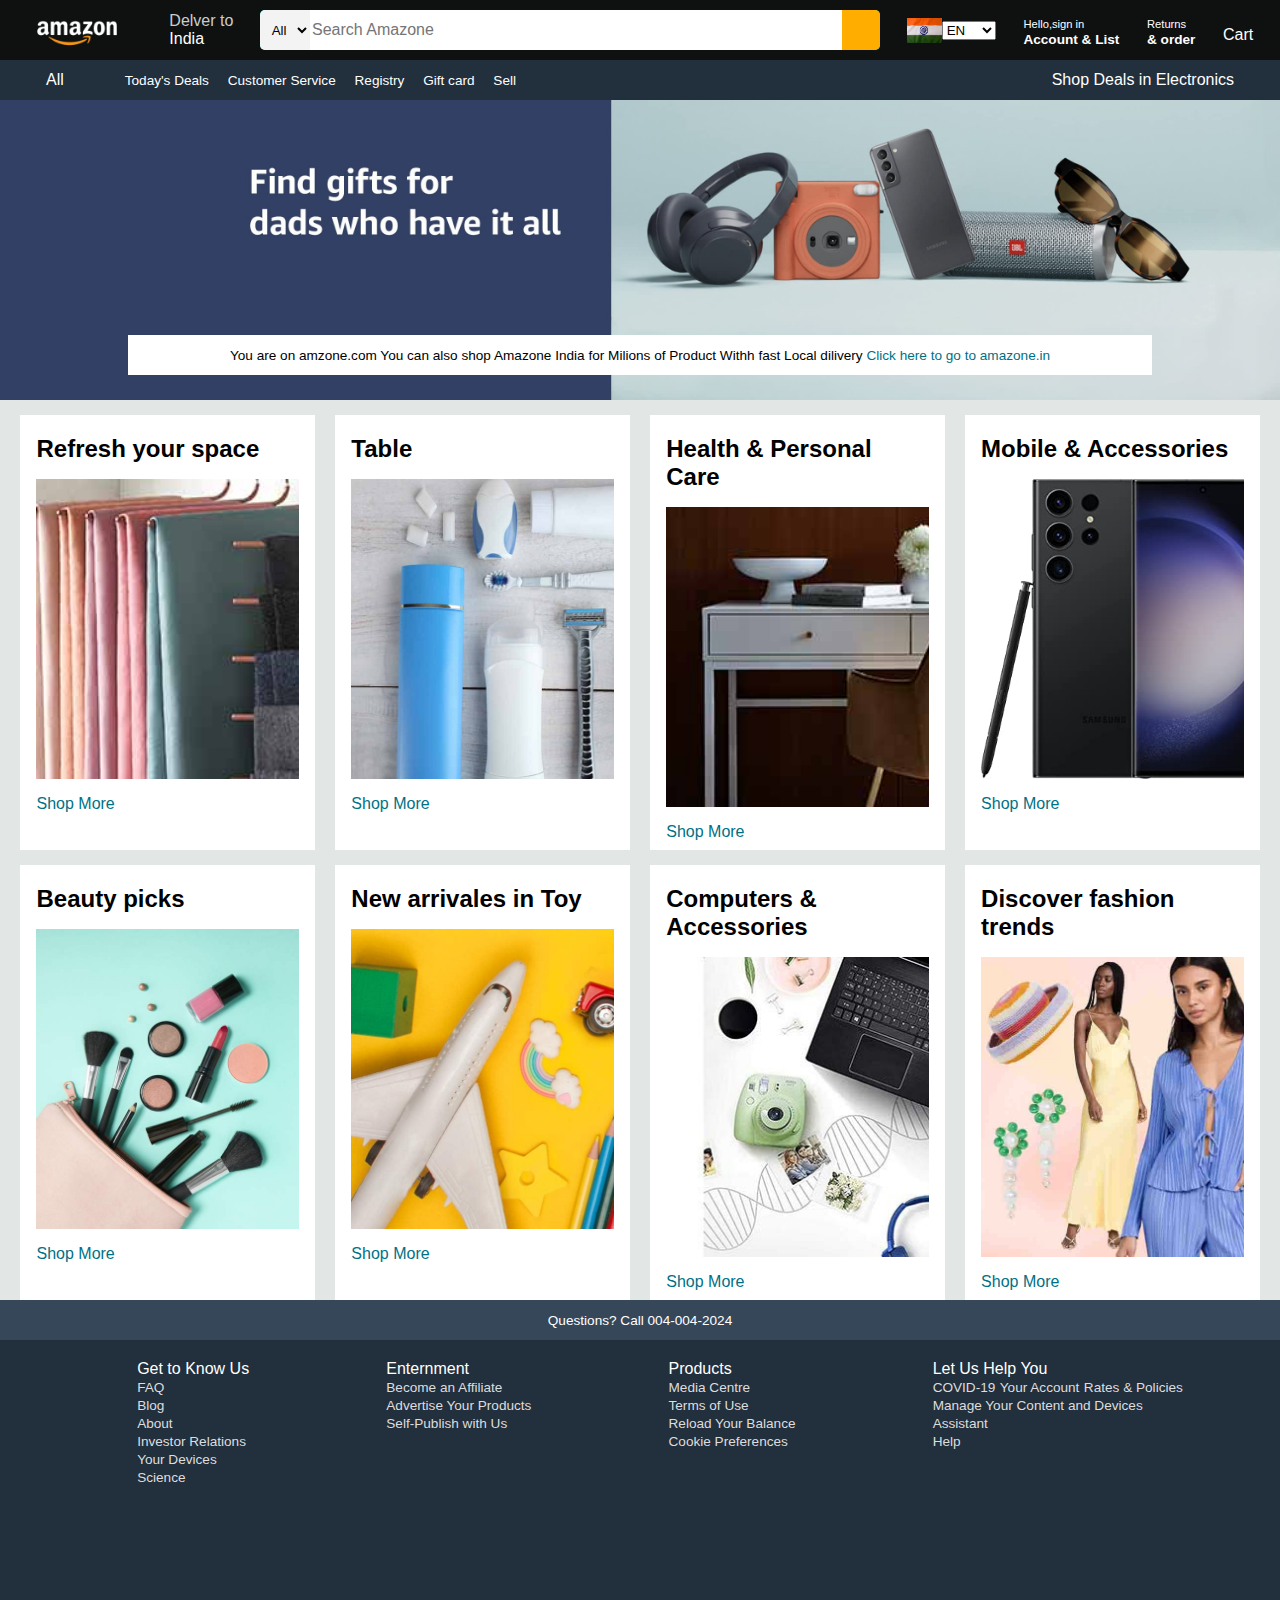
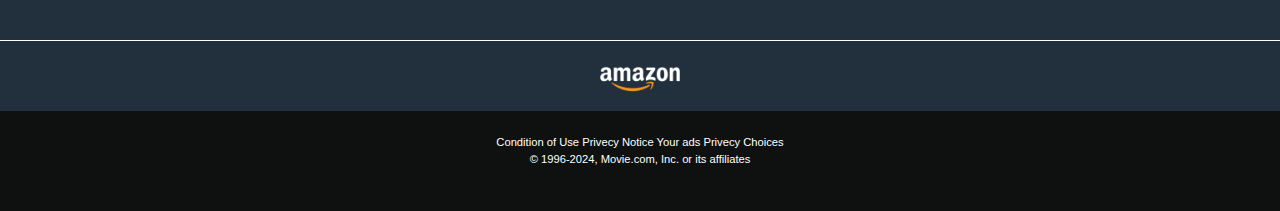
<file: index.html>
<!DOCTYPE html>
<html lang="en">
<head>
    <meta charset="UTF-8">
    <meta name="viewport" content="width=device-width, initial-scale=1.0">
    <title>Amazone clone</title>
    <link rel="stylesheet" href="https://cdnjs.cloudflare.com/ajax/libs/font-awesome/6.4.2/css/all.min.css" integrity="sha512-z3gLpd7yknf1YoNbCzqRKc4qyor8gaKU1qmn+CShxbuBusANI9QpRohGBreCFkKxLhei6S9CQXFEbbKuqLg0DA==" crossorigin="anonymous" referrerpolicy="no-referrer" />
    <link rel="stylesheet" href="style.css">
</head>

<body>
    <header>
        <div class="navbar">
            <div class="nav-logo border ">
                <div class="logo"></div>
            </div>

            <div class="nav-address border ">
                <p class="add-first">Delver to</p>
                <div class="add-icon">
                    <i class="fa-solid fa-location-dot"></i>
                    <p class="add-sec">India</p>
                </div>
            </div>

            <div class="nav-search">
                <select name="" id="" class="search-select">
                    <option value="">All</option>
                    <option value="">Alexa Skills</option>
                    <option value="">Amazon Devices</option>
                    <option value="">Amazon Fashion</option>
                    <option value="">Amazon Fresh</option>
                    <option value="">Amazon Pharmacy</option>
                    <option value="">Appliances</option>
                    <option value="">Apps & Games</option>
                    <option value="">
                        Audible Audiobooks</option>
                    <option value="">Baby</option>
                    <option value="">Beauty</option>
                    <option value="">Books</option>
                    <option value="">Car & Motorbike</option>
                    <option value="">Clothing & Accessories</option>
                    <option value="">Collectibles</option>
                    <option value="">Computers & Accessories</option>
                    <option value="">Electronics</option>
                    <option value="">Furniture</option>
                    <option value="">Deals on & more</option>
                    <option value="">Garden & Outdoors</option>
                    <option value="">Gift Cards</option>
                    <option value="">Babe</option>
                    <option value="">Industrial & Scientific</option>
                    <option value="">Jewellery</option>
                    <option value="">Kindle Store</option>
                    <option value="">luggage & Bags</option>
                    <option value="">Luxury Beauty</option>
                    <option value="">Movies & TV Shows</option>
                    <option value="">Music</option>
                    <option value="">Musical Instruments</option>
                    <option value="">Office Product</option>
                    <option value="">Pet Supplies</option>
                    <option value="">Prime Video</option>
                    <option value="">Shoes & Handbags</option>
                    <option value="">Software</option>
                    <option value="">Sports, Fitness & Outdoors
                    </option>
                    <option value="">Subscribe & Save</option>
                    <option value="">Tools & Home Improvement
                    </option>
                    <option value="">Toys & Games</option>
                    <option value="">Under 2500</option>
                    <option value="">Video Games</option>
                    <option value="">Watches</option>
                </select>
                <input type="text" placeholder="Search Amazone" class="search-input">
                <div class="Search-icon">
                    <i class="fa-solid fa-magnifying-glass"></i>
                </div>
            </div>

            <div class="nav-country border " >
                <!-- <i class="fa-solid fa-flag-checkered"></i> -->
                <img src="./Pic/indian-flag.webp" alt="">

                <select name="" id="">
                    <option value="">EN</option>
                    <option value="">हिन्दी</option>
                    <option value="">ଓଡ଼ିଆ</option>
                    <option value="">বাংলা</option>
                </select>
            </div>

            <div class="nav-sign border ">
                <p><span>Hello,sign in</span></p>
                <p class="nav-sec">Account & List</p>
            </div>

            <div class="nav-sign border ">
                <p><span>Returns</span></p>
                <p class="nav-sec">& order </p>
            </div>

            <div class="nav-cart border ">
                <i class="fa-solid fa-cart-shopping"></i>
                Cart
            </div>

        </div>




        
        <!-- Panel -->
        <div class="panel">
            <div class="panel-all border ">
                <i class="fa-solid fa-bars"></i>
                <a href="">All</a>
            </div>

            <div class="panel-ops">
                <a href="">Today's Deals</a>
                <a href="">Customer Service</a>
                <a href="">Registry</a>
                <a href="">Gift card</a>
                <a href="">Sell</a>
            </div>

            <div class="panel-deal border ">
                Shop Deals in Electronics
            </div>

        </div>
    </header>



     <div class="hero-section">
        <div class="hero-msg">
            <p>You are on amzone.com You can also shop Amazone India for Milions of Product Withh fast Local dilivery   <a href="#">Click here to go to amazone.in</a></p>
        </div>

     </div>



     <div class="shop-section">
        
        <div class="box1 box">
            <div class="box-content">
                <h2>Refresh your space</h2>
                <div class="box-img " style="background-image: url('./Pic/box1_image.jpg');"></div>
                <p>Shop More</p>
    
            </div>
        </div>

        <div class="box2 box">
            <div class="box-content">
                <h2>Table</h2>
                <div class="box-img " style="background-image: url('./Pic/box2_image.jpg');"></div>
                <p>Shop More</p>
    
            </div>
        </div>

        <div class="box3 box">
            <div class="box-content">
                <h2>Health & Personal Care</h2>
                <div class="box-img " style="background-image: url('./Pic/box3_image.jpg');"></div>
                <p>Shop More</p>
    
            </div>
        </div>

        <div class="box4 box">
            <div class="box-content">
                <h2>Mobile & Accessories</h2>
                <div class="box-img " style="background-image: url('./Pic/box4_image.jpg');"></div>
                <p>Shop More</p>
    
            </div>
        </div>

        <div class="box5 box">
            <div class="box-content">
                <h2>Beauty picks</h2>
                <div class="box-img " style="background-image: url('./Pic/box5_image.jpg');"></div>
                <p>Shop More</p>
    
            </div>
        </div>

        <div class="box6 box">
            <div class="box-content">
                <h2>New arrivales in Toy</h2>
                <div class="box-img " style="background-image: url('./Pic/box7_image.jpg');"></div>
                <p>Shop More</p>
    
            </div>
        </div>

        <div class="box7 box">
            <div class="box-content">
                <h2>Computers & Accessories</h2>
                <div class="box-img " style="background-image: url('./Pic/box9_image.jpg');"></div>
                <p>Shop More</p>
    
            </div>
        </div>

        <div class="box8 box">
            <div class="box-content">
                <h2>Discover fashion trends</h2>
                <div class="box-img " style="background-image: url('./Pic/box8_image.jpg');"></div>
                <p>Shop More</p>
    
            </div>
       
        </div>
</div>


     <footer>
        <div class="foot-panel1">
            Questions? Call 004-004-2024
        </div>

        <div class="foot-panel2">
            <ul>
                <p>Get to Know Us</p>
                <a href="">FAQ</a><br>
                <a href="">Blog</a><br>
                <a href="">About</a><br>
                <a href="">Investor Relations</a><br>
                <a href="">Your Devices</a><br>
                <a href="">Science</a><br>
            </ul>

            <ul>
                <p>Enternment</p>
                <a href="">Become an Affiliate</a><br>
                <a href="">Advertise Your Products</a><br>
                <a href="">Self-Publish with Us</a><br>
            </ul>

            <ul>
                <p>Products</p>
                <a href="">Media Centre</a><br>
                <a href="">Terms of Use</a><br>
                <a href="">Reload Your Balance</a><br>
                <a href="">Cookie Preferences</a><br>

            </ul>


            <ul>
                <p>Let Us Help You</p>
                <a href="">COVID-19</a>
                <a href="">Your Account</a>
                <a href="">Rates & Policies</a><br>
                <a href="">Manage Your Content and Devices</a><br>
                <a href="">Assistant</a><br>
                <a href="">Help</a>
            </ul>
        </div>

        <div class="foot-panel3">
            <div class="lago"></div>
        </div>

        <div class="foot-panel5">
            <div class="pages">
                <a href="">Condition of Use</a>
                <a href="">Privecy Notice</a>
                <a href="">Your ads Privecy Choices</a>
            </div>
            <div class="copy">© 1996-2024, Movie.com, Inc. or its affiliates</div>

        </div>
     </footer>
     

</body>
</html>
</file>
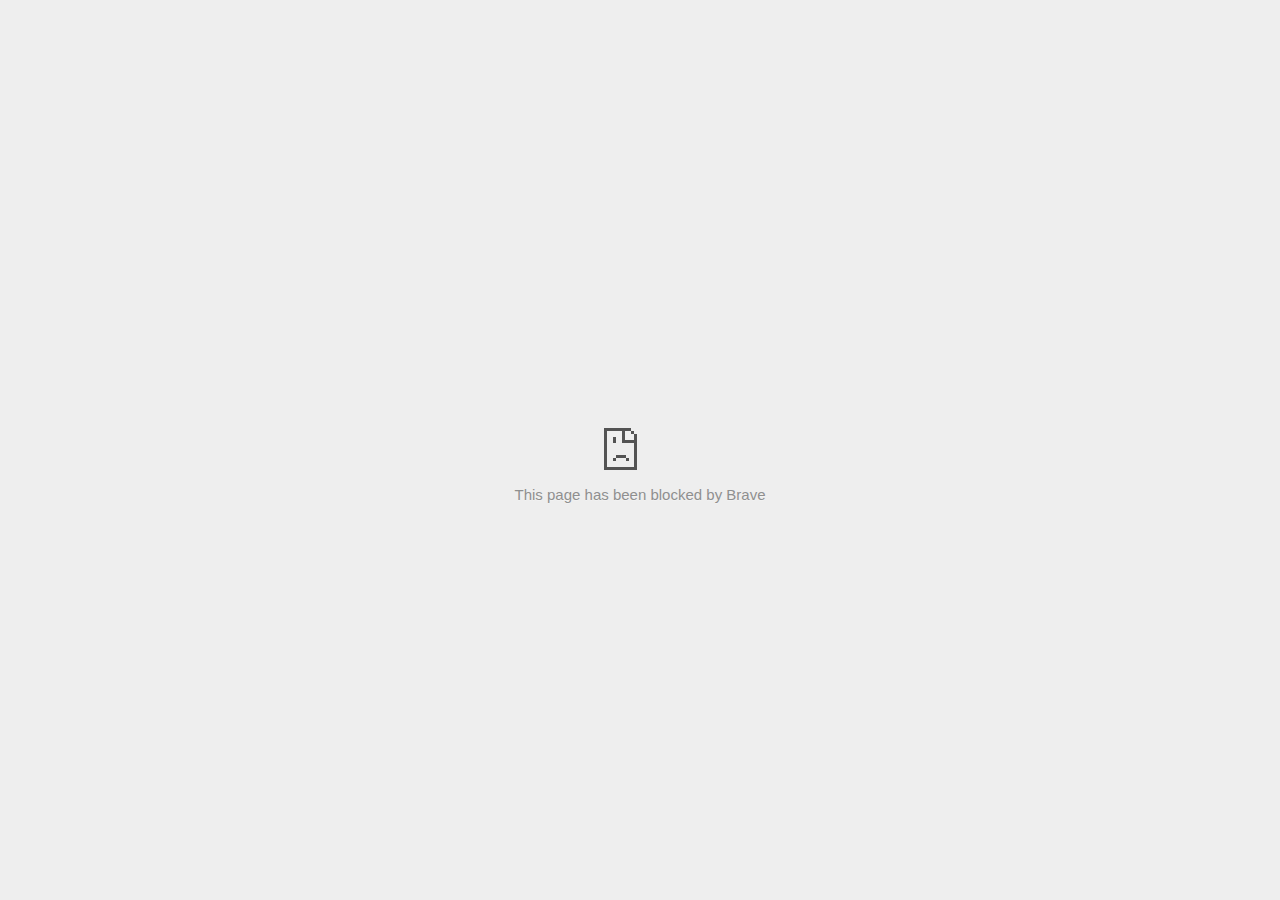
<file: Pic/box10_image_files/iu3.html>
<!DOCTYPE html>
<!-- saved from url=(0029)chrome-error://chromewebdata/ -->
<html dir="ltr" lang="en" subframe=""><head><meta http-equiv="Content-Type" content="text/html; charset=UTF-8">
  
  <meta name="color-scheme" content="light dark">
  <meta name="theme-color" content="#fff">
  <meta name="viewport" content="width=device-width, initial-scale=1.0,
                                 maximum-scale=1.0, user-scalable=no">
  <title>s.amazon-adsystem.com</title>
  <style>/* Copyright 2017 The Chromium Authors
 * Use of this source code is governed by a BSD-style license that can be
 * found in the LICENSE file. */

a {
  color: var(--link-color);
}

body {
  --background-color: #fff;
  --error-code-color: var(--google-gray-700);
  --google-blue-100: rgb(210, 227, 252);
  --google-blue-300: rgb(138, 180, 248);
  --google-blue-600: rgb(26, 115, 232);
  --google-blue-700: rgb(25, 103, 210);
  --google-gray-100: rgb(241, 243, 244);
  --google-gray-300: rgb(218, 220, 224);
  --google-gray-500: rgb(154, 160, 166);
  --google-gray-50: rgb(248, 249, 250);
  --google-gray-600: rgb(128, 134, 139);
  --google-gray-700: rgb(95, 99, 104);
  --google-gray-800: rgb(60, 64, 67);
  --google-gray-900: rgb(32, 33, 36);
  --heading-color: var(--google-gray-900);
  --link-color: rgb(88, 88, 88);
  --popup-container-background-color: rgba(0,0,0,.65);
  --primary-button-fill-color-active: var(--google-blue-700);
  --primary-button-fill-color: var(--google-blue-600);
  --primary-button-text-color: #fff;
  --quiet-background-color: rgb(247, 247, 247);
  --secondary-button-border-color: var(--google-gray-500);
  --secondary-button-fill-color: #fff;
  --secondary-button-hover-border-color: var(--google-gray-600);
  --secondary-button-hover-fill-color: var(--google-gray-50);
  --secondary-button-text-color: var(--google-gray-700);
  --small-link-color: var(--google-gray-700);
  --text-color: var(--google-gray-700);
  background: var(--background-color);
  color: var(--text-color);
  word-wrap: break-word;
}

.nav-wrapper .secondary-button {
  background: var(--secondary-button-fill-color);
  border: 1px solid var(--secondary-button-border-color);
  color: var(--secondary-button-text-color);
  float: none;
  margin: 0;
  padding: 8px 16px;
}

.hidden {
  display: none;
}

html {
  -webkit-text-size-adjust: 100%;
  font-size: 125%;
}

.icon {
  background-repeat: no-repeat;
  background-size: 100%;
}

@media (prefers-color-scheme: dark) {
  body {
    --background-color: var(--google-gray-900);
    --error-code-color: var(--google-gray-500);
    --heading-color: var(--google-gray-500);
    --link-color: var(--google-blue-300);
    --primary-button-fill-color-active: rgb(129, 162, 208);
    --primary-button-fill-color: var(--google-blue-300);
    --primary-button-text-color: var(--google-gray-900);
    --quiet-background-color: var(--background-color);
    --secondary-button-border-color: var(--google-gray-700);
    --secondary-button-fill-color: var(--google-gray-900);
    --secondary-button-hover-fill-color: rgb(48, 51, 57);
    --secondary-button-text-color: var(--google-blue-300);
    --small-link-color: var(--google-blue-300);
    --text-color: var(--google-gray-500);
  }
}
</style>
  <style>/* Copyright 2014 The Chromium Authors
   Use of this source code is governed by a BSD-style license that can be
   found in the LICENSE file. */

button {
  border: 0;
  border-radius: 20px;
  box-sizing: border-box;
  color: var(--primary-button-text-color);
  cursor: pointer;
  float: right;
  font-size: .875em;
  margin: 0;
  padding: 8px 16px;
  transition: box-shadow 150ms cubic-bezier(0.4, 0, 0.2, 1);
  user-select: none;
}

[dir='rtl'] button {
  float: left;
}

.bad-clock button,
.captive-portal button,
.https-only button,
.insecure-form button,
.lookalike-url button,
.main-frame-blocked button,
.neterror button,
.pdf button,
.ssl button,
.enterprise-block button,
.enterprise-warn button,
.safe-browsing-billing button {
  background: var(--primary-button-fill-color);
}

button:active {
  background: var(--primary-button-fill-color-active);
  outline: 0;
}

#debugging {
  display: inline;
  overflow: auto;
}

.debugging-content {
  line-height: 1em;
  margin-bottom: 0;
  margin-top: 1em;
}

.debugging-content-fixed-width {
  display: block;
  font-family: monospace;
  font-size: 1.2em;
  margin-top: 0.5em;
}

.debugging-title {
  font-weight: bold;
}

#details {
  margin: 0 0 50px;
}

#details p:not(:first-of-type) {
  margin-top: 20px;
}

.secondary-button:active {
  border-color: white;
  box-shadow: 0 1px 2px 0 rgba(60, 64, 67, .3),
      0 2px 6px 2px rgba(60, 64, 67, .15);
}

.secondary-button:hover {
  background: var(--secondary-button-hover-fill-color);
  border-color: var(--secondary-button-hover-border-color);
  text-decoration: none;
}

.error-code {
  color: var(--error-code-color);
  font-size: .8em;
  margin-top: 12px;
  text-transform: uppercase;
}

#error-debugging-info {
  font-size: 0.8em;
}

h1 {
  color: var(--heading-color);
  font-size: 1.6em;
  font-weight: normal;
  line-height: 1.25em;
  margin-bottom: 16px;
}

h2 {
  font-size: 1.2em;
  font-weight: normal;
}

.icon {
  height: 72px;
  margin: 0 0 40px;
  width: 72px;
}

input[type=checkbox] {
  opacity: 0;
}

input[type=checkbox]:focus ~ .checkbox::after {
  outline: -webkit-focus-ring-color auto 5px;
}

.interstitial-wrapper {
  box-sizing: border-box;
  font-size: 1em;
  line-height: 1.6em;
  margin: 14vh auto 0;
  max-width: 600px;
  width: 100%;
}

#main-message > p {
  display: inline;
}

#extended-reporting-opt-in {
  font-size: .875em;
  margin-top: 32px;
}

#extended-reporting-opt-in label {
  display: grid;
  grid-template-columns: 1.8em 1fr;
  position: relative;
}

#enhanced-protection-message {
  border-radius: 20px;
  font-size: 1em;
  margin-top: 32px;
  padding: 10px 5px;
}

#enhanced-protection-message a {
  color: var(--google-red-10);
}

#enhanced-protection-message label {
  display: grid;
  grid-template-columns: 2.5em 1fr;
  position: relative;
}

#enhanced-protection-message div {
  margin: 0.5em;
}

#enhanced-protection-message .icon {
  height: 1.5em;
  vertical-align: middle;
  width: 1.5em;
}

.nav-wrapper {
  margin-top: 51px;
}

.nav-wrapper::after {
  clear: both;
  content: '';
  display: table;
  width: 100%;
}

.small-link {
  color: var(--small-link-color);
  font-size: .875em;
}

.checkboxes {
  flex: 0 0 24px;
}

.checkbox {
  --padding: .9em;
  background: transparent;
  display: block;
  height: 1em;
  left: -1em;
  padding-inline-start: var(--padding);
  position: absolute;
  right: 0;
  top: -.5em;
  width: 1em;
}

.checkbox::after {
  border: 1px solid white;
  border-radius: 2px;
  content: '';
  height: 1em;
  left: var(--padding);
  position: absolute;
  top: var(--padding);
  width: 1em;
}

.checkbox::before {
  background: transparent;
  border: 2px solid white;
  border-inline-end-width: 0;
  border-top-width: 0;
  content: '';
  height: .2em;
  left: calc(.3em + var(--padding));
  opacity: 0;
  position: absolute;
  top: calc(.3em  + var(--padding));
  transform: rotate(-45deg);
  width: .5em;
}

input[type=checkbox]:checked ~ .checkbox::before {
  opacity: 1;
}

#recurrent-error-message {
  background: #ededed;
  border-radius: 4px;
  margin-bottom: 16px;
  margin-top: 12px;
  padding: 12px 16px;
}

.showing-recurrent-error-message #extended-reporting-opt-in {
  margin-top: 16px;
}

.showing-recurrent-error-message #enhanced-protection-message {
  margin-top: 16px;
}

@media (max-width: 700px) {
  .interstitial-wrapper {
    padding: 0 10%;
  }

  #error-debugging-info {
    overflow: auto;
  }
}

@media (max-width: 420px) {
  button,
  [dir='rtl'] button,
  .small-link {
    float: none;
    font-size: .825em;
    font-weight: 500;
    margin: 0;
    width: 100%;
  }

  button {
    padding: 16px 24px;
  }

  #details {
    margin: 20px 0 20px 0;
  }

  #details p:not(:first-of-type) {
    margin-top: 10px;
  }

  .secondary-button:not(.hidden) {
    display: block;
    margin-top: 20px;
    text-align: center;
    width: 100%;
  }

  .interstitial-wrapper {
    padding: 0 5%;
  }

  #extended-reporting-opt-in {
    margin-top: 24px;
  }

  #enhanced-protection-message {
    margin-top: 24px;
  }

  .nav-wrapper {
    margin-top: 30px;
  }
}

/**
 * Mobile specific styling.
 * Navigation buttons are anchored to the bottom of the screen.
 * Details message replaces the top content in its own scrollable area.
 */

@media (max-width: 420px) {
  .nav-wrapper .secondary-button {
    border: 0;
    margin: 16px 0 0;
    margin-inline-end: 0;
    padding-bottom: 16px;
    padding-top: 16px;
  }
}

/* Fixed nav. */
@media (min-width: 240px) and (max-width: 420px) and
       (min-height: 401px),
       (min-width: 421px) and (min-height: 240px) and
       (max-height: 560px) {
  body .nav-wrapper {
    background: var(--background-color);
    bottom: 0;
    box-shadow: 0 -12px 24px var(--background-color);
    left: 0;
    margin: 0 auto;
    max-width: 736px;
    padding-inline-end: 24px;
    padding-inline-start: 24px;
    position: fixed;
    right: 0;
    width: 100%;
    z-index: 2;
  }

  .interstitial-wrapper {
    max-width: 736px;
  }

  #details,
  #main-content {
    padding-bottom: 40px;
  }

  #details {
    padding-top: 5.5vh;
  }

  button.small-link {
    color: var(--google-blue-600);
  }
}

@media (max-width: 420px) and (orientation: portrait),
       (max-height: 560px) {
  body {
    margin: 0 auto;
  }

  button,
  [dir='rtl'] button,
  button.small-link,
  .nav-wrapper .secondary-button {
    font-family: Roboto-Regular,Helvetica;
    font-size: .933em;
    margin: 6px 0;
    transform: translatez(0);
  }

  .nav-wrapper {
    box-sizing: border-box;
    padding-bottom: 8px;
    width: 100%;
  }

  #details {
    box-sizing: border-box;
    height: auto;
    margin: 0;
    opacity: 1;
    transition: opacity 250ms cubic-bezier(0.4, 0, 0.2, 1);
  }

  #details.hidden,
  #main-content.hidden {
    height: 0;
    opacity: 0;
    overflow: hidden;
    padding-bottom: 0;
    transition: none;
  }

  h1 {
    font-size: 1.5em;
    margin-bottom: 8px;
  }

  .icon {
    margin-bottom: 5.69vh;
  }

  .interstitial-wrapper {
    box-sizing: border-box;
    margin: 7vh auto 12px;
    padding: 0 24px;
    position: relative;
  }

  .interstitial-wrapper p {
    font-size: .95em;
    line-height: 1.61em;
    margin-top: 8px;
  }

  #main-content {
    margin: 0;
    transition: opacity 100ms cubic-bezier(0.4, 0, 0.2, 1);
  }

  .small-link {
    border: 0;
  }

  .suggested-left > #control-buttons,
  .suggested-right > #control-buttons {
    float: none;
    margin: 0;
  }
}

@media (min-width: 421px) and (min-height: 500px) and (max-height: 560px) {
  .interstitial-wrapper {
    margin-top: 10vh;
  }
}

@media (min-height: 400px) and (orientation:portrait) {
  .interstitial-wrapper {
    margin-bottom: 145px;
  }
}

@media (min-height: 299px) {
  .nav-wrapper {
    padding-bottom: 16px;
  }
}

@media (max-height: 560px) and (min-height: 240px) and (orientation:landscape) {
  .extended-reporting-has-checkbox #details {
    padding-bottom: 80px;
  }
}

@media (min-height: 500px) and (max-height: 650px) and (max-width: 414px) and
       (orientation: portrait) {
  .interstitial-wrapper {
    margin-top: 7vh;
  }
}

@media (min-height: 650px) and (max-width: 414px) and (orientation: portrait) {
  .interstitial-wrapper {
    margin-top: 10vh;
  }
}

/* Small mobile screens. No fixed nav. */
@media (max-height: 400px) and (orientation: portrait),
       (max-height: 239px) and (orientation: landscape),
       (max-width: 419px) and (max-height: 399px) {
  .interstitial-wrapper {
    display: flex;
    flex-direction: column;
    margin-bottom: 0;
  }

  #details {
    flex: 1 1 auto;
    order: 0;
  }

  #main-content {
    flex: 1 1 auto;
    order: 0;
  }

  .nav-wrapper {
    flex: 0 1 auto;
    margin-top: 8px;
    order: 1;
    padding-inline-end: 0;
    padding-inline-start: 0;
    position: relative;
    width: 100%;
  }

  button,
  .nav-wrapper .secondary-button {
    padding: 16px 24px;
  }

  button.small-link {
    color: var(--google-blue-600);
  }
}

@media (max-width: 239px) and (orientation: portrait) {
  .nav-wrapper {
    padding-inline-end: 0;
    padding-inline-start: 0;
  }
}
</style>
  <style>/* Copyright 2013 The Chromium Authors
 * Use of this source code is governed by a BSD-style license that can be
 * found in the LICENSE file. */

/* Don't use the main frame div when the error is in a subframe. */
html[subframe] #main-frame-error {
  display: none;
}

/* Don't use the subframe error div when the error is in a main frame. */
html:not([subframe]) #sub-frame-error {
  display: none;
}

h1 {
  margin-top: 0;
  word-wrap: break-word;
}

h1 span {
  font-weight: 500;
}

a {
  text-decoration: none;
}

.icon {
  -webkit-user-select: none;
  display: inline-block;
}

.icon-generic {
  /* Can't access chrome://theme/IDR_ERROR_NETWORK_GENERIC from an untrusted
   * renderer process, so embed the resource manually. */
  content: -webkit-image-set(
      url([data-uri]) 1x,
      url([data-uri]) 2x);
}

.icon-info {
  content: -webkit-image-set(
      url([data-uri]) 1x,
      url([data-uri]) 2x);
}

.icon-offline {
  content: -webkit-image-set(
      url([data-uri]) 1x,
      url([data-uri]) 2x);
  position: relative;
}

.icon-disabled {
  content: -webkit-image-set(
      url([data-uri]) 1x,
      url([data-uri]) 2x);
  width: 112px;
}

.hidden {
  display: none;
}

#suggestions-list a {
  color: var(--google-blue-600);
}

#suggestions-list p {
  margin-block-end: 0;
}

#suggestions-list ul {
  margin-top: 0;
}

.single-suggestion {
  list-style-type: none;
  padding-inline-start: 0;
}

#error-information-button {
  content: url([data-uri]);
  height: 24px;
  vertical-align: -.15em;
  width: 24px;
}

.use-popup-container#error-information-popup-container
  #error-information-popup {
  align-items: center;
  background-color: var(--popup-container-background-color);
  display: flex;
  height: 100%;
  left: 0;
  position: fixed;
  top: 0;
  width: 100%;
  z-index: 100;
}

.use-popup-container#error-information-popup-container
  #error-information-popup-content > p {
  margin-bottom: 11px;
  margin-inline-start: 20px;
}

.use-popup-container#error-information-popup-container #suggestions-list ul {
  margin-inline-start: 15px;
}

.use-popup-container#error-information-popup-container
  #error-information-popup-box {
  background-color: var(--background-color);
  left: 5%;
  padding-bottom: 15px;
  padding-top: 15px;
  position: fixed;
  width: 90%;
  z-index: 101;
}

.use-popup-container#error-information-popup-container div.error-code {
  margin-inline-start: 20px;
}

.use-popup-container#error-information-popup-container #suggestions-list p {
  margin-inline-start: 20px;
}

:not(.use-popup-container)#error-information-popup-container
  #error-information-popup-close {
  display: none;
}

#error-information-popup-close {
  margin-bottom: 0;
  margin-inline-end: 35px;
  margin-top: 15px;
  text-align: end;
}

.link-button {
  color: rgb(66, 133, 244);
  display: inline-block;
  font-weight: bold;
  text-transform: uppercase;
}

#sub-frame-error-details {

  color: #8F8F8F;

  /* Not done on mobile for performance reasons. */
  text-shadow: 0 1px 0 rgba(255,255,255,0.3);

}

[jscontent=hostName],
[jscontent=failedUrl] {
  overflow-wrap: break-word;
}

.secondary-button {
  background: #d9d9d9;
  color: #696969;
  margin-inline-end: 16px;
}

.snackbar {
  background: #323232;
  border-radius: 2px;
  bottom: 24px;
  box-sizing: border-box;
  color: #fff;
  font-size: .87em;
  left: 24px;
  max-width: 568px;
  min-width: 288px;
  opacity: 0;
  padding: 16px 24px 12px;
  position: fixed;
  transform: translateY(90px);
  will-change: opacity, transform;
  z-index: 999;
}

.snackbar-show {
  -webkit-animation:
    show-snackbar 250ms cubic-bezier(0, 0, 0.2, 1) forwards,
    hide-snackbar 250ms cubic-bezier(0.4, 0, 1, 1) forwards 5s;
}

@-webkit-keyframes show-snackbar {
  100% {
    opacity: 1;
    transform: translateY(0);
  }
}

@-webkit-keyframes hide-snackbar {
  0% {
    opacity: 1;
    transform: translateY(0);
  }
  100% {
    opacity: 0;
    transform: translateY(90px);
  }
}

.suggestions {
  margin-top: 18px;
}

.suggestion-header {
  font-weight: bold;
  margin-bottom: 4px;
}

.suggestion-body {
  color: #777;
}

/* Decrease padding at low sizes. */
@media (max-width: 640px), (max-height: 640px) {
  h1 {
    margin: 0 0 15px;
  }
  .suggestions {
    margin-top: 10px;
  }
  .suggestion-header {
    margin-bottom: 0;
  }
}

#download-link,
#download-link-clicked {
  margin-bottom: 30px;
  margin-top: 30px;
}

#download-link-clicked {
  color: #BBB;
}

#download-link::before,
#download-link-clicked::before {
  content: url([data-uri]);
  display: inline-block;
  margin-inline-end: 4px;
  vertical-align: -webkit-baseline-middle;
}

#download-link-clicked::before {
  opacity: 0;
  width: 0;
}

#offline-content-list-visibility-card {
  border: 1px solid white;
  border-radius: 8px;
  display: flex;
  font-size: .8em;
  justify-content: space-between;
  line-height: 1;
}

#offline-content-list.list-hidden #offline-content-list-visibility-card {
  border-color: rgb(218, 220, 224);
}

#offline-content-list-visibility-card > div {
  padding: 1em;
}

#offline-content-list-title {
  color: var(--google-gray-700);
}

#offline-content-list-show-text,
#offline-content-list-hide-text {
  color: rgb(66, 133, 244);
}

/* Hides the "hide" text div when the offline content list is collapsed/hidden
 * and, alternatively, hides the "show" text div when the offline content list
 * is expanded/shown.
 */
#offline-content-list.list-hidden #offline-content-list-hide-text,
#offline-content-list:not(.list-hidden) #offline-content-list-show-text {
  display: none;
}

/* Controls the animation of the offline content list when it is expanded/shown.
 */
#offline-content-suggestions {
  /* Max-height has to be set for the height animation to work. The chosen value
   * is a little greater than the maximum height the list will have, when all
   * suggestions have images, so that it is never clamped. This makes so that
   * when the actual height is smaller then the animation is not as smooth.
   */
  max-height: 27em;
  transition: max-height 200ms ease-in, visibility 0s 200ms,
              opacity 200ms 200ms linear;
}

/* Controls the animation of the offline content list when it is
 * collapsed/hidden.
 */
#offline-content-list.list-hidden #offline-content-suggestions {
  max-height: 0;
  opacity: 0;
  transition: opacity 200ms linear, visibility 0s 200ms,
              max-height 200ms 200ms ease-out;
  visibility: hidden;
}

#offline-content-list {
  margin-inline-start: -5%;
  width: 110%;
}

/* The selectors below adjust the "overflow" of the suggestion cards contents
 * based on the same screen size based strategy used for the main frame, which
 * is applied by the `interstitial-wrapper` class. */
@media (max-width: 420px)  {
  #offline-content-list {
    margin-inline-start: -2.5%;
    width: 105%;
  }
}
@media (max-width: 420px) and (orientation: portrait),
       (max-height: 560px) {
  #offline-content-list {
    margin-inline-start: -12px;
    width: calc(100% + 24px);
  }
}

.suggestion-with-image .offline-content-suggestion-thumbnail {
  flex-basis: 8.2em;
  flex-shrink: 0;
}

.suggestion-with-image .offline-content-suggestion-thumbnail > img {
  height: 100%;
  width: 100%;
}

.suggestion-with-image #offline-content-list:not(.is-rtl)
.offline-content-suggestion-thumbnail > img {
  border-bottom-right-radius: 7px;
  border-top-right-radius: 7px;
}

.suggestion-with-image #offline-content-list.is-rtl
.offline-content-suggestion-thumbnail > img {
  border-bottom-left-radius: 7px;
  border-top-left-radius: 7px;
}

.suggestion-with-icon .offline-content-suggestion-thumbnail {
  align-items: center;
  display: flex;
  justify-content: center;
  min-height: 4.2em;
  min-width: 4.2em;
}

.suggestion-with-icon .offline-content-suggestion-thumbnail > div {
  align-items: center;
  background-color: rgb(241, 243, 244);
  border-radius: 50%;
  display: flex;
  height: 2.3em;
  justify-content: center;
  width: 2.3em;
}

.suggestion-with-icon .offline-content-suggestion-thumbnail > div > img {
  height: 1.45em;
  width: 1.45em;
}

.offline-content-suggestion-favicon {
  height: 1em;
  margin-inline-end: 0.4em;
  width: 1.4em;
}

.offline-content-suggestion-favicon > img {
  height: 1.4em;
  width: 1.4em;
}

.no-favicon .offline-content-suggestion-favicon {
  display: none;
}

.image-video {
  content: url([data-uri]);
}

.image-music-note {
  content: url([data-uri]);
}

.image-earth {
  content: url([data-uri]);
}

.image-file {
  content: url([data-uri]);
}

.offline-content-suggestion-texts {
  display: flex;
  flex-direction: column;
  justify-content: space-between;
  line-height: 1.3;
  padding: .9em;
  width: 100%;
}

.offline-content-suggestion-title {
  -webkit-box-orient: vertical;
  -webkit-line-clamp: 3;
  color: rgb(32, 33, 36);
  display: -webkit-box;
  font-size: 1.1em;
  overflow: hidden;
  text-overflow: ellipsis;
}

div.offline-content-suggestion {
  align-items: stretch;
  border: 1px solid rgb(218, 220, 224);
  border-radius: 8px;
  display: flex;
  justify-content: space-between;
  margin-bottom: .8em;
}

.suggestion-with-image {
  flex-direction: row;
  height: 8.2em;
  max-height: 8.2em;
}

.suggestion-with-icon {
  flex-direction: row-reverse;
  height: 4.2em;
  max-height: 4.2em;
}

.suggestion-with-icon .offline-content-suggestion-title {
  -webkit-line-clamp: 1;
  word-break: break-all;
}

.suggestion-with-icon .offline-content-suggestion-texts {
  padding-inline-start: 0;
}

.offline-content-suggestion-attribution-freshness {
  color: rgb(95, 99, 104);
  display: flex;
  font-size: .8em;
  line-height: 1.7em;
}

.offline-content-suggestion-attribution {
  -webkit-box-orient: vertical;
  -webkit-line-clamp: 1;
  display: -webkit-box;
  flex-shrink: 1;
  margin-inline-end: 0.3em;
  overflow: hidden;
  overflow-wrap: break-word;
  text-overflow: ellipsis;
  word-break: break-all;
}

.no-attribution .offline-content-suggestion-attribution {
  display: none;
}

.offline-content-suggestion-freshness::before {
  content: '-';
  display: inline-block;
  flex-shrink: 0;
  margin-inline-end: .1em;
  margin-inline-start: .1em;
}

.no-attribution .offline-content-suggestion-freshness::before {
  display: none;
}

.offline-content-suggestion-freshness {
  flex-shrink: 0;
}

.suggestion-with-image .offline-content-suggestion-pin-spacer {
  flex-grow: 100;
  flex-shrink: 1;
}

.suggestion-with-image .offline-content-suggestion-pin {
  content: url([data-uri]);
  flex-shrink: 0;
  height: 1.4em;
  margin-inline-start: .4em;
  width: 1.4em;
}

/* Controls the animation (and a bit more) of the launch-downloads-home action
 * button when the offline content list is expanded/shown.
 */
#offline-content-list-action {
  text-align: center;
  transition: visibility 0s 200ms, opacity 200ms 200ms linear;
}

/* Controls the animation of the launch-downloads-home action button when the
 * offline content list is collapsed/hidden.
 */
#offline-content-list.list-hidden #offline-content-list-action {
  opacity: 0;
  transition: opacity 200ms linear, visibility 0s 200ms;
  visibility: hidden;
}

#cancel-save-page-button {
  background-image: url([data-uri]);
  background-position: right 27px center;
  background-repeat: no-repeat;
  border: 1px solid var(--google-gray-300);
  border-radius: 5px;
  color: var(--google-gray-700);
  margin-bottom: 26px;
  padding-bottom: 16px;
  padding-inline-end: 88px;
  padding-inline-start: 16px;
  padding-top: 16px;
  text-align: start;
}

html[dir='rtl'] #cancel-save-page-button {
  background-position: left 27px center;
}

#save-page-for-later-button {
  display: flex;
  justify-content: start;
}

#save-page-for-later-button a::before {
  content: url([data-uri]);
  display: inline-block;
  margin-inline-end: 4px;
  vertical-align: -webkit-baseline-middle;
}

.hidden#save-page-for-later-button {
  display: none;
}

/* Don't allow overflow when in a subframe. */
html[subframe] body {
  overflow: hidden;
}

#sub-frame-error {
  -webkit-align-items: center;
  -webkit-flex-flow: column;
  -webkit-justify-content: center;
  background-color: #DDD;
  display: -webkit-flex;
  height: 100%;
  left: 0;
  position: absolute;
  text-align: center;
  top: 0;
  transition: background-color 200ms ease-in-out;
  width: 100%;
}

#sub-frame-error:hover {
  background-color: #EEE;
}

#sub-frame-error .icon-generic {
  margin: 0 0 16px;
}

#sub-frame-error-details {
  margin: 0 10px;
  text-align: center;
  visibility: hidden;
}

/* Show details only when hovering. */
#sub-frame-error:hover #sub-frame-error-details {
  visibility: visible;
}

/* If the iframe is too small, always hide the error code. */
/* TODO(mmenke): See if overflow: no-display works better, once supported. */
@media (max-width: 200px), (max-height: 95px) {
  #sub-frame-error-details {
    display: none;
  }
}

/* Adjust icon for small embedded frames in apps. */
@media (max-height: 100px) {
  #sub-frame-error .icon-generic {
    height: auto;
    margin: 0;
    padding-top: 0;
    width: 25px;
  }
}

/* details-button is special; it's a <button> element that looks like a link. */
#details-button {
  box-shadow: none;
  min-width: 0;
}

/* Styles for platform dependent separation of controls and details button. */
.suggested-left > #control-buttons,
.suggested-right > #details-button {
  float: left;
}

.suggested-right > #control-buttons,
.suggested-left > #details-button {
  float: right;
}

.suggested-left .secondary-button {
  margin-inline-end: 0;
  margin-inline-start: 16px;
}

#details-button.singular {
  float: none;
}

/* download-button shows both icon and text. */
#download-button {
  padding-bottom: 4px;
  padding-top: 4px;
  position: relative;
}

#download-button::before {
  background: -webkit-image-set(
      url([data-uri]) 1x,
      url([data-uri]) 2x)
    no-repeat;
  content: '';
  display: inline-block;
  height: 24px;
  margin-inline-end: 4px;
  margin-inline-start: -4px;
  vertical-align: middle;
  width: 24px;
}

#download-button:disabled {
  background: rgb(180, 206, 249);
  color: rgb(255, 255, 255);
}

#buttons::after {
  clear: both;
  content: '';
  display: block;
  width: 100%;
}

/* Offline page */
html[dir='rtl'] .runner-container,
html[dir='rtl'].offline .icon-offline {
  transform: scaleX(-1);
}

.offline {
  transition: filter 1.5s cubic-bezier(0.65, 0.05, 0.36, 1),
              background-color 1.5s cubic-bezier(0.65, 0.05, 0.36, 1);

  will-change: filter, background-color;

}

.offline body {
  transition: background-color 1.5s cubic-bezier(0.65, 0.05, 0.36, 1);
}

.offline #main-message > p {
  display: none;
}

.offline.inverted {
  background-color: #fff;
  filter: invert(1);
}

.offline.inverted body {
  background-color: #fff;
}

.offline .interstitial-wrapper {
  color: var(--text-color);
  font-size: 1em;
  line-height: 1.55;
  margin: 0 auto;
  max-width: 600px;
  padding-top: 100px;
  position: relative;
  width: 100%;
}

.offline .runner-container {
  direction: ltr;
  height: 150px;
  max-width: 600px;
  overflow: hidden;
  position: absolute;
  top: 35px;
  width: 44px;
}

.offline .runner-container:focus {
  outline: none;
}

.offline .runner-container:focus-visible {
  outline: 3px solid var(--google-blue-300);
}

.offline .runner-canvas {
  height: 150px;
  max-width: 600px;
  opacity: 1;
  overflow: hidden;
  position: absolute;
  top: 0;
  z-index: 10;
}

.offline .controller {
  height: 100vh;
  left: 0;
  position: absolute;
  top: 0;
  width: 100vw;
  z-index: 9;
}

#offline-resources {
  display: none;
}

#offline-instruction {
  image-rendering: pixelated;
  left: 0;
  margin: auto;
  position: absolute;
  right: 0;
  top: 60px;
  width: fit-content;
}

.offline-runner-live-region {
  bottom: 0;
  clip-path: polygon(0 0, 0 0, 0 0);
  color: var(--background-color);
  display: block;
  font-size: xx-small;
  overflow: hidden;
  position: absolute;
  text-align: center;
  transition: color 1.5s cubic-bezier(0.65, 0.05, 0.36, 1);
  user-select: none;
}

/* Custom toggle */
.slow-speed-option {
  align-items: center;
  background: var(--google-gray-50);
  border-radius: 24px/50%;
  bottom: 0;
  color: var(--error-code-color);
  display: inline-flex;
  font-size: 1em;
  left: 0;
  line-height: 1.1em;
  margin: 5px auto;
  padding: 2px 12px 3px 20px;
  position: absolute;
  right: 0;
  width: max-content;
  z-index: 999;
}

.slow-speed-option.hidden {
  display: none;
}

.slow-speed-option [type=checkbox] {
  opacity: 0;
  pointer-events: none;
  position: absolute;
}

.slow-speed-option .slow-speed-toggle {
  cursor: pointer;
  margin-inline-start: 8px;
  padding: 8px 4px;
  position: relative;
}

.slow-speed-option [type=checkbox]:disabled ~ .slow-speed-toggle {
  cursor: default;
}

.slow-speed-option-label [type=checkbox] {
  opacity: 0;
  pointer-events: none;
  position: absolute;
}

.slow-speed-option .slow-speed-toggle::before,
.slow-speed-option .slow-speed-toggle::after {
  content: '';
  display: block;
  margin: 0 3px;
  transition: all 100ms cubic-bezier(0.4, 0, 1, 1);
}

.slow-speed-option .slow-speed-toggle::before {
  background: rgb(189,193,198);
  border-radius: 0.65em;
  height: 0.9em;
  width: 2em;
}

.slow-speed-option .slow-speed-toggle::after {
  background: #fff;
  border-radius: 50%;
  box-shadow: 0 1px 3px 0 rgb(0 0 0 / 40%);
  height: 1.2em;
  position: absolute;
  top: 51%;
  transform: translate(-20%, -50%);
  width: 1.1em;
}

.slow-speed-option [type=checkbox]:focus + .slow-speed-toggle {
  box-shadow: 0 0 8px rgb(94, 158, 214);
  outline: 1px solid rgb(93, 157, 213);
}

.slow-speed-option [type=checkbox]:checked + .slow-speed-toggle::before {
  background: var(--google-blue-600);
  opacity: 0.5;
}

.slow-speed-option [type=checkbox]:checked + .slow-speed-toggle::after {
  background: var(--google-blue-600);
  transform: translate(calc(2em - 90%), -50%);
}

.slow-speed-option [type=checkbox]:checked:disabled +
  .slow-speed-toggle::before {
  background: rgb(189,193,198);
}

.slow-speed-option [type=checkbox]:checked:disabled +
  .slow-speed-toggle::after {
  background: var(--google-gray-50);
}

@media (max-width: 420px) {
  #download-button {
    padding-bottom: 12px;
    padding-top: 12px;
  }

  .suggested-left > #control-buttons,
  .suggested-right > #control-buttons {
    float: none;
  }

  .snackbar {
    border-radius: 0;
    bottom: 0;
    left: 0;
    width: 100%;
  }
}

@media (max-height: 350px) {
  h1 {
    margin: 0 0 15px;
  }

  .icon-offline {
    margin: 0 0 10px;
  }

  .interstitial-wrapper {
    margin-top: 5%;
  }

  .nav-wrapper {
    margin-top: 30px;
  }
}

@media (min-width: 420px) and (max-width: 736px) and
       (min-height: 240px) and (max-height: 420px) and
       (orientation:landscape) {
  .interstitial-wrapper {
    margin-bottom: 100px;
  }
}

@media (max-width: 360px) and (max-height: 480px) {
  .offline .interstitial-wrapper {
    padding-top: 60px;
  }

  .offline .runner-container {
    top: 8px;
  }
}

@media (min-height: 240px) and (orientation: landscape) {
  .offline .interstitial-wrapper {
    margin-bottom: 90px;
  }

  .icon-offline {
    margin-bottom: 20px;
  }
}

@media (max-height: 320px) and (orientation: landscape) {
  .icon-offline {
    margin-bottom: 0;
  }

  .offline .runner-container {
    top: 10px;
  }
}

@media (max-width: 240px) {
  button {
    padding-inline-end: 12px;
    padding-inline-start: 12px;
  }

  .interstitial-wrapper {
    overflow: inherit;
    padding: 0 8px;
  }
}

@media (max-width: 120px) {
  button {
    width: auto;
  }
}

.arcade-mode,
.arcade-mode .runner-container,
.arcade-mode .runner-canvas {
  image-rendering: pixelated;
  max-width: 100%;
  overflow: hidden;
}

.arcade-mode #buttons,
.arcade-mode #main-content {
  opacity: 0;
  overflow: hidden;
}

.arcade-mode .interstitial-wrapper {
  height: 100vh;
  max-width: 100%;
  overflow: hidden;
}

.arcade-mode .runner-container {
  left: 0;
  margin: auto;
  right: 0;
  transform-origin: top center;
  transition: transform 250ms cubic-bezier(0.4, 0, 1, 1) 400ms;
  z-index: 2;
}

@media (prefers-color-scheme: dark) {
  .icon {
    filter: invert(1);
  }

  .offline .runner-canvas {
    filter: invert(1);
  }

  .offline.inverted {
    background-color: var(--background-color);
    filter: invert(0);
  }

  .offline.inverted body {
    background-color: #fff;
  }

  .offline.inverted .offline-runner-live-region {
    color: #fff;
  }

  #suggestions-list a {
    color: var(--link-color);
  }

  #error-information-button {
    filter: invert(0.6);
  }

  .slow-speed-option {
    background: var(--google-gray-800);
    color: var(--google-gray-100);
  }

  .slow-speed-option .slow-speed-toggle::before,
  .slow-speed-option [type=checkbox]:checked:disabled +
    .slow-speed-toggle::before {
     background: rgb(189,193,198);
  }

  .slow-speed-option [type=checkbox]:checked + .slow-speed-toggle::after,
  .slow-speed-option [type=checkbox]:checked + .slow-speed-toggle::before {
    background: var(--google-blue-300);
  }
}
</style>
  <script>// Copyright 2013 The Chromium Authors
// Use of this source code is governed by a BSD-style license that can be
// found in the LICENSE file.

/**
 * @typedef {{
 *   downloadButtonClick: function(),
 *   reloadButtonClick: function(string),
 *   detailsButtonClick: function(),
 *   diagnoseErrorsButtonClick: function(),
 *   portalSigninsButtonClick: function(),
 *   trackEasterEgg: function(),
 *   updateEasterEggHighScore: function(number),
 *   resetEasterEggHighScore: function(),
 *   launchOfflineItem: function(string, string),
 *   savePageForLater: function(),
 *   cancelSavePage: function(),
 *   listVisibilityChange: function(boolean),
 * }}
 */
// eslint-disable-next-line no-var
var errorPageController;

const HIDDEN_CLASS = 'hidden';

// Decodes a UTF16 string that is encoded as base64.
function decodeUTF16Base64ToString(encoded_text) {
  const data = atob(encoded_text);
  let result = '';
  for (let i = 0; i < data.length; i += 2) {
    result +=
        String.fromCharCode(data.charCodeAt(i) * 256 + data.charCodeAt(i + 1));
  }
  return result;
}

function toggleHelpBox() {
  const helpBoxOuter = document.getElementById('details');
  helpBoxOuter.classList.toggle(HIDDEN_CLASS);
  const detailsButton = document.getElementById('details-button');
  if (helpBoxOuter.classList.contains(HIDDEN_CLASS)) {
    /** @suppress {missingProperties} */
    detailsButton.innerText = detailsButton.detailsText;
  } else {
    /** @suppress {missingProperties} */
    detailsButton.innerText = detailsButton.hideDetailsText;
  }

  // Details appears over the main content on small screens.
  if (mobileNav) {
    document.getElementById('main-content').classList.toggle(HIDDEN_CLASS);
    const runnerContainer = document.querySelector('.runner-container');
    if (runnerContainer) {
      runnerContainer.classList.toggle(HIDDEN_CLASS);
    }
  }
}

function diagnoseErrors() {
  if (window.errorPageController) {
    errorPageController.diagnoseErrorsButtonClick();
  }
}

function portalSignin() {
  if (window.errorPageController) {
    errorPageController.portalSigninButtonClick();
  }
}

// Subframes use a different layout but the same html file.  This is to make it
// easier to support platforms that load the error page via different
// mechanisms (Currently just iOS). We also use the subframe style for portals
// as they are embedded like subframes and can't be interacted with by the user.
let isSubFrame = false;
if (window.top.location !== window.location || window.portalHost) {
  document.documentElement.setAttribute('subframe', '');
  isSubFrame = true;
}

// Re-renders the error page using |strings| as the dictionary of values.
// Used by NetErrorTabHelper to update DNS error pages with probe results.
function updateForDnsProbe(strings) {
  const context = new JsEvalContext(strings);
  jstProcess(context, document.getElementById('t'));
  onDocumentLoadOrUpdate();
}

// Adds an icon class to the list and removes classes previously set.
function updateIconClass(newClass) {
  const frameSelector = isSubFrame ? '#sub-frame-error' : '#main-frame-error';
  const iconEl = document.querySelector(frameSelector + ' .icon');

  if (iconEl.classList.contains(newClass)) {
    return;
  }

  iconEl.className = 'icon ' + newClass;
}

// Implements button clicks.  This function is needed during the transition
// between implementing these in trunk chromium and implementing them in iOS.
function reloadButtonClick(url) {
  if (window.errorPageController) {
    // 

    // 
    errorPageController.reloadButtonClick();
    // 
  } else {
    window.location = url;
  }
}

function downloadButtonClick() {
  if (window.errorPageController) {
    errorPageController.downloadButtonClick();
    const downloadButton = document.getElementById('download-button');
    downloadButton.disabled = true;
    /** @suppress {missingProperties} */
    downloadButton.textContent = downloadButton.disabledText;

    document.getElementById('download-link-wrapper')
        .classList.add(HIDDEN_CLASS);
    document.getElementById('download-link-clicked-wrapper')
        .classList.remove(HIDDEN_CLASS);
  }
}

function detailsButtonClick() {
  if (window.errorPageController) {
    errorPageController.detailsButtonClick();
  }
}

let primaryControlOnLeft = true;
// clang-format off
// 

function setAutoFetchState(scheduled, can_schedule) {
  document.getElementById('cancel-save-page-button')
      .classList.toggle(HIDDEN_CLASS, !scheduled);
  document.getElementById('save-page-for-later-button')
      .classList.toggle(HIDDEN_CLASS, scheduled || !can_schedule);
}

function savePageLaterClick() {
  errorPageController.savePageForLater();
  // savePageForLater will eventually trigger a call to setAutoFetchState() when
  // it completes.
}

function cancelSavePageClick() {
  errorPageController.cancelSavePage();
  // setAutoFetchState is not called in response to cancelSavePage(), so do it
  // now.
  setAutoFetchState(false, true);
}

function toggleErrorInformationPopup() {
  document.getElementById('error-information-popup-container')
      .classList.toggle(HIDDEN_CLASS);
}

function launchOfflineItem(itemID, name_space) {
  errorPageController.launchOfflineItem(itemID, name_space);
}

function launchDownloadsPage() {
  errorPageController.launchDownloadsPage();
}

function getIconForSuggestedItem(item) {
  // Note: |item.content_type| contains the enum values from
  // chrome::mojom::AvailableContentType.
  switch (item.content_type) {
    case 1:  // kVideo
      return 'image-video';
    case 2:  // kAudio
      return 'image-music-note';
    case 0:  // kPrefetchedPage
    case 3:  // kOtherPage
      return 'image-earth';
  }
  return 'image-file';
}

function getSuggestedContentDiv(item, index) {
  // Note: See AvailableContentToValue in available_offline_content_helper.cc
  // for the data contained in an |item|.
  // TODO(carlosk): Present |snippet_base64| when that content becomes
  // available.
  let thumbnail = '';
  const extraContainerClasses = [];
  // html_inline.py will try to replace src attributes with data URIs using a
  // simple regex. The following is obfuscated slightly to avoid that.
  const source = 'src';
  if (item.thumbnail_data_uri) {
    extraContainerClasses.push('suggestion-with-image');
    thumbnail = `<img ${source}="${item.thumbnail_data_uri}">`;
  } else {
    extraContainerClasses.push('suggestion-with-icon');
    const iconClass = getIconForSuggestedItem(item);
    thumbnail = `<div><img class="${iconClass}"></div>`;
  }

  let favicon = '';
  if (item.favicon_data_uri) {
    favicon = `<img ${source}="${item.favicon_data_uri}">`;
  } else {
    extraContainerClasses.push('no-favicon');
  }

  if (!item.attribution_base64) {
    extraContainerClasses.push('no-attribution');
  }

  return `
  <div class="offline-content-suggestion ${extraContainerClasses.join(' ')}"
    onclick="launchOfflineItem('${item.ID}', '${item.name_space}')">
      <div class="offline-content-suggestion-texts">
        <div id="offline-content-suggestion-title-${index}"
             class="offline-content-suggestion-title">
        </div>
        <div class="offline-content-suggestion-attribution-freshness">
          <div id="offline-content-suggestion-favicon-${index}"
               class="offline-content-suggestion-favicon">
            ${favicon}
          </div>
          <div id="offline-content-suggestion-attribution-${index}"
               class="offline-content-suggestion-attribution">
          </div>
          <div class="offline-content-suggestion-freshness">
            ${item.date_modified}
          </div>
          <div class="offline-content-suggestion-pin-spacer"></div>
          <div class="offline-content-suggestion-pin"></div>
        </div>
      </div>
      <div class="offline-content-suggestion-thumbnail">
        ${thumbnail}
      </div>
  </div>`;
}

/**
 * @typedef {{
 *   ID: string,
 *   name_space: string,
 *   title_base64: string,
 *   snippet_base64: string,
 *   date_modified: string,
 *   attribution_base64: string,
 *   thumbnail_data_uri: string,
 *   favicon_data_uri: string,
 *   content_type: number,
 * }}
 */
let AvailableOfflineContent;

// Populates a list of suggested offline content.
// Note: For security reasons all content downloaded from the web is considered
// unsafe and must be securely handled to be presented on the dino page. Images
// have already been safely re-encoded but textual content -- like title and
// attribution -- must be properly handled here.
// @param {boolean} isShown
// @param {Array<AvailableOfflineContent>} suggestions
function offlineContentAvailable(isShown, suggestions) {
  if (!suggestions || !loadTimeData.valueExists('offlineContentList')) {
    return;
  }

  const suggestionsHTML = [];
  for (let index = 0; index < suggestions.length; index++) {
    suggestionsHTML.push(getSuggestedContentDiv(suggestions[index], index));
  }

  document.getElementById('offline-content-suggestions').innerHTML =
      suggestionsHTML.join('\n');

  // Sets textual web content using |textContent| to make sure it's handled as
  // plain text.
  for (let index = 0; index < suggestions.length; index++) {
    document.getElementById(`offline-content-suggestion-title-${index}`)
        .textContent =
        decodeUTF16Base64ToString(suggestions[index].title_base64);
    document.getElementById(`offline-content-suggestion-attribution-${index}`)
        .textContent =
        decodeUTF16Base64ToString(suggestions[index].attribution_base64);
  }

  const contentListElement = document.getElementById('offline-content-list');
  if (document.dir === 'rtl') {
    contentListElement.classList.add('is-rtl');
  }
  contentListElement.hidden = false;
  // The list is configured as hidden by default. Show it if needed.
  if (isShown) {
    toggleOfflineContentListVisibility(false);
  }
}

function toggleOfflineContentListVisibility(updatePref) {
  if (!loadTimeData.valueExists('offlineContentList')) {
    return;
  }

  const contentListElement = document.getElementById('offline-content-list');
  const isVisible = !contentListElement.classList.toggle('list-hidden');

  if (updatePref && window.errorPageController) {
    errorPageController.listVisibilityChanged(isVisible);
  }
}

// Called on document load, and from updateForDnsProbe().
function onDocumentLoadOrUpdate() {
  const downloadButtonVisible = loadTimeData.valueExists('downloadButton') &&
      loadTimeData.getValue('downloadButton').msg;
  const detailsButton = document.getElementById('details-button');

  // If offline content suggestions will be visible, the usual buttons will not
  // be presented.
  const offlineContentVisible =
      loadTimeData.valueExists('suggestedOfflineContentPresentation');
  if (offlineContentVisible) {
    document.querySelector('.nav-wrapper').classList.add(HIDDEN_CLASS);
    detailsButton.classList.add(HIDDEN_CLASS);

    document.getElementById('download-link').hidden = !downloadButtonVisible;
    document.getElementById('download-links-wrapper')
        .classList.remove(HIDDEN_CLASS);
    document.getElementById('error-information-popup-container')
        .classList.add('use-popup-container', HIDDEN_CLASS);
    document.getElementById('error-information-button')
        .classList.remove(HIDDEN_CLASS);
  }

  const attemptAutoFetch = loadTimeData.valueExists('attemptAutoFetch') &&
      loadTimeData.getValue('attemptAutoFetch');

  const reloadButtonVisible = loadTimeData.valueExists('reloadButton') &&
      loadTimeData.getValue('reloadButton').msg;

  const reloadButton = document.getElementById('reload-button');
  const downloadButton = document.getElementById('download-button');
  if (reloadButton.style.display === 'none' &&
      downloadButton.style.display === 'none') {
    detailsButton.classList.add('singular');
  }

  // Show or hide control buttons.
  const controlButtonDiv = document.getElementById('control-buttons');
  controlButtonDiv.hidden =
      offlineContentVisible || !(reloadButtonVisible || downloadButtonVisible);

  const iconClass = loadTimeData.valueExists('iconClass') &&
      loadTimeData.getValue('iconClass');

  updateIconClass(iconClass);

  if (!isSubFrame && iconClass === 'icon-offline') {
    document.documentElement.classList.add('offline');
    new Runner('.interstitial-wrapper');
  }
}

function onDocumentLoad() {
  // Sets up the proper button layout for the current platform.
  const buttonsDiv = document.getElementById('buttons');
  if (primaryControlOnLeft) {
    buttonsDiv.classList.add('suggested-left');
  } else {
    buttonsDiv.classList.add('suggested-right');
  }

  onDocumentLoadOrUpdate();
}

document.addEventListener('DOMContentLoaded', onDocumentLoad);
</script>
  <script>// Copyright 2015 The Chromium Authors
// Use of this source code is governed by a BSD-style license that can be
// found in the LICENSE file.

let mobileNav = false;

/**
 * For small screen mobile the navigation buttons are moved
 * below the advanced text.
 */
function onResize() {
  const helpOuterBox = document.querySelector('#details');
  const mainContent = document.querySelector('#main-content');
  const mediaQuery = '(min-width: 240px) and (max-width: 420px) and ' +
      '(min-height: 401px), ' +
      '(max-height: 560px) and (min-height: 240px) and ' +
      '(min-width: 421px)';

  const detailsHidden = helpOuterBox.classList.contains(HIDDEN_CLASS);
  const runnerContainer = document.querySelector('.runner-container');

  // Check for change in nav status.
  if (mobileNav !== window.matchMedia(mediaQuery).matches) {
    mobileNav = !mobileNav;

    // Handle showing the top content / details sections according to state.
    if (mobileNav) {
      mainContent.classList.toggle(HIDDEN_CLASS, !detailsHidden);
      helpOuterBox.classList.toggle(HIDDEN_CLASS, detailsHidden);
      if (runnerContainer) {
        runnerContainer.classList.toggle(HIDDEN_CLASS, !detailsHidden);
      }
    } else if (!detailsHidden) {
      // Non mobile nav with visible details.
      mainContent.classList.remove(HIDDEN_CLASS);
      helpOuterBox.classList.remove(HIDDEN_CLASS);
      if (runnerContainer) {
        runnerContainer.classList.remove(HIDDEN_CLASS);
      }
    }
  }
}

function setupMobileNav() {
  window.addEventListener('resize', onResize);
  onResize();
}

document.addEventListener('DOMContentLoaded', setupMobileNav);
</script>
  <script>// Copyright 2014 The Chromium Authors
// Use of this source code is governed by a BSD-style license that can be
// found in the LICENSE file.

/**
 * T-Rex runner.
 * @param {string} outerContainerId Outer containing element id.
 * @param {!Object=} opt_config
 * @constructor
 * @implements {EventListener}
 * @export
 */
function Runner(outerContainerId, opt_config) {
  // Singleton
  if (Runner.instance_) {
    return Runner.instance_;
  }
  Runner.instance_ = this;

  this.outerContainerEl = document.querySelector(outerContainerId);
  this.containerEl = null;
  this.snackbarEl = null;
  // A div to intercept touch events. Only set while (playing && useTouch).
  this.touchController = null;

  this.config = opt_config || Object.assign(Runner.config, Runner.normalConfig);
  // Logical dimensions of the container.
  this.dimensions = Runner.defaultDimensions;

  this.gameType = null;
  Runner.spriteDefinition = Runner.spriteDefinitionByType['original'];

  this.altGameImageSprite = null;
  this.altGameModeActive = false;
  this.altGameModeFlashTimer = null;
  this.fadeInTimer = 0;

  this.canvas = null;
  this.canvasCtx = null;

  this.tRex = null;

  this.distanceMeter = null;
  this.distanceRan = 0;

  this.highestScore = 0;
  this.syncHighestScore = false;

  this.time = 0;
  this.runningTime = 0;
  this.msPerFrame = 1000 / FPS;
  this.currentSpeed = this.config.SPEED;
  Runner.slowDown = false;

  this.obstacles = [];

  this.activated = false; // Whether the easter egg has been activated.
  this.playing = false; // Whether the game is currently in play state.
  this.crashed = false;
  this.paused = false;
  this.inverted = false;
  this.invertTimer = 0;
  this.resizeTimerId_ = null;

  this.playCount = 0;

  // Sound FX.
  this.audioBuffer = null;

  /** @type {Object} */
  this.soundFx = {};
  this.generatedSoundFx = null;

  // Global web audio context for playing sounds.
  this.audioContext = null;

  // Images.
  this.images = {};
  this.imagesLoaded = 0;

  // Gamepad state.
  this.pollingGamepads = false;
  this.gamepadIndex = undefined;
  this.previousGamepad = null;

  if (this.isDisabled()) {
    this.setupDisabledRunner();
  } else {
    if (Runner.isAltGameModeEnabled()) {
      this.initAltGameType();
      Runner.gameType = this.gameType;
    }
    this.loadImages();

    window['initializeEasterEggHighScore'] =
        this.initializeHighScore.bind(this);
  }
}

/**
 * Default game width.
 * @const
 */
const DEFAULT_WIDTH = 600;

/**
 * Frames per second.
 * @const
 */
const FPS = 60;

/** @const */
const IS_HIDPI = window.devicePixelRatio > 1;

/** @const */
const IS_IOS = /CriOS/.test(window.navigator.userAgent);

/** @const */
const IS_MOBILE = /Android/.test(window.navigator.userAgent) || IS_IOS;

/** @const */
const IS_RTL = document.querySelector('html').dir == 'rtl';

/** @const */
const ARCADE_MODE_URL = 'chrome://dino/';

/** @const */
const RESOURCE_POSTFIX = 'offline-resources-';

/** @const */
const A11Y_STRINGS = {
  ariaLabel: 'dinoGameA11yAriaLabel',
  description: 'dinoGameA11yDescription',
  gameOver: 'dinoGameA11yGameOver',
  highScore: 'dinoGameA11yHighScore',
  jump: 'dinoGameA11yJump',
  started: 'dinoGameA11yStartGame',
  speedLabel: 'dinoGameA11ySpeedToggle',
};

/**
 * Default game configuration.
 * Shared config for all  versions of the game. Additional parameters are
 * defined in Runner.normalConfig and Runner.slowConfig.
 */
Runner.config = {
  AUDIOCUE_PROXIMITY_THRESHOLD: 190,
  AUDIOCUE_PROXIMITY_THRESHOLD_MOBILE_A11Y: 250,
  BG_CLOUD_SPEED: 0.2,
  BOTTOM_PAD: 10,
  // Scroll Y threshold at which the game can be activated.
  CANVAS_IN_VIEW_OFFSET: -10,
  CLEAR_TIME: 3000,
  CLOUD_FREQUENCY: 0.5,
  FADE_DURATION: 1,
  FLASH_DURATION: 1000,
  GAMEOVER_CLEAR_TIME: 1200,
  INITIAL_JUMP_VELOCITY: 12,
  INVERT_FADE_DURATION: 12000,
  MAX_BLINK_COUNT: 3,
  MAX_CLOUDS: 6,
  MAX_OBSTACLE_LENGTH: 3,
  MAX_OBSTACLE_DUPLICATION: 2,
  RESOURCE_TEMPLATE_ID: 'audio-resources',
  SPEED: 6,
  SPEED_DROP_COEFFICIENT: 3,
  ARCADE_MODE_INITIAL_TOP_POSITION: 35,
  ARCADE_MODE_TOP_POSITION_PERCENT: 0.1,
};

Runner.normalConfig = {
  ACCELERATION: 0.001,
  AUDIOCUE_PROXIMITY_THRESHOLD: 190,
  AUDIOCUE_PROXIMITY_THRESHOLD_MOBILE_A11Y: 250,
  GAP_COEFFICIENT: 0.6,
  INVERT_DISTANCE: 700,
  MAX_SPEED: 13,
  MOBILE_SPEED_COEFFICIENT: 1.2,
  SPEED: 6,
};


Runner.slowConfig = {
  ACCELERATION: 0.0005,
  AUDIOCUE_PROXIMITY_THRESHOLD: 170,
  AUDIOCUE_PROXIMITY_THRESHOLD_MOBILE_A11Y: 220,
  GAP_COEFFICIENT: 0.3,
  INVERT_DISTANCE: 350,
  MAX_SPEED: 9,
  MOBILE_SPEED_COEFFICIENT: 1.5,
  SPEED: 4.2,
};


/**
 * Default dimensions.
 */
Runner.defaultDimensions = {
  WIDTH: DEFAULT_WIDTH,
  HEIGHT: 150,
};


/**
 * CSS class names.
 * @enum {string}
 */
Runner.classes = {
  ARCADE_MODE: 'arcade-mode',
  CANVAS: 'runner-canvas',
  CONTAINER: 'runner-container',
  CRASHED: 'crashed',
  ICON: 'icon-offline',
  INVERTED: 'inverted',
  SNACKBAR: 'snackbar',
  SNACKBAR_SHOW: 'snackbar-show',
  TOUCH_CONTROLLER: 'controller',
};


/**
 * Sound FX. Reference to the ID of the audio tag on interstitial page.
 * @enum {string}
 */
Runner.sounds = {
  BUTTON_PRESS: 'offline-sound-press',
  HIT: 'offline-sound-hit',
  SCORE: 'offline-sound-reached',
};


/**
 * Key code mapping.
 * @enum {Object}
 */
Runner.keycodes = {
  JUMP: {'38': 1, '32': 1},  // Up, spacebar
  DUCK: {'40': 1},           // Down
  RESTART: {'13': 1},        // Enter
};


/**
 * Runner event names.
 * @enum {string}
 */
Runner.events = {
  ANIM_END: 'webkitAnimationEnd',
  CLICK: 'click',
  KEYDOWN: 'keydown',
  KEYUP: 'keyup',
  POINTERDOWN: 'pointerdown',
  POINTERUP: 'pointerup',
  RESIZE: 'resize',
  TOUCHEND: 'touchend',
  TOUCHSTART: 'touchstart',
  VISIBILITY: 'visibilitychange',
  BLUR: 'blur',
  FOCUS: 'focus',
  LOAD: 'load',
  GAMEPADCONNECTED: 'gamepadconnected',
};

Runner.prototype = {
  /**
   * Initialize alternative game type.
   */
  initAltGameType() {
    if (GAME_TYPE.length > 0) {
      this.gameType = loadTimeData && loadTimeData.valueExists('altGameType') ?
          GAME_TYPE[parseInt(loadTimeData.getValue('altGameType'), 10) - 1] :
          '';
    }
  },

  /**
   * Whether the easter egg has been disabled. CrOS enterprise enrolled devices.
   * @return {boolean}
   */
  isDisabled() {
    return loadTimeData && loadTimeData.valueExists('disabledEasterEgg');
  },

  /**
   * For disabled instances, set up a snackbar with the disabled message.
   */
  setupDisabledRunner() {
    this.containerEl = document.createElement('div');
    this.containerEl.className = Runner.classes.SNACKBAR;
    this.containerEl.textContent = loadTimeData.getValue('disabledEasterEgg');
    this.outerContainerEl.appendChild(this.containerEl);

    // Show notification when the activation key is pressed.
    document.addEventListener(Runner.events.KEYDOWN, function(e) {
      if (Runner.keycodes.JUMP[e.keyCode]) {
        this.containerEl.classList.add(Runner.classes.SNACKBAR_SHOW);
        document.querySelector('.icon').classList.add('icon-disabled');
      }
    }.bind(this));
  },

  /**
   * Setting individual settings for debugging.
   * @param {string} setting
   * @param {number|string} value
   */
  updateConfigSetting(setting, value) {
    if (setting in this.config && value !== undefined) {
      this.config[setting] = value;

      switch (setting) {
        case 'GRAVITY':
        case 'MIN_JUMP_HEIGHT':
        case 'SPEED_DROP_COEFFICIENT':
          this.tRex.config[setting] = value;
          break;
        case 'INITIAL_JUMP_VELOCITY':
          this.tRex.setJumpVelocity(value);
          break;
        case 'SPEED':
          this.setSpeed(/** @type {number} */ (value));
          break;
      }
    }
  },

  /**
   * Creates an on page image element from the base 64 encoded string source.
   * @param {string} resourceName Name in data object,
   * @return {HTMLImageElement} The created element.
   */
  createImageElement(resourceName) {
    const imgSrc = loadTimeData && loadTimeData.valueExists(resourceName) ?
        loadTimeData.getString(resourceName) :
        null;

    if (imgSrc) {
      const el =
          /** @type {HTMLImageElement} */ (document.createElement('img'));
      el.id = resourceName;
      el.src = imgSrc;
      document.getElementById('offline-resources').appendChild(el);
      return el;
    }
    return null;
  },

  /**
   * Cache the appropriate image sprite from the page and get the sprite sheet
   * definition.
   */
  loadImages() {
    let scale = '1x';
    this.spriteDef = Runner.spriteDefinition.LDPI;
    if (IS_HIDPI) {
      scale = '2x';
      this.spriteDef = Runner.spriteDefinition.HDPI;
    }

    Runner.imageSprite = /** @type {HTMLImageElement} */
        (document.getElementById(RESOURCE_POSTFIX + scale));

    if (this.gameType) {
      Runner.altGameImageSprite = /** @type {HTMLImageElement} */
          (this.createImageElement('altGameSpecificImage' + scale));
      Runner.altCommonImageSprite = /** @type {HTMLImageElement} */
          (this.createImageElement('altGameCommonImage' + scale));
    }
    Runner.origImageSprite = Runner.imageSprite;

    // Disable the alt game mode if the sprites can't be loaded.
    if (!Runner.altGameImageSprite || !Runner.altCommonImageSprite) {
      Runner.isAltGameModeEnabled = () => false;
      this.altGameModeActive = false;
    }

    if (Runner.imageSprite.complete) {
      this.init();
    } else {
      // If the images are not yet loaded, add a listener.
      Runner.imageSprite.addEventListener(Runner.events.LOAD,
          this.init.bind(this));
    }
  },

  /**
   * Load and decode base 64 encoded sounds.
   */
  loadSounds() {
    if (!IS_IOS) {
      this.audioContext = new AudioContext();

      const resourceTemplate =
          document.getElementById(this.config.RESOURCE_TEMPLATE_ID).content;

      for (const sound in Runner.sounds) {
        let soundSrc =
            resourceTemplate.getElementById(Runner.sounds[sound]).src;
        soundSrc = soundSrc.substr(soundSrc.indexOf(',') + 1);
        const buffer = decodeBase64ToArrayBuffer(soundSrc);

        // Async, so no guarantee of order in array.
        this.audioContext.decodeAudioData(buffer, function(index, audioData) {
            this.soundFx[index] = audioData;
          }.bind(this, sound));
      }
    }
  },

  /**
   * Sets the game speed. Adjust the speed accordingly if on a smaller screen.
   * @param {number=} opt_speed
   */
  setSpeed(opt_speed) {
    const speed = opt_speed || this.currentSpeed;

    // Reduce the speed on smaller mobile screens.
    if (this.dimensions.WIDTH < DEFAULT_WIDTH) {
      const mobileSpeed = Runner.slowDown ? speed :
                                            speed * this.dimensions.WIDTH /
              DEFAULT_WIDTH * this.config.MOBILE_SPEED_COEFFICIENT;
      this.currentSpeed = mobileSpeed > speed ? speed : mobileSpeed;
    } else if (opt_speed) {
      this.currentSpeed = opt_speed;
    }
  },

  /**
   * Game initialiser.
   */
  init() {
    // Hide the static icon.
    document.querySelector('.' + Runner.classes.ICON).style.visibility =
        'hidden';

    this.adjustDimensions();
    this.setSpeed();

    const ariaLabel = getA11yString(A11Y_STRINGS.ariaLabel);
    this.containerEl = document.createElement('div');
    this.containerEl.setAttribute('role', IS_MOBILE ? 'button' : 'application');
    this.containerEl.setAttribute('tabindex', '0');
    this.containerEl.setAttribute('title', ariaLabel);

    this.containerEl.className = Runner.classes.CONTAINER;

    // Player canvas container.
    this.canvas = createCanvas(this.containerEl, this.dimensions.WIDTH,
        this.dimensions.HEIGHT);

    // Live region for game status updates.
    this.a11yStatusEl = document.createElement('span');
    this.a11yStatusEl.className = 'offline-runner-live-region';
    this.a11yStatusEl.setAttribute('aria-live', 'assertive');
    this.a11yStatusEl.textContent = '';
    Runner.a11yStatusEl = this.a11yStatusEl;

    // Add checkbox to slow down the game.
    this.slowSpeedCheckboxLabel = document.createElement('label');
    this.slowSpeedCheckboxLabel.className = 'slow-speed-option hidden';
    this.slowSpeedCheckboxLabel.textContent =
        getA11yString(A11Y_STRINGS.speedLabel);

    this.slowSpeedCheckbox = document.createElement('input');
    this.slowSpeedCheckbox.setAttribute('type', 'checkbox');
    this.slowSpeedCheckbox.setAttribute(
        'title', getA11yString(A11Y_STRINGS.speedLabel));
    this.slowSpeedCheckbox.setAttribute('tabindex', '0');
    this.slowSpeedCheckbox.setAttribute('checked', 'checked');

    this.slowSpeedToggleEl = document.createElement('span');
    this.slowSpeedToggleEl.className = 'slow-speed-toggle';

    this.slowSpeedCheckboxLabel.appendChild(this.slowSpeedCheckbox);
    this.slowSpeedCheckboxLabel.appendChild(this.slowSpeedToggleEl);

    if (IS_IOS) {
      this.outerContainerEl.appendChild(this.a11yStatusEl);
    } else {
      this.containerEl.appendChild(this.a11yStatusEl);
    }

    announcePhrase(getA11yString(A11Y_STRINGS.description));

    this.generatedSoundFx = new GeneratedSoundFx();

    this.canvasCtx =
        /** @type {CanvasRenderingContext2D} */ (this.canvas.getContext('2d'));
    this.canvasCtx.fillStyle = '#f7f7f7';
    this.canvasCtx.fill();
    Runner.updateCanvasScaling(this.canvas);

    // Horizon contains clouds, obstacles and the ground.
    this.horizon = new Horizon(this.canvas, this.spriteDef, this.dimensions,
        this.config.GAP_COEFFICIENT);

    // Distance meter
    this.distanceMeter = new DistanceMeter(this.canvas,
          this.spriteDef.TEXT_SPRITE, this.dimensions.WIDTH);

    // Draw t-rex
    this.tRex = new Trex(this.canvas, this.spriteDef.TREX);

    this.outerContainerEl.appendChild(this.containerEl);
    this.outerContainerEl.appendChild(this.slowSpeedCheckboxLabel);

    this.startListening();
    this.update();

    window.addEventListener(Runner.events.RESIZE,
        this.debounceResize.bind(this));

    // Handle dark mode
    const darkModeMediaQuery =
        window.matchMedia('(prefers-color-scheme: dark)');
    this.isDarkMode = darkModeMediaQuery && darkModeMediaQuery.matches;
    darkModeMediaQuery.addListener((e) => {
      this.isDarkMode = e.matches;
    });
  },

  /**
   * Create the touch controller. A div that covers whole screen.
   */
  createTouchController() {
    this.touchController = document.createElement('div');
    this.touchController.className = Runner.classes.TOUCH_CONTROLLER;
    this.touchController.addEventListener(Runner.events.TOUCHSTART, this);
    this.touchController.addEventListener(Runner.events.TOUCHEND, this);
    this.outerContainerEl.appendChild(this.touchController);
  },

  /**
   * Debounce the resize event.
   */
  debounceResize() {
    if (!this.resizeTimerId_) {
      this.resizeTimerId_ =
          setInterval(this.adjustDimensions.bind(this), 250);
    }
  },

  /**
   * Adjust game space dimensions on resize.
   */
  adjustDimensions() {
    clearInterval(this.resizeTimerId_);
    this.resizeTimerId_ = null;

    const boxStyles = window.getComputedStyle(this.outerContainerEl);
    const padding = Number(boxStyles.paddingLeft.substr(0,
        boxStyles.paddingLeft.length - 2));

    this.dimensions.WIDTH = this.outerContainerEl.offsetWidth - padding * 2;
    if (this.isArcadeMode()) {
      this.dimensions.WIDTH = Math.min(DEFAULT_WIDTH, this.dimensions.WIDTH);
      if (this.activated) {
        this.setArcadeModeContainerScale();
      }
    }

    // Redraw the elements back onto the canvas.
    if (this.canvas) {
      this.canvas.width = this.dimensions.WIDTH;
      this.canvas.height = this.dimensions.HEIGHT;

      Runner.updateCanvasScaling(this.canvas);

      this.distanceMeter.calcXPos(this.dimensions.WIDTH);
      this.clearCanvas();
      this.horizon.update(0, 0, true);
      this.tRex.update(0);

      // Outer container and distance meter.
      if (this.playing || this.crashed || this.paused) {
        this.containerEl.style.width = this.dimensions.WIDTH + 'px';
        this.containerEl.style.height = this.dimensions.HEIGHT + 'px';
        this.distanceMeter.update(0, Math.ceil(this.distanceRan));
        this.stop();
      } else {
        this.tRex.draw(0, 0);
      }

      // Game over panel.
      if (this.crashed && this.gameOverPanel) {
        this.gameOverPanel.updateDimensions(this.dimensions.WIDTH);
        this.gameOverPanel.draw(this.altGameModeActive, this.tRex);
      }
    }
  },

  /**
   * Play the game intro.
   * Canvas container width expands out to the full width.
   */
  playIntro() {
    if (!this.activated && !this.crashed) {
      this.playingIntro = true;
      this.tRex.playingIntro = true;

      // CSS animation definition.
      const keyframes = '@-webkit-keyframes intro { ' +
            'from { width:' + Trex.config.WIDTH + 'px }' +
            'to { width: ' + this.dimensions.WIDTH + 'px }' +
          '}';
      document.styleSheets[0].insertRule(keyframes, 0);

      this.containerEl.addEventListener(Runner.events.ANIM_END,
          this.startGame.bind(this));

      this.containerEl.style.webkitAnimation = 'intro .4s ease-out 1 both';
      this.containerEl.style.width = this.dimensions.WIDTH + 'px';

      this.setPlayStatus(true);
      this.activated = true;
    } else if (this.crashed) {
      this.restart();
    }
  },


  /**
   * Update the game status to started.
   */
  startGame() {
    if (this.isArcadeMode()) {
      this.setArcadeMode();
    }
    this.toggleSpeed();
    this.runningTime = 0;
    this.playingIntro = false;
    this.tRex.playingIntro = false;
    this.containerEl.style.webkitAnimation = '';
    this.playCount++;
    this.generatedSoundFx.background();
    announcePhrase(getA11yString(A11Y_STRINGS.started));

    if (Runner.audioCues) {
      this.containerEl.setAttribute('title', getA11yString(A11Y_STRINGS.jump));
    }

    // Handle tabbing off the page. Pause the current game.
    document.addEventListener(Runner.events.VISIBILITY,
          this.onVisibilityChange.bind(this));

    window.addEventListener(Runner.events.BLUR,
          this.onVisibilityChange.bind(this));

    window.addEventListener(Runner.events.FOCUS,
          this.onVisibilityChange.bind(this));
  },

  clearCanvas() {
    this.canvasCtx.clearRect(0, 0, this.dimensions.WIDTH,
        this.dimensions.HEIGHT);
  },

  /**
   * Checks whether the canvas area is in the viewport of the browser
   * through the current scroll position.
   * @return boolean.
   */
  isCanvasInView() {
    return this.containerEl.getBoundingClientRect().top >
        Runner.config.CANVAS_IN_VIEW_OFFSET;
  },

  /**
   * Enable the alt game mode. Switching out the sprites.
   */
  enableAltGameMode() {
    Runner.imageSprite = Runner.altGameImageSprite;
    Runner.spriteDefinition = Runner.spriteDefinitionByType[Runner.gameType];

    if (IS_HIDPI) {
      this.spriteDef = Runner.spriteDefinition.HDPI;
    } else {
      this.spriteDef = Runner.spriteDefinition.LDPI;
    }

    this.altGameModeActive = true;
    this.tRex.enableAltGameMode(this.spriteDef.TREX);
    this.horizon.enableAltGameMode(this.spriteDef);
    this.generatedSoundFx.background();
  },

  /**
   * Update the game frame and schedules the next one.
   */
  update() {
    this.updatePending = false;

    const now = getTimeStamp();
    let deltaTime = now - (this.time || now);

    // Flashing when switching game modes.
    if (this.altGameModeFlashTimer < 0 || this.altGameModeFlashTimer === 0) {
      this.altGameModeFlashTimer = null;
      this.tRex.setFlashing(false);
      this.enableAltGameMode();
    } else if (this.altGameModeFlashTimer > 0) {
      this.altGameModeFlashTimer -= deltaTime;
      this.tRex.update(deltaTime);
      deltaTime = 0;
    }

    this.time = now;

    if (this.playing) {
      this.clearCanvas();

      // Additional fade in - Prevents jump when switching sprites
      if (this.altGameModeActive &&
          this.fadeInTimer <= this.config.FADE_DURATION) {
        this.fadeInTimer += deltaTime / 1000;
        this.canvasCtx.globalAlpha = this.fadeInTimer;
      } else {
        this.canvasCtx.globalAlpha = 1;
      }

      if (this.tRex.jumping) {
        this.tRex.updateJump(deltaTime);
      }

      this.runningTime += deltaTime;
      const hasObstacles = this.runningTime > this.config.CLEAR_TIME;

      // First jump triggers the intro.
      if (this.tRex.jumpCount === 1 && !this.playingIntro) {
        this.playIntro();
      }

      // The horizon doesn't move until the intro is over.
      if (this.playingIntro) {
        this.horizon.update(0, this.currentSpeed, hasObstacles);
      } else if (!this.crashed) {
        const showNightMode = this.isDarkMode ^ this.inverted;
        deltaTime = !this.activated ? 0 : deltaTime;
        this.horizon.update(
            deltaTime, this.currentSpeed, hasObstacles, showNightMode);
      }

      // Check for collisions.
      let collision = hasObstacles &&
          checkForCollision(this.horizon.obstacles[0], this.tRex);

      // For a11y, audio cues.
      if (Runner.audioCues && hasObstacles) {
        const jumpObstacle =
            this.horizon.obstacles[0].typeConfig.type != 'COLLECTABLE';

        if (!this.horizon.obstacles[0].jumpAlerted) {
          const threshold = Runner.isMobileMouseInput ?
              Runner.config.AUDIOCUE_PROXIMITY_THRESHOLD_MOBILE_A11Y :
              Runner.config.AUDIOCUE_PROXIMITY_THRESHOLD;
          const adjProximityThreshold = threshold +
              (threshold * Math.log10(this.currentSpeed / Runner.config.SPEED));

          if (this.horizon.obstacles[0].xPos < adjProximityThreshold) {
            if (jumpObstacle) {
              this.generatedSoundFx.jump();
            }
            this.horizon.obstacles[0].jumpAlerted = true;
          }
        }
      }

      // Activated alt game mode.
      if (Runner.isAltGameModeEnabled() && collision &&
          this.horizon.obstacles[0].typeConfig.type == 'COLLECTABLE') {
        this.horizon.removeFirstObstacle();
        this.tRex.setFlashing(true);
        collision = false;
        this.altGameModeFlashTimer = this.config.FLASH_DURATION;
        this.runningTime = 0;
        this.generatedSoundFx.collect();
      }

      if (!collision) {
        this.distanceRan += this.currentSpeed * deltaTime / this.msPerFrame;

        if (this.currentSpeed < this.config.MAX_SPEED) {
          this.currentSpeed += this.config.ACCELERATION;
        }
      } else {
        this.gameOver();
      }

      const playAchievementSound = this.distanceMeter.update(deltaTime,
          Math.ceil(this.distanceRan));

      if (!Runner.audioCues && playAchievementSound) {
        this.playSound(this.soundFx.SCORE);
      }

      // Night mode.
      if (!Runner.isAltGameModeEnabled()) {
        if (this.invertTimer > this.config.INVERT_FADE_DURATION) {
          this.invertTimer = 0;
          this.invertTrigger = false;
          this.invert(false);
        } else if (this.invertTimer) {
          this.invertTimer += deltaTime;
        } else {
          const actualDistance =
              this.distanceMeter.getActualDistance(Math.ceil(this.distanceRan));

          if (actualDistance > 0) {
            this.invertTrigger =
                !(actualDistance % this.config.INVERT_DISTANCE);

            if (this.invertTrigger && this.invertTimer === 0) {
              this.invertTimer += deltaTime;
              this.invert(false);
            }
          }
        }
      }
    }

    if (this.playing || (!this.activated &&
        this.tRex.blinkCount < Runner.config.MAX_BLINK_COUNT)) {
      this.tRex.update(deltaTime);
      this.scheduleNextUpdate();
    }
  },

  /**
   * Event handler.
   * @param {Event} e
   */
  handleEvent(e) {
    return (function(evtType, events) {
      switch (evtType) {
        case events.KEYDOWN:
        case events.TOUCHSTART:
        case events.POINTERDOWN:
          this.onKeyDown(e);
          break;
        case events.KEYUP:
        case events.TOUCHEND:
        case events.POINTERUP:
          this.onKeyUp(e);
          break;
        case events.GAMEPADCONNECTED:
          this.onGamepadConnected(e);
          break;
      }
    }.bind(this))(e.type, Runner.events);
  },

  /**
   * Initialize audio cues if activated by focus on the canvas element.
   * @param {Event} e
   */
  handleCanvasKeyPress(e) {
    if (!this.activated && !Runner.audioCues) {
      this.toggleSpeed();
      Runner.audioCues = true;
      this.generatedSoundFx.init();
      Runner.generatedSoundFx = this.generatedSoundFx;
      Runner.config.CLEAR_TIME *= 1.2;
    } else if (e.keyCode && Runner.keycodes.JUMP[e.keyCode]) {
      this.onKeyDown(e);
    }
  },

  /**
   * Prevent space key press from scrolling.
   * @param {Event} e
   */
  preventScrolling(e) {
    if (e.keyCode === 32) {
      e.preventDefault();
    }
  },

  /**
   * Toggle speed setting if toggle is shown.
   */
  toggleSpeed() {
    if (Runner.audioCues) {
      const speedChange = Runner.slowDown != this.slowSpeedCheckbox.checked;

      if (speedChange) {
        Runner.slowDown = this.slowSpeedCheckbox.checked;
        const updatedConfig =
            Runner.slowDown ? Runner.slowConfig : Runner.normalConfig;

        Runner.config = Object.assign(Runner.config, updatedConfig);
        this.currentSpeed = updatedConfig.SPEED;
        this.tRex.enableSlowConfig();
        this.horizon.adjustObstacleSpeed();
      }
      if (this.playing) {
        this.disableSpeedToggle(true);
      }
    }
  },

  /**
   * Show the speed toggle.
   * From focus event or when audio cues are activated.
   * @param {Event=} e
   */
  showSpeedToggle(e) {
    const isFocusEvent = e && e.type == 'focus';
    if (Runner.audioCues || isFocusEvent) {
      this.slowSpeedCheckboxLabel.classList.toggle(
          HIDDEN_CLASS, isFocusEvent ? false : !this.crashed);
    }
  },

  /**
   * Disable the speed toggle.
   * @param {boolean} disable
   */
  disableSpeedToggle(disable) {
    if (disable) {
      this.slowSpeedCheckbox.setAttribute('disabled', 'disabled');
    } else {
      this.slowSpeedCheckbox.removeAttribute('disabled');
    }
  },

  /**
   * Bind relevant key / mouse / touch listeners.
   */
  startListening() {
    // A11y keyboard / screen reader activation.
    this.containerEl.addEventListener(
        Runner.events.KEYDOWN, this.handleCanvasKeyPress.bind(this));
    if (!IS_MOBILE) {
      this.containerEl.addEventListener(
          Runner.events.FOCUS, this.showSpeedToggle.bind(this));
    }
    this.canvas.addEventListener(
        Runner.events.KEYDOWN, this.preventScrolling.bind(this));
    this.canvas.addEventListener(
        Runner.events.KEYUP, this.preventScrolling.bind(this));

    // Keys.
    document.addEventListener(Runner.events.KEYDOWN, this);
    document.addEventListener(Runner.events.KEYUP, this);

    // Touch / pointer.
    this.containerEl.addEventListener(Runner.events.TOUCHSTART, this);
    document.addEventListener(Runner.events.POINTERDOWN, this);
    document.addEventListener(Runner.events.POINTERUP, this);

    if (this.isArcadeMode()) {
      // Gamepad
      window.addEventListener(Runner.events.GAMEPADCONNECTED, this);
    }
  },

  /**
   * Remove all listeners.
   */
  stopListening() {
    document.removeEventListener(Runner.events.KEYDOWN, this);
    document.removeEventListener(Runner.events.KEYUP, this);

    if (this.touchController) {
      this.touchController.removeEventListener(Runner.events.TOUCHSTART, this);
      this.touchController.removeEventListener(Runner.events.TOUCHEND, this);
    }

    this.containerEl.removeEventListener(Runner.events.TOUCHSTART, this);
    document.removeEventListener(Runner.events.POINTERDOWN, this);
    document.removeEventListener(Runner.events.POINTERUP, this);

    if (this.isArcadeMode()) {
      window.removeEventListener(Runner.events.GAMEPADCONNECTED, this);
    }
  },

  /**
   * Process keydown.
   * @param {Event} e
   */
  onKeyDown(e) {
    // Prevent native page scrolling whilst tapping on mobile.
    if (IS_MOBILE && this.playing) {
      e.preventDefault();
    }

    if (this.isCanvasInView()) {
      // Allow toggling of speed toggle.
      if (Runner.keycodes.JUMP[e.keyCode] &&
          e.target == this.slowSpeedCheckbox) {
        return;
      }

      if (!this.crashed && !this.paused) {
        // For a11y, screen reader activation.
        const isMobileMouseInput = IS_MOBILE &&
                e.type === Runner.events.POINTERDOWN &&
                e.pointerType == 'mouse' && e.target == this.containerEl ||
            (IS_IOS && e.pointerType == 'touch' &&
             document.activeElement == this.containerEl);

        if (Runner.keycodes.JUMP[e.keyCode] ||
            e.type === Runner.events.TOUCHSTART || isMobileMouseInput ||
            (Runner.keycodes.DUCK[e.keyCode] && this.altGameModeActive)) {
          e.preventDefault();
          // Starting the game for the first time.
          if (!this.playing) {
            // Started by touch so create a touch controller.
            if (!this.touchController && e.type === Runner.events.TOUCHSTART) {
              this.createTouchController();
            }

            if (isMobileMouseInput) {
              this.handleCanvasKeyPress(e);
            }
            this.loadSounds();
            this.setPlayStatus(true);
            this.update();
            if (window.errorPageController) {
              errorPageController.trackEasterEgg();
            }
          }
          // Start jump.
          if (!this.tRex.jumping && !this.tRex.ducking) {
            if (Runner.audioCues) {
              this.generatedSoundFx.cancelFootSteps();
            } else {
              this.playSound(this.soundFx.BUTTON_PRESS);
            }
            this.tRex.startJump(this.currentSpeed);
          }
          // Ducking is disabled on alt game modes.
        } else if (
            !this.altGameModeActive && this.playing &&
            Runner.keycodes.DUCK[e.keyCode]) {
          e.preventDefault();
          if (this.tRex.jumping) {
            // Speed drop, activated only when jump key is not pressed.
            this.tRex.setSpeedDrop();
          } else if (!this.tRex.jumping && !this.tRex.ducking) {
            // Duck.
            this.tRex.setDuck(true);
          }
        }
      }
    }
  },

  /**
   * Process key up.
   * @param {Event} e
   */
  onKeyUp(e) {
    const keyCode = String(e.keyCode);
    const isjumpKey = Runner.keycodes.JUMP[keyCode] ||
        e.type === Runner.events.TOUCHEND || e.type === Runner.events.POINTERUP;

    if (this.isRunning() && isjumpKey) {
      this.tRex.endJump();
    } else if (Runner.keycodes.DUCK[keyCode]) {
      this.tRex.speedDrop = false;
      this.tRex.setDuck(false);
    } else if (this.crashed) {
      // Check that enough time has elapsed before allowing jump key to restart.
      const deltaTime = getTimeStamp() - this.time;

      if (this.isCanvasInView() &&
          (Runner.keycodes.RESTART[keyCode] || this.isLeftClickOnCanvas(e) ||
          (deltaTime >= this.config.GAMEOVER_CLEAR_TIME &&
          Runner.keycodes.JUMP[keyCode]))) {
        this.handleGameOverClicks(e);
      }
    } else if (this.paused && isjumpKey) {
      // Reset the jump state
      this.tRex.reset();
      this.play();
    }
  },

  /**
   * Process gamepad connected event.
   * @param {Event} e
   */
  onGamepadConnected(e) {
    if (!this.pollingGamepads) {
      this.pollGamepadState();
    }
  },

  /**
   * rAF loop for gamepad polling.
   */
  pollGamepadState() {
    const gamepads = navigator.getGamepads();
    this.pollActiveGamepad(gamepads);

    this.pollingGamepads = true;
    requestAnimationFrame(this.pollGamepadState.bind(this));
  },

  /**
   * Polls for a gamepad with the jump button pressed. If one is found this
   * becomes the "active" gamepad and all others are ignored.
   * @param {!Array<Gamepad>} gamepads
   */
  pollForActiveGamepad(gamepads) {
    for (let i = 0; i < gamepads.length; ++i) {
      if (gamepads[i] && gamepads[i].buttons.length > 0 &&
          gamepads[i].buttons[0].pressed) {
        this.gamepadIndex = i;
        this.pollActiveGamepad(gamepads);
        return;
      }
    }
  },

  /**
   * Polls the chosen gamepad for button presses and generates KeyboardEvents
   * to integrate with the rest of the game logic.
   * @param {!Array<Gamepad>} gamepads
   */
  pollActiveGamepad(gamepads) {
    if (this.gamepadIndex === undefined) {
      this.pollForActiveGamepad(gamepads);
      return;
    }

    const gamepad = gamepads[this.gamepadIndex];
    if (!gamepad) {
      this.gamepadIndex = undefined;
      this.pollForActiveGamepad(gamepads);
      return;
    }

    // The gamepad specification defines the typical mapping of physical buttons
    // to button indicies: https://w3c.github.io/gamepad/#remapping
    this.pollGamepadButton(gamepad, 0, 38);  // Jump
    if (gamepad.buttons.length >= 2) {
      this.pollGamepadButton(gamepad, 1, 40);  // Duck
    }
    if (gamepad.buttons.length >= 10) {
      this.pollGamepadButton(gamepad, 9, 13);  // Restart
    }

    this.previousGamepad = gamepad;
  },

  /**
   * Generates a key event based on a gamepad button.
   * @param {!Gamepad} gamepad
   * @param {number} buttonIndex
   * @param {number} keyCode
   */
  pollGamepadButton(gamepad, buttonIndex, keyCode) {
    const state = gamepad.buttons[buttonIndex].pressed;
    let previousState = false;
    if (this.previousGamepad) {
      previousState = this.previousGamepad.buttons[buttonIndex].pressed;
    }
    // Generate key events on the rising and falling edge of a button press.
    if (state !== previousState) {
      const e = new KeyboardEvent(state ? Runner.events.KEYDOWN
                                      : Runner.events.KEYUP,
                                { keyCode: keyCode });
      document.dispatchEvent(e);
    }
  },

  /**
   * Handle interactions on the game over screen state.
   * A user is able to tap the high score twice to reset it.
   * @param {Event} e
   */
  handleGameOverClicks(e) {
    if (e.target != this.slowSpeedCheckbox) {
      e.preventDefault();
      if (this.distanceMeter.hasClickedOnHighScore(e) && this.highestScore) {
        if (this.distanceMeter.isHighScoreFlashing()) {
          // Subsequent click, reset the high score.
          this.saveHighScore(0, true);
          this.distanceMeter.resetHighScore();
        } else {
          // First click, flash the high score.
          this.distanceMeter.startHighScoreFlashing();
        }
      } else {
        this.distanceMeter.cancelHighScoreFlashing();
        this.restart();
      }
    }
  },

  /**
   * Returns whether the event was a left click on canvas.
   * On Windows right click is registered as a click.
   * @param {Event} e
   * @return {boolean}
   */
  isLeftClickOnCanvas(e) {
    return e.button != null && e.button < 2 &&
        e.type === Runner.events.POINTERUP &&
        (e.target === this.canvas ||
         (IS_MOBILE && Runner.audioCues && e.target === this.containerEl));
  },

  /**
   * RequestAnimationFrame wrapper.
   */
  scheduleNextUpdate() {
    if (!this.updatePending) {
      this.updatePending = true;
      this.raqId = requestAnimationFrame(this.update.bind(this));
    }
  },

  /**
   * Whether the game is running.
   * @return {boolean}
   */
  isRunning() {
    return !!this.raqId;
  },

  /**
   * Set the initial high score as stored in the user's profile.
   * @param {number} highScore
   */
  initializeHighScore(highScore) {
    this.syncHighestScore = true;
    highScore = Math.ceil(highScore);
    if (highScore < this.highestScore) {
      if (window.errorPageController) {
        errorPageController.updateEasterEggHighScore(this.highestScore);
      }
      return;
    }
    this.highestScore = highScore;
    this.distanceMeter.setHighScore(this.highestScore);
  },

  /**
   * Sets the current high score and saves to the profile if available.
   * @param {number} distanceRan Total distance ran.
   * @param {boolean=} opt_resetScore Whether to reset the score.
   */
  saveHighScore(distanceRan, opt_resetScore) {
    this.highestScore = Math.ceil(distanceRan);
    this.distanceMeter.setHighScore(this.highestScore);

    // Store the new high score in the profile.
    if (this.syncHighestScore && window.errorPageController) {
      if (opt_resetScore) {
        errorPageController.resetEasterEggHighScore();
      } else {
        errorPageController.updateEasterEggHighScore(this.highestScore);
      }
    }
  },

  /**
   * Game over state.
   */
  gameOver() {
    this.playSound(this.soundFx.HIT);
    vibrate(200);

    this.stop();
    this.crashed = true;
    this.distanceMeter.achievement = false;

    this.tRex.update(100, Trex.status.CRASHED);

    // Game over panel.
    if (!this.gameOverPanel) {
      const origSpriteDef = IS_HIDPI ?
          Runner.spriteDefinitionByType.original.HDPI :
          Runner.spriteDefinitionByType.original.LDPI;

      if (this.canvas) {
        if (Runner.isAltGameModeEnabled) {
          this.gameOverPanel = new GameOverPanel(
              this.canvas, origSpriteDef.TEXT_SPRITE, origSpriteDef.RESTART,
              this.dimensions, origSpriteDef.ALT_GAME_END,
              this.altGameModeActive);
        } else {
          this.gameOverPanel = new GameOverPanel(
              this.canvas, origSpriteDef.TEXT_SPRITE, origSpriteDef.RESTART,
              this.dimensions);
        }
      }
    }

    this.gameOverPanel.draw(this.altGameModeActive, this.tRex);

    // Update the high score.
    if (this.distanceRan > this.highestScore) {
      this.saveHighScore(this.distanceRan);
    }

    // Reset the time clock.
    this.time = getTimeStamp();

    if (Runner.audioCues) {
      this.generatedSoundFx.stopAll();
      announcePhrase(
          getA11yString(A11Y_STRINGS.gameOver)
              .replace(
                  '$1',
                  this.distanceMeter.getActualDistance(this.distanceRan)
                      .toString()) +
          ' ' +
          getA11yString(A11Y_STRINGS.highScore)
              .replace(
                  '$1',

                  this.distanceMeter.getActualDistance(this.highestScore)
                      .toString()));
      this.containerEl.setAttribute(
          'title', getA11yString(A11Y_STRINGS.ariaLabel));
    }
    this.showSpeedToggle();
    this.disableSpeedToggle(false);
  },

  stop() {
    this.setPlayStatus(false);
    this.paused = true;
    cancelAnimationFrame(this.raqId);
    this.raqId = 0;
    this.generatedSoundFx.stopAll();
  },

  play() {
    if (!this.crashed) {
      this.setPlayStatus(true);
      this.paused = false;
      this.tRex.update(0, Trex.status.RUNNING);
      this.time = getTimeStamp();
      this.update();
      this.generatedSoundFx.background();
    }
  },

  restart() {
    if (!this.raqId) {
      this.playCount++;
      this.runningTime = 0;
      this.setPlayStatus(true);
      this.toggleSpeed();
      this.paused = false;
      this.crashed = false;
      this.distanceRan = 0;
      this.setSpeed(this.config.SPEED);
      this.time = getTimeStamp();
      this.containerEl.classList.remove(Runner.classes.CRASHED);
      this.clearCanvas();
      this.distanceMeter.reset();
      this.horizon.reset();
      this.tRex.reset();
      this.playSound(this.soundFx.BUTTON_PRESS);
      this.invert(true);
      this.flashTimer = null;
      this.update();
      this.gameOverPanel.reset();
      this.generatedSoundFx.background();
      this.containerEl.setAttribute('title', getA11yString(A11Y_STRINGS.jump));
      announcePhrase(getA11yString(A11Y_STRINGS.started));
    }
  },

  setPlayStatus(isPlaying) {
    if (this.touchController) {
      this.touchController.classList.toggle(HIDDEN_CLASS, !isPlaying);
    }
    this.playing = isPlaying;
  },

  /**
   * Whether the game should go into arcade mode.
   * @return {boolean}
   */
  isArcadeMode() {
    // In RTL languages the title is wrapped with the left to right mark
    // control characters &#x202A; and &#x202C but are invisible.
    return IS_RTL ? document.title.indexOf(ARCADE_MODE_URL) == 1 :
                    document.title === ARCADE_MODE_URL;
  },

  /**
   * Hides offline messaging for a fullscreen game only experience.
   */
  setArcadeMode() {
    document.body.classList.add(Runner.classes.ARCADE_MODE);
    this.setArcadeModeContainerScale();
  },

  /**
   * Sets the scaling for arcade mode.
   */
  setArcadeModeContainerScale() {
    const windowHeight = window.innerHeight;
    const scaleHeight = windowHeight / this.dimensions.HEIGHT;
    const scaleWidth = window.innerWidth / this.dimensions.WIDTH;
    const scale = Math.max(1, Math.min(scaleHeight, scaleWidth));
    const scaledCanvasHeight = this.dimensions.HEIGHT * scale;
    // Positions the game container at 10% of the available vertical window
    // height minus the game container height.
    const translateY = Math.ceil(Math.max(0, (windowHeight - scaledCanvasHeight -
        Runner.config.ARCADE_MODE_INITIAL_TOP_POSITION) *
        Runner.config.ARCADE_MODE_TOP_POSITION_PERCENT)) *
        window.devicePixelRatio;

    const cssScale = IS_RTL ? -scale + ',' + scale : scale;
    this.containerEl.style.transform =
        'scale(' + cssScale + ') translateY(' + translateY + 'px)';
  },

  /**
   * Pause the game if the tab is not in focus.
   */
  onVisibilityChange(e) {
    if (document.hidden || document.webkitHidden || e.type === 'blur' ||
        document.visibilityState !== 'visible') {
      this.stop();
    } else if (!this.crashed) {
      this.tRex.reset();
      this.play();
    }
  },

  /**
   * Play a sound.
   * @param {AudioBuffer} soundBuffer
   */
  playSound(soundBuffer) {
    if (soundBuffer) {
      const sourceNode = this.audioContext.createBufferSource();
      sourceNode.buffer = soundBuffer;
      sourceNode.connect(this.audioContext.destination);
      sourceNode.start(0);
    }
  },

  /**
   * Inverts the current page / canvas colors.
   * @param {boolean} reset Whether to reset colors.
   */
  invert(reset) {
    const htmlEl = document.firstElementChild;

    if (reset) {
      htmlEl.classList.toggle(Runner.classes.INVERTED,
          false);
      this.invertTimer = 0;
      this.inverted = false;
    } else {
      this.inverted = htmlEl.classList.toggle(
          Runner.classes.INVERTED, this.invertTrigger);
    }
  },
};


/**
 * Updates the canvas size taking into
 * account the backing store pixel ratio and
 * the device pixel ratio.
 *
 * See article by Paul Lewis:
 * http://www.html5rocks.com/en/tutorials/canvas/hidpi/
 *
 * @param {HTMLCanvasElement} canvas
 * @param {number=} opt_width
 * @param {number=} opt_height
 * @return {boolean} Whether the canvas was scaled.
 */
Runner.updateCanvasScaling = function(canvas, opt_width, opt_height) {
  const context =
      /** @type {CanvasRenderingContext2D} */ (canvas.getContext('2d'));

  // Query the various pixel ratios
  const devicePixelRatio = Math.floor(window.devicePixelRatio) || 1;
  /** @suppress {missingProperties} */
  const backingStoreRatio =
      Math.floor(context.webkitBackingStorePixelRatio) || 1;
  const ratio = devicePixelRatio / backingStoreRatio;

  // Upscale the canvas if the two ratios don't match
  if (devicePixelRatio !== backingStoreRatio) {
    const oldWidth = opt_width || canvas.width;
    const oldHeight = opt_height || canvas.height;

    canvas.width = oldWidth * ratio;
    canvas.height = oldHeight * ratio;

    canvas.style.width = oldWidth + 'px';
    canvas.style.height = oldHeight + 'px';

    // Scale the context to counter the fact that we've manually scaled
    // our canvas element.
    context.scale(ratio, ratio);
    return true;
  } else if (devicePixelRatio === 1) {
    // Reset the canvas width / height. Fixes scaling bug when the page is
    // zoomed and the devicePixelRatio changes accordingly.
    canvas.style.width = canvas.width + 'px';
    canvas.style.height = canvas.height + 'px';
  }
  return false;
};


/**
 * Whether events are enabled.
 * @return {boolean}
 */
Runner.isAltGameModeEnabled = function() {
  return loadTimeData && loadTimeData.valueExists('enableAltGameMode');
};


/**
 * Generated sound FX class for audio cues.
 * @constructor
 */
function GeneratedSoundFx() {
  this.audioCues = false;
  this.context = null;
  this.panner = null;
}

GeneratedSoundFx.prototype = {
  init() {
    this.audioCues = true;
    if (!this.context) {
      // iOS only supports the webkit version.
      this.context = window.webkitAudioContext ? new webkitAudioContext() :
                                                 new AudioContext();
      if (IS_IOS) {
        this.context.onstatechange = (function() {
                                       if (this.context.state != 'running') {
                                         this.context.resume();
                                       }
                                     }).bind(this);
        this.context.resume();
      }
      this.panner = this.context.createStereoPanner ?
          this.context.createStereoPanner() :
          null;
    }
  },

  stopAll() {
    this.cancelFootSteps();
  },

  /**
   * Play oscillators at certain frequency and for a certain time.
   * @param {number} frequency
   * @param {number} startTime
   * @param {number} duration
   * @param {?number=} opt_vol
   * @param {number=} opt_pan
   */
  playNote(frequency, startTime, duration, opt_vol, opt_pan) {
    const osc1 = this.context.createOscillator();
    const osc2 = this.context.createOscillator();
    const volume = this.context.createGain();

    // Set oscillator wave type
    osc1.type = 'triangle';
    osc2.type = 'triangle';
    volume.gain.value = 0.1;

    // Set up node routing
    if (this.panner) {
      this.panner.pan.value = opt_pan || 0;
      osc1.connect(volume).connect(this.panner);
      osc2.connect(volume).connect(this.panner);
      this.panner.connect(this.context.destination);
    } else {
      osc1.connect(volume);
      osc2.connect(volume);
      volume.connect(this.context.destination);
    }

    // Detune oscillators for chorus effect
    osc1.frequency.value = frequency + 1;
    osc2.frequency.value = frequency - 2;

    // Fade out
    volume.gain.setValueAtTime(opt_vol || 0.01, startTime + duration - 0.05);
    volume.gain.linearRampToValueAtTime(0.00001, startTime + duration);

    // Start oscillators
    osc1.start(startTime);
    osc2.start(startTime);
    // Stop oscillators
    osc1.stop(startTime + duration);
    osc2.stop(startTime + duration);
  },

  background() {
    if (this.audioCues) {
      const now = this.context.currentTime;
      this.playNote(493.883, now, 0.116);
      this.playNote(659.255, now + 0.116, 0.232);
      this.loopFootSteps();
    }
  },

  loopFootSteps() {
    if (this.audioCues && !this.bgSoundIntervalId) {
      this.bgSoundIntervalId = setInterval(function() {
        this.playNote(73.42, this.context.currentTime, 0.05, 0.16);
        this.playNote(69.30, this.context.currentTime + 0.116, 0.116, 0.16);
      }.bind(this), 280);
    }
  },

  cancelFootSteps() {
    if (this.audioCues && this.bgSoundIntervalId) {
      clearInterval(this.bgSoundIntervalId);
      this.bgSoundIntervalId = null;
      this.playNote(103.83, this.context.currentTime, 0.232, 0.02);
      this.playNote(116.54, this.context.currentTime + 0.116, 0.232, 0.02);
    }
  },

  collect() {
    if (this.audioCues) {
      this.cancelFootSteps();
      const now = this.context.currentTime;
      this.playNote(830.61, now, 0.116);
      this.playNote(1318.51, now + 0.116, 0.232);
    }
  },

  jump() {
    if (this.audioCues) {
      const now = this.context.currentTime;
      this.playNote(659.25, now, 0.116, 0.3, -0.6);
      this.playNote(880, now + 0.116, 0.232, 0.3, -0.6);
    }
  },
};


/**
 * Speak a phrase using Speech Synthesis API for a11y.
 * @param {string} phrase Sentence to speak.
 */
function speakPhrase(phrase) {
  if ('speechSynthesis' in window) {
    const msg = new SpeechSynthesisUtterance(phrase);
    const voices = window.speechSynthesis.getVoices();
    msg.text = phrase;
    speechSynthesis.speak(msg);
  }
}


/**
 * For screen readers make an announcement to the live region.
 * @param {string} phrase Sentence to speak.
 */
function announcePhrase(phrase) {
  if (Runner.a11yStatusEl) {
    Runner.a11yStatusEl.textContent = '';
    Runner.a11yStatusEl.textContent = phrase;
  }
}


/**
 * Returns a string from loadTimeData data object.
 * @param {string} stringName
 * @return {string}
 */
function getA11yString(stringName) {
  return loadTimeData && loadTimeData.valueExists(stringName) ?
      loadTimeData.getString(stringName) :
      '';
}


/**
 * Get random number.
 * @param {number} min
 * @param {number} max
 */
function getRandomNum(min, max) {
  return Math.floor(Math.random() * (max - min + 1)) + min;
}


/**
 * Vibrate on mobile devices.
 * @param {number} duration Duration of the vibration in milliseconds.
 */
function vibrate(duration) {
  if (IS_MOBILE && window.navigator.vibrate) {
    window.navigator.vibrate(duration);
  }
}


/**
 * Create canvas element.
 * @param {Element} container Element to append canvas to.
 * @param {number} width
 * @param {number} height
 * @param {string=} opt_classname
 * @return {HTMLCanvasElement}
 */
function createCanvas(container, width, height, opt_classname) {
  const canvas =
      /** @type {!HTMLCanvasElement} */ (document.createElement('canvas'));
  canvas.className = opt_classname ? Runner.classes.CANVAS + ' ' +
      opt_classname : Runner.classes.CANVAS;
  canvas.width = width;
  canvas.height = height;
  container.appendChild(canvas);

  return canvas;
}


/**
 * Decodes the base 64 audio to ArrayBuffer used by Web Audio.
 * @param {string} base64String
 */
function decodeBase64ToArrayBuffer(base64String) {
  const len = (base64String.length / 4) * 3;
  const str = atob(base64String);
  const arrayBuffer = new ArrayBuffer(len);
  const bytes = new Uint8Array(arrayBuffer);

  for (let i = 0; i < len; i++) {
    bytes[i] = str.charCodeAt(i);
  }
  return bytes.buffer;
}


/**
 * Return the current timestamp.
 * @return {number}
 */
function getTimeStamp() {
  return IS_IOS ? new Date().getTime() : performance.now();
}


//******************************************************************************


/**
 * Game over panel.
 * @param {!HTMLCanvasElement} canvas
 * @param {Object} textImgPos
 * @param {Object} restartImgPos
 * @param {!Object} dimensions Canvas dimensions.
 * @param {Object=} opt_altGameEndImgPos
 * @param {boolean=} opt_altGameActive
 * @constructor
 */
function GameOverPanel(
    canvas, textImgPos, restartImgPos, dimensions, opt_altGameEndImgPos,
    opt_altGameActive) {
  this.canvas = canvas;
  this.canvasCtx =
      /** @type {CanvasRenderingContext2D} */ (canvas.getContext('2d'));
  this.canvasDimensions = dimensions;
  this.textImgPos = textImgPos;
  this.restartImgPos = restartImgPos;
  this.altGameEndImgPos = opt_altGameEndImgPos;
  this.altGameModeActive = opt_altGameActive;

  // Retry animation.
  this.frameTimeStamp = 0;
  this.animTimer = 0;
  this.currentFrame = 0;

  this.gameOverRafId = null;

  this.flashTimer = 0;
  this.flashCounter = 0;
  this.originalText = true;
}

GameOverPanel.RESTART_ANIM_DURATION = 875;
GameOverPanel.LOGO_PAUSE_DURATION = 875;
GameOverPanel.FLASH_ITERATIONS = 5;

/**
 * Animation frames spec.
 */
GameOverPanel.animConfig = {
  frames: [0, 36, 72, 108, 144, 180, 216, 252],
  msPerFrame: GameOverPanel.RESTART_ANIM_DURATION / 8,
};

/**
 * Dimensions used in the panel.
 * @enum {number}
 */
GameOverPanel.dimensions = {
  TEXT_X: 0,
  TEXT_Y: 13,
  TEXT_WIDTH: 191,
  TEXT_HEIGHT: 11,
  RESTART_WIDTH: 36,
  RESTART_HEIGHT: 32,
};


GameOverPanel.prototype = {
  /**
   * Update the panel dimensions.
   * @param {number} width New canvas width.
   * @param {number} opt_height Optional new canvas height.
   */
  updateDimensions(width, opt_height) {
    this.canvasDimensions.WIDTH = width;
    if (opt_height) {
      this.canvasDimensions.HEIGHT = opt_height;
    }
    this.currentFrame = GameOverPanel.animConfig.frames.length - 1;
  },

  drawGameOverText(dimensions, opt_useAltText) {
    const centerX = this.canvasDimensions.WIDTH / 2;
    let textSourceX = dimensions.TEXT_X;
    let textSourceY = dimensions.TEXT_Y;
    let textSourceWidth = dimensions.TEXT_WIDTH;
    let textSourceHeight = dimensions.TEXT_HEIGHT;

    const textTargetX = Math.round(centerX - (dimensions.TEXT_WIDTH / 2));
    const textTargetY = Math.round((this.canvasDimensions.HEIGHT - 25) / 3);
    const textTargetWidth = dimensions.TEXT_WIDTH;
    const textTargetHeight = dimensions.TEXT_HEIGHT;

    if (IS_HIDPI) {
      textSourceY *= 2;
      textSourceX *= 2;
      textSourceWidth *= 2;
      textSourceHeight *= 2;
    }

    if (!opt_useAltText) {
      textSourceX += this.textImgPos.x;
      textSourceY += this.textImgPos.y;
    }

    const spriteSource =
        opt_useAltText ? Runner.altCommonImageSprite : Runner.origImageSprite;

    this.canvasCtx.save();

    if (IS_RTL) {
      this.canvasCtx.translate(this.canvasDimensions.WIDTH, 0);
      this.canvasCtx.scale(-1, 1);
    }

    // Game over text from sprite.
    this.canvasCtx.drawImage(
        spriteSource, textSourceX, textSourceY, textSourceWidth,
        textSourceHeight, textTargetX, textTargetY, textTargetWidth,
        textTargetHeight);

    this.canvasCtx.restore();
  },

  /**
   * Draw additional adornments for alternative game types.
   */
  drawAltGameElements(tRex) {
    // Additional adornments.
    if (this.altGameModeActive && Runner.spriteDefinition.ALT_GAME_END_CONFIG) {
      const altGameEndConfig = Runner.spriteDefinition.ALT_GAME_END_CONFIG;

      let altGameEndSourceWidth = altGameEndConfig.WIDTH;
      let altGameEndSourceHeight = altGameEndConfig.HEIGHT;
      const altGameEndTargetX = tRex.xPos + altGameEndConfig.X_OFFSET;
      const altGameEndTargetY = tRex.yPos + altGameEndConfig.Y_OFFSET;

      if (IS_HIDPI) {
        altGameEndSourceWidth *= 2;
        altGameEndSourceHeight *= 2;
      }

      this.canvasCtx.drawImage(
          Runner.altCommonImageSprite, this.altGameEndImgPos.x,
          this.altGameEndImgPos.y, altGameEndSourceWidth,
          altGameEndSourceHeight, altGameEndTargetX, altGameEndTargetY,
          altGameEndConfig.WIDTH, altGameEndConfig.HEIGHT);
    }
  },

  /**
   * Draw restart button.
   */
  drawRestartButton() {
    const dimensions = GameOverPanel.dimensions;
    let framePosX = GameOverPanel.animConfig.frames[this.currentFrame];
    let restartSourceWidth = dimensions.RESTART_WIDTH;
    let restartSourceHeight = dimensions.RESTART_HEIGHT;
    const restartTargetX =
        (this.canvasDimensions.WIDTH / 2) - (dimensions.RESTART_WIDTH / 2);
    const restartTargetY = this.canvasDimensions.HEIGHT / 2;

    if (IS_HIDPI) {
      restartSourceWidth *= 2;
      restartSourceHeight *= 2;
      framePosX *= 2;
    }

    this.canvasCtx.save();

    if (IS_RTL) {
      this.canvasCtx.translate(this.canvasDimensions.WIDTH, 0);
      this.canvasCtx.scale(-1, 1);
    }

    this.canvasCtx.drawImage(
        Runner.origImageSprite, this.restartImgPos.x + framePosX,
        this.restartImgPos.y, restartSourceWidth, restartSourceHeight,
        restartTargetX, restartTargetY, dimensions.RESTART_WIDTH,
        dimensions.RESTART_HEIGHT);
    this.canvasCtx.restore();
  },


  /**
   * Draw the panel.
   * @param {boolean} opt_altGameModeActive
   * @param {!Trex} opt_tRex
   */
  draw(opt_altGameModeActive, opt_tRex) {
    if (opt_altGameModeActive) {
      this.altGameModeActive = opt_altGameModeActive;
    }

    this.drawGameOverText(GameOverPanel.dimensions, false);
    this.drawRestartButton();
    this.drawAltGameElements(opt_tRex);
    this.update();
  },

  /**
   * Update animation frames.
   */
  update() {
    const now = getTimeStamp();
    const deltaTime = now - (this.frameTimeStamp || now);

    this.frameTimeStamp = now;
    this.animTimer += deltaTime;
    this.flashTimer += deltaTime;

    // Restart Button
    if (this.currentFrame == 0 &&
        this.animTimer > GameOverPanel.LOGO_PAUSE_DURATION) {
      this.animTimer = 0;
      this.currentFrame++;
      this.drawRestartButton();
    } else if (
        this.currentFrame > 0 &&
        this.currentFrame < GameOverPanel.animConfig.frames.length) {
      if (this.animTimer >= GameOverPanel.animConfig.msPerFrame) {
        this.currentFrame++;
        this.drawRestartButton();
      }
    } else if (
        !this.altGameModeActive &&
        this.currentFrame == GameOverPanel.animConfig.frames.length) {
      this.reset();
      return;
    }

    // Game over text
    if (this.altGameModeActive &&
        Runner.spriteDefinitionByType.original.ALT_GAME_OVER_TEXT_CONFIG) {
      const altTextConfig =
          Runner.spriteDefinitionByType.original.ALT_GAME_OVER_TEXT_CONFIG;

      if (this.flashCounter < GameOverPanel.FLASH_ITERATIONS &&
          this.flashTimer > altTextConfig.FLASH_DURATION) {
        this.flashTimer = 0;
        this.originalText = !this.originalText;

        this.clearGameOverTextBounds();
        if (this.originalText) {
          this.drawGameOverText(GameOverPanel.dimensions, false);
          this.flashCounter++;
        } else {
          this.drawGameOverText(altTextConfig, true);
        }
      } else if (this.flashCounter >= GameOverPanel.FLASH_ITERATIONS) {
        this.reset();
        return;
      }
    }

    this.gameOverRafId = requestAnimationFrame(this.update.bind(this));
  },

  /**
   * Clear game over text.
   */
  clearGameOverTextBounds() {
    this.canvasCtx.save();

    this.canvasCtx.clearRect(
        Math.round(
            this.canvasDimensions.WIDTH / 2 -
            (GameOverPanel.dimensions.TEXT_WIDTH / 2)),
        Math.round((this.canvasDimensions.HEIGHT - 25) / 3),
        GameOverPanel.dimensions.TEXT_WIDTH,
        GameOverPanel.dimensions.TEXT_HEIGHT + 4);
    this.canvasCtx.restore();
  },

  reset() {
    if (this.gameOverRafId) {
      cancelAnimationFrame(this.gameOverRafId);
      this.gameOverRafId = null;
    }
    this.animTimer = 0;
    this.frameTimeStamp = 0;
    this.currentFrame = 0;
    this.flashTimer = 0;
    this.flashCounter = 0;
    this.originalText = true;
  },
};


//******************************************************************************

/**
 * Check for a collision.
 * @param {!Obstacle} obstacle
 * @param {!Trex} tRex T-rex object.
 * @param {CanvasRenderingContext2D=} opt_canvasCtx Optional canvas context for
 *    drawing collision boxes.
 * @return {Array<CollisionBox>|undefined}
 */
function checkForCollision(obstacle, tRex, opt_canvasCtx) {
  const obstacleBoxXPos = Runner.defaultDimensions.WIDTH + obstacle.xPos;

  // Adjustments are made to the bounding box as there is a 1 pixel white
  // border around the t-rex and obstacles.
  const tRexBox = new CollisionBox(
      tRex.xPos + 1,
      tRex.yPos + 1,
      tRex.config.WIDTH - 2,
      tRex.config.HEIGHT - 2);

  const obstacleBox = new CollisionBox(
      obstacle.xPos + 1,
      obstacle.yPos + 1,
      obstacle.typeConfig.width * obstacle.size - 2,
      obstacle.typeConfig.height - 2);

  // Debug outer box
  if (opt_canvasCtx) {
    drawCollisionBoxes(opt_canvasCtx, tRexBox, obstacleBox);
  }

  // Simple outer bounds check.
  if (boxCompare(tRexBox, obstacleBox)) {
    const collisionBoxes = obstacle.collisionBoxes;
    let tRexCollisionBoxes = [];

    if (Runner.isAltGameModeEnabled()) {
      tRexCollisionBoxes = Runner.spriteDefinition.TREX.COLLISION_BOXES;
    } else {
      tRexCollisionBoxes = tRex.ducking ? Trex.collisionBoxes.DUCKING :
                                          Trex.collisionBoxes.RUNNING;
    }

    // Detailed axis aligned box check.
    for (let t = 0; t < tRexCollisionBoxes.length; t++) {
      for (let i = 0; i < collisionBoxes.length; i++) {
        // Adjust the box to actual positions.
        const adjTrexBox =
            createAdjustedCollisionBox(tRexCollisionBoxes[t], tRexBox);
        const adjObstacleBox =
            createAdjustedCollisionBox(collisionBoxes[i], obstacleBox);
        const crashed = boxCompare(adjTrexBox, adjObstacleBox);

        // Draw boxes for debug.
        if (opt_canvasCtx) {
          drawCollisionBoxes(opt_canvasCtx, adjTrexBox, adjObstacleBox);
        }

        if (crashed) {
          return [adjTrexBox, adjObstacleBox];
        }
      }
    }
  }
}


/**
 * Adjust the collision box.
 * @param {!CollisionBox} box The original box.
 * @param {!CollisionBox} adjustment Adjustment box.
 * @return {CollisionBox} The adjusted collision box object.
 */
function createAdjustedCollisionBox(box, adjustment) {
  return new CollisionBox(
      box.x + adjustment.x,
      box.y + adjustment.y,
      box.width,
      box.height);
}


/**
 * Draw the collision boxes for debug.
 */
function drawCollisionBoxes(canvasCtx, tRexBox, obstacleBox) {
  canvasCtx.save();
  canvasCtx.strokeStyle = '#f00';
  canvasCtx.strokeRect(tRexBox.x, tRexBox.y, tRexBox.width, tRexBox.height);

  canvasCtx.strokeStyle = '#0f0';
  canvasCtx.strokeRect(obstacleBox.x, obstacleBox.y,
      obstacleBox.width, obstacleBox.height);
  canvasCtx.restore();
}


/**
 * Compare two collision boxes for a collision.
 * @param {CollisionBox} tRexBox
 * @param {CollisionBox} obstacleBox
 * @return {boolean} Whether the boxes intersected.
 */
function boxCompare(tRexBox, obstacleBox) {
  let crashed = false;
  const tRexBoxX = tRexBox.x;
  const tRexBoxY = tRexBox.y;

  const obstacleBoxX = obstacleBox.x;
  const obstacleBoxY = obstacleBox.y;

  // Axis-Aligned Bounding Box method.
  if (tRexBox.x < obstacleBoxX + obstacleBox.width &&
      tRexBox.x + tRexBox.width > obstacleBoxX &&
      tRexBox.y < obstacleBox.y + obstacleBox.height &&
      tRexBox.height + tRexBox.y > obstacleBox.y) {
    crashed = true;
  }

  return crashed;
}


//******************************************************************************

/**
 * Collision box object.
 * @param {number} x X position.
 * @param {number} y Y Position.
 * @param {number} w Width.
 * @param {number} h Height.
 * @constructor
 */
function CollisionBox(x, y, w, h) {
  this.x = x;
  this.y = y;
  this.width = w;
  this.height = h;
}


//******************************************************************************

/**
 * Obstacle.
 * @param {CanvasRenderingContext2D} canvasCtx
 * @param {ObstacleType} type
 * @param {Object} spriteImgPos Obstacle position in sprite.
 * @param {Object} dimensions
 * @param {number} gapCoefficient Mutipler in determining the gap.
 * @param {number} speed
 * @param {number=} opt_xOffset
 * @param {boolean=} opt_isAltGameMode
 * @constructor
 */
function Obstacle(
    canvasCtx, type, spriteImgPos, dimensions, gapCoefficient, speed,
    opt_xOffset, opt_isAltGameMode) {
  this.canvasCtx = canvasCtx;
  this.spritePos = spriteImgPos;
  this.typeConfig = type;
  this.gapCoefficient = Runner.slowDown ? gapCoefficient * 2 : gapCoefficient;
  this.size = getRandomNum(1, Obstacle.MAX_OBSTACLE_LENGTH);
  this.dimensions = dimensions;
  this.remove = false;
  this.xPos = dimensions.WIDTH + (opt_xOffset || 0);
  this.yPos = 0;
  this.width = 0;
  this.collisionBoxes = [];
  this.gap = 0;
  this.speedOffset = 0;
  this.altGameModeActive = opt_isAltGameMode;
  this.imageSprite = this.typeConfig.type == 'COLLECTABLE' ?
      Runner.altCommonImageSprite :
      this.altGameModeActive ? Runner.altGameImageSprite : Runner.imageSprite;

  // For animated obstacles.
  this.currentFrame = 0;
  this.timer = 0;

  this.init(speed);
}

/**
 * Coefficient for calculating the maximum gap.
 */
Obstacle.MAX_GAP_COEFFICIENT = 1.5;

/**
 * Maximum obstacle grouping count.
 */
Obstacle.MAX_OBSTACLE_LENGTH = 3;


Obstacle.prototype = {
  /**
   * Initialise the DOM for the obstacle.
   * @param {number} speed
   */
  init(speed) {
    this.cloneCollisionBoxes();

    // Only allow sizing if we're at the right speed.
    if (this.size > 1 && this.typeConfig.multipleSpeed > speed) {
      this.size = 1;
    }

    this.width = this.typeConfig.width * this.size;

    // Check if obstacle can be positioned at various heights.
    if (Array.isArray(this.typeConfig.yPos)) {
      const yPosConfig =
          IS_MOBILE ? this.typeConfig.yPosMobile : this.typeConfig.yPos;
      this.yPos = yPosConfig[getRandomNum(0, yPosConfig.length - 1)];
    } else {
      this.yPos = this.typeConfig.yPos;
    }

    this.draw();

    // Make collision box adjustments,
    // Central box is adjusted to the size as one box.
    //      ____        ______        ________
    //    _|   |-|    _|     |-|    _|       |-|
    //   | |<->| |   | |<--->| |   | |<----->| |
    //   | | 1 | |   | |  2  | |   | |   3   | |
    //   |_|___|_|   |_|_____|_|   |_|_______|_|
    //
    if (this.size > 1) {
      this.collisionBoxes[1].width = this.width - this.collisionBoxes[0].width -
          this.collisionBoxes[2].width;
      this.collisionBoxes[2].x = this.width - this.collisionBoxes[2].width;
    }

    // For obstacles that go at a different speed from the horizon.
    if (this.typeConfig.speedOffset) {
      this.speedOffset = Math.random() > 0.5 ? this.typeConfig.speedOffset :
                                               -this.typeConfig.speedOffset;
    }

    this.gap = this.getGap(this.gapCoefficient, speed);

    // Increase gap for audio cues enabled.
    if (Runner.audioCues) {
      this.gap *= 2;
    }
  },

  /**
   * Draw and crop based on size.
   */
  draw() {
    let sourceWidth = this.typeConfig.width;
    let sourceHeight = this.typeConfig.height;

    if (IS_HIDPI) {
      sourceWidth = sourceWidth * 2;
      sourceHeight = sourceHeight * 2;
    }

    // X position in sprite.
    let sourceX =
        (sourceWidth * this.size) * (0.5 * (this.size - 1)) + this.spritePos.x;

    // Animation frames.
    if (this.currentFrame > 0) {
      sourceX += sourceWidth * this.currentFrame;
    }

    this.canvasCtx.drawImage(
        this.imageSprite, sourceX, this.spritePos.y, sourceWidth * this.size,
        sourceHeight, this.xPos, this.yPos, this.typeConfig.width * this.size,
        this.typeConfig.height);
  },

  /**
   * Obstacle frame update.
   * @param {number} deltaTime
   * @param {number} speed
   */
  update(deltaTime, speed) {
    if (!this.remove) {
      if (this.typeConfig.speedOffset) {
        speed += this.speedOffset;
      }
      this.xPos -= Math.floor((speed * FPS / 1000) * deltaTime);

      // Update frame
      if (this.typeConfig.numFrames) {
        this.timer += deltaTime;
        if (this.timer >= this.typeConfig.frameRate) {
          this.currentFrame =
              this.currentFrame === this.typeConfig.numFrames - 1 ?
              0 :
              this.currentFrame + 1;
          this.timer = 0;
        }
      }
      this.draw();

      if (!this.isVisible()) {
        this.remove = true;
      }
    }
  },

  /**
   * Calculate a random gap size.
   * - Minimum gap gets wider as speed increses
   * @param {number} gapCoefficient
   * @param {number} speed
   * @return {number} The gap size.
   */
  getGap(gapCoefficient, speed) {
    const minGap = Math.round(
        this.width * speed + this.typeConfig.minGap * gapCoefficient);
    const maxGap = Math.round(minGap * Obstacle.MAX_GAP_COEFFICIENT);
    return getRandomNum(minGap, maxGap);
  },

  /**
   * Check if obstacle is visible.
   * @return {boolean} Whether the obstacle is in the game area.
   */
  isVisible() {
    return this.xPos + this.width > 0;
  },

  /**
   * Make a copy of the collision boxes, since these will change based on
   * obstacle type and size.
   */
  cloneCollisionBoxes() {
    const collisionBoxes = this.typeConfig.collisionBoxes;

    for (let i = collisionBoxes.length - 1; i >= 0; i--) {
      this.collisionBoxes[i] = new CollisionBox(
          collisionBoxes[i].x, collisionBoxes[i].y, collisionBoxes[i].width,
          collisionBoxes[i].height);
    }
  },
};


//******************************************************************************
/**
 * T-rex game character.
 * @param {HTMLCanvasElement} canvas
 * @param {Object} spritePos Positioning within image sprite.
 * @constructor
 */
function Trex(canvas, spritePos) {
  this.canvas = canvas;
  this.canvasCtx =
      /** @type {CanvasRenderingContext2D} */ (canvas.getContext('2d'));
  this.spritePos = spritePos;
  this.xPos = 0;
  this.yPos = 0;
  this.xInitialPos = 0;
  // Position when on the ground.
  this.groundYPos = 0;
  this.currentFrame = 0;
  this.currentAnimFrames = [];
  this.blinkDelay = 0;
  this.blinkCount = 0;
  this.animStartTime = 0;
  this.timer = 0;
  this.msPerFrame = 1000 / FPS;
  this.config = Object.assign(Trex.config, Trex.normalJumpConfig);
  // Current status.
  this.status = Trex.status.WAITING;
  this.jumping = false;
  this.ducking = false;
  this.jumpVelocity = 0;
  this.reachedMinHeight = false;
  this.speedDrop = false;
  this.jumpCount = 0;
  this.jumpspotX = 0;
  this.altGameModeEnabled = false;
  this.flashing = false;

  this.init();
}


/**
 * T-rex player config.
 */
Trex.config = {
  DROP_VELOCITY: -5,
  FLASH_OFF: 175,
  FLASH_ON: 100,
  HEIGHT: 47,
  HEIGHT_DUCK: 25,
  INTRO_DURATION: 1500,
  SPEED_DROP_COEFFICIENT: 3,
  SPRITE_WIDTH: 262,
  START_X_POS: 50,
  WIDTH: 44,
  WIDTH_DUCK: 59,
};

Trex.slowJumpConfig = {
  GRAVITY: 0.25,
  MAX_JUMP_HEIGHT: 50,
  MIN_JUMP_HEIGHT: 45,
  INITIAL_JUMP_VELOCITY: -20,
};

Trex.normalJumpConfig = {
  GRAVITY: 0.6,
  MAX_JUMP_HEIGHT: 30,
  MIN_JUMP_HEIGHT: 30,
  INITIAL_JUMP_VELOCITY: -10,
};

/**
 * Used in collision detection.
 * @enum {Array<CollisionBox>}
 */
Trex.collisionBoxes = {
  DUCKING: [new CollisionBox(1, 18, 55, 25)],
  RUNNING: [
    new CollisionBox(22, 0, 17, 16),
    new CollisionBox(1, 18, 30, 9),
    new CollisionBox(10, 35, 14, 8),
    new CollisionBox(1, 24, 29, 5),
    new CollisionBox(5, 30, 21, 4),
    new CollisionBox(9, 34, 15, 4),
  ],
};


/**
 * Animation states.
 * @enum {string}
 */
Trex.status = {
  CRASHED: 'CRASHED',
  DUCKING: 'DUCKING',
  JUMPING: 'JUMPING',
  RUNNING: 'RUNNING',
  WAITING: 'WAITING',
};

/**
 * Blinking coefficient.
 * @const
 */
Trex.BLINK_TIMING = 7000;


/**
 * Animation config for different states.
 * @enum {Object}
 */
Trex.animFrames = {
  WAITING: {
    frames: [44, 0],
    msPerFrame: 1000 / 3,
  },
  RUNNING: {
    frames: [88, 132],
    msPerFrame: 1000 / 12,
  },
  CRASHED: {
    frames: [220],
    msPerFrame: 1000 / 60,
  },
  JUMPING: {
    frames: [0],
    msPerFrame: 1000 / 60,
  },
  DUCKING: {
    frames: [264, 323],
    msPerFrame: 1000 / 8,
  },
};


Trex.prototype = {
  /**
   * T-rex player initaliser.
   * Sets the t-rex to blink at random intervals.
   */
  init() {
    this.groundYPos = Runner.defaultDimensions.HEIGHT - this.config.HEIGHT -
        Runner.config.BOTTOM_PAD;
    this.yPos = this.groundYPos;
    this.minJumpHeight = this.groundYPos - this.config.MIN_JUMP_HEIGHT;

    this.draw(0, 0);
    this.update(0, Trex.status.WAITING);
  },

  /**
   * Assign the appropriate jump parameters based on the game speed.
   */
  enableSlowConfig: function() {
    const jumpConfig =
        Runner.slowDown ? Trex.slowJumpConfig : Trex.normalJumpConfig;
    Trex.config = Object.assign(Trex.config, jumpConfig);

    this.adjustAltGameConfigForSlowSpeed();
  },

  /**
   * Enables the alternative game. Redefines the dino config.
   * @param {Object} spritePos New positioning within image sprite.
   */
  enableAltGameMode: function(spritePos) {
    this.altGameModeEnabled = true;
    this.spritePos = spritePos;
    const spriteDefinition = Runner.spriteDefinition['TREX'];

    // Update animation frames.
    Trex.animFrames.RUNNING.frames =
        [spriteDefinition.RUNNING_1.x, spriteDefinition.RUNNING_2.x];
    Trex.animFrames.CRASHED.frames = [spriteDefinition.CRASHED.x];

    if (typeof spriteDefinition.JUMPING.x == 'object') {
      Trex.animFrames.JUMPING.frames = spriteDefinition.JUMPING.x;
    } else {
      Trex.animFrames.JUMPING.frames = [spriteDefinition.JUMPING.x];
    }

    Trex.animFrames.DUCKING.frames =
        [spriteDefinition.RUNNING_1.x, spriteDefinition.RUNNING_2.x];

    // Update Trex config
    Trex.config.GRAVITY = spriteDefinition.GRAVITY || Trex.config.GRAVITY;
    Trex.config.HEIGHT = spriteDefinition.RUNNING_1.h,
    Trex.config.INITIAL_JUMP_VELOCITY = spriteDefinition.INITIAL_JUMP_VELOCITY;
    Trex.config.MAX_JUMP_HEIGHT = spriteDefinition.MAX_JUMP_HEIGHT;
    Trex.config.MIN_JUMP_HEIGHT = spriteDefinition.MIN_JUMP_HEIGHT;
    Trex.config.WIDTH = spriteDefinition.RUNNING_1.w;
    Trex.config.WIDTH_JUMP = spriteDefinition.JUMPING.w;
    Trex.config.INVERT_JUMP = spriteDefinition.INVERT_JUMP;

    this.adjustAltGameConfigForSlowSpeed(spriteDefinition.GRAVITY);
    this.config = Trex.config;

    // Adjust bottom horizon placement.
    this.groundYPos = Runner.defaultDimensions.HEIGHT - this.config.HEIGHT -
        Runner.spriteDefinition['BOTTOM_PAD'];
    this.yPos = this.groundYPos;
    this.reset();
  },

  /**
   * Slow speeds adjustments for the alt game modes.
   * @param {number=} opt_gravityValue
   */
  adjustAltGameConfigForSlowSpeed: function(opt_gravityValue) {
    if (Runner.slowDown) {
      if (opt_gravityValue) {
        Trex.config.GRAVITY = opt_gravityValue / 1.5;
      }
      Trex.config.MIN_JUMP_HEIGHT *= 1.5;
      Trex.config.MAX_JUMP_HEIGHT *= 1.5;
      Trex.config.INITIAL_JUMP_VELOCITY =
          Trex.config.INITIAL_JUMP_VELOCITY * 1.5;
    }
  },

  /**
   * Setter whether dino is flashing.
   * @param {boolean} status
   */
  setFlashing: function(status) {
    this.flashing = status;
  },

  /**
   * Setter for the jump velocity.
   * The approriate drop velocity is also set.
   * @param {number} setting
   */
  setJumpVelocity(setting) {
    this.config.INITIAL_JUMP_VELOCITY = -setting;
    this.config.DROP_VELOCITY = -setting / 2;
  },

  /**
   * Set the animation status.
   * @param {!number} deltaTime
   * @param {Trex.status=} opt_status Optional status to switch to.
   */
  update(deltaTime, opt_status) {
    this.timer += deltaTime;

    // Update the status.
    if (opt_status) {
      this.status = opt_status;
      this.currentFrame = 0;
      this.msPerFrame = Trex.animFrames[opt_status].msPerFrame;
      this.currentAnimFrames = Trex.animFrames[opt_status].frames;

      if (opt_status === Trex.status.WAITING) {
        this.animStartTime = getTimeStamp();
        this.setBlinkDelay();
      }
    }
    // Game intro animation, T-rex moves in from the left.
    if (this.playingIntro && this.xPos < this.config.START_X_POS) {
      this.xPos += Math.round((this.config.START_X_POS /
          this.config.INTRO_DURATION) * deltaTime);
      this.xInitialPos = this.xPos;
    }

    if (this.status === Trex.status.WAITING) {
      this.blink(getTimeStamp());
    } else {
      this.draw(this.currentAnimFrames[this.currentFrame], 0);
    }

    // Update the frame position.
    if (!this.flashing && this.timer >= this.msPerFrame) {
      this.currentFrame = this.currentFrame ==
          this.currentAnimFrames.length - 1 ? 0 : this.currentFrame + 1;
      this.timer = 0;
    }

    if (!this.altGameModeEnabled) {
      // Speed drop becomes duck if the down key is still being pressed.
      if (this.speedDrop && this.yPos === this.groundYPos) {
        this.speedDrop = false;
        this.setDuck(true);
      }
    }
  },

  /**
   * Draw the t-rex to a particular position.
   * @param {number} x
   * @param {number} y
   */
  draw(x, y) {
    let sourceX = x;
    let sourceY = y;
    let sourceWidth = this.ducking && this.status !== Trex.status.CRASHED ?
        this.config.WIDTH_DUCK :
        this.config.WIDTH;
    let sourceHeight = this.config.HEIGHT;
    const outputHeight = sourceHeight;

    let jumpOffset = Runner.spriteDefinition.TREX.JUMPING.xOffset;

    // Width of sprite changes on jump.
    if (this.altGameModeEnabled && this.jumping &&
        this.status !== Trex.status.CRASHED) {
      sourceWidth = this.config.WIDTH_JUMP;
    }

    if (IS_HIDPI) {
      sourceX *= 2;
      sourceY *= 2;
      sourceWidth *= 2;
      sourceHeight *= 2;
      jumpOffset *= 2;
    }

    // Adjustments for sprite sheet position.
    sourceX += this.spritePos.x;
    sourceY += this.spritePos.y;

    // Flashing.
    if (this.flashing) {
      if (this.timer < this.config.FLASH_ON) {
        this.canvasCtx.globalAlpha = 0.5;
      } else if (this.timer > this.config.FLASH_OFF) {
        this.timer = 0;
      }
    }

    // Ducking.
    if (!this.altGameModeEnabled && this.ducking &&
        this.status !== Trex.status.CRASHED) {
      this.canvasCtx.drawImage(Runner.imageSprite, sourceX, sourceY,
          sourceWidth, sourceHeight,
          this.xPos, this.yPos,
          this.config.WIDTH_DUCK, outputHeight);
    } else if (
        this.altGameModeEnabled && this.jumping &&
        this.status !== Trex.status.CRASHED) {
      // Jumping with adjustments.
      this.canvasCtx.drawImage(
          Runner.imageSprite, sourceX, sourceY, sourceWidth, sourceHeight,
          this.xPos - jumpOffset, this.yPos, this.config.WIDTH_JUMP,
          outputHeight);
    } else {
      // Crashed whilst ducking. Trex is standing up so needs adjustment.
      if (this.ducking && this.status === Trex.status.CRASHED) {
        this.xPos++;
      }
      // Standing / running
      this.canvasCtx.drawImage(Runner.imageSprite, sourceX, sourceY,
          sourceWidth, sourceHeight,
          this.xPos, this.yPos,
          this.config.WIDTH, outputHeight);
    }
    this.canvasCtx.globalAlpha = 1;
  },

  /**
   * Sets a random time for the blink to happen.
   */
  setBlinkDelay() {
    this.blinkDelay = Math.ceil(Math.random() * Trex.BLINK_TIMING);
  },

  /**
   * Make t-rex blink at random intervals.
   * @param {number} time Current time in milliseconds.
   */
  blink(time) {
    const deltaTime = time - this.animStartTime;

    if (deltaTime >= this.blinkDelay) {
      this.draw(this.currentAnimFrames[this.currentFrame], 0);

      if (this.currentFrame === 1) {
        // Set new random delay to blink.
        this.setBlinkDelay();
        this.animStartTime = time;
        this.blinkCount++;
      }
    }
  },

  /**
   * Initialise a jump.
   * @param {number} speed
   */
  startJump(speed) {
    if (!this.jumping) {
      this.update(0, Trex.status.JUMPING);
      // Tweak the jump velocity based on the speed.
      this.jumpVelocity = this.config.INITIAL_JUMP_VELOCITY - (speed / 10);
      this.jumping = true;
      this.reachedMinHeight = false;
      this.speedDrop = false;

      if (this.config.INVERT_JUMP) {
        this.minJumpHeight = this.groundYPos + this.config.MIN_JUMP_HEIGHT;
      }
    }
  },

  /**
   * Jump is complete, falling down.
   */
  endJump() {
    if (this.reachedMinHeight &&
        this.jumpVelocity < this.config.DROP_VELOCITY) {
      this.jumpVelocity = this.config.DROP_VELOCITY;
    }
  },

  /**
   * Update frame for a jump.
   * @param {number} deltaTime
   */
  updateJump(deltaTime) {
    const msPerFrame = Trex.animFrames[this.status].msPerFrame;
    const framesElapsed = deltaTime / msPerFrame;

    // Speed drop makes Trex fall faster.
    if (this.speedDrop) {
      this.yPos += Math.round(this.jumpVelocity *
          this.config.SPEED_DROP_COEFFICIENT * framesElapsed);
    } else if (this.config.INVERT_JUMP) {
      this.yPos -= Math.round(this.jumpVelocity * framesElapsed);
    } else {
      this.yPos += Math.round(this.jumpVelocity * framesElapsed);
    }

    this.jumpVelocity += this.config.GRAVITY * framesElapsed;

    // Minimum height has been reached.
    if (this.config.INVERT_JUMP && (this.yPos > this.minJumpHeight) ||
        !this.config.INVERT_JUMP && (this.yPos < this.minJumpHeight) ||
        this.speedDrop) {
      this.reachedMinHeight = true;
    }

    // Reached max height.
    if (this.config.INVERT_JUMP && (this.yPos > -this.config.MAX_JUMP_HEIGHT) ||
        !this.config.INVERT_JUMP && (this.yPos < this.config.MAX_JUMP_HEIGHT) ||
        this.speedDrop) {
      this.endJump();
    }

    // Back down at ground level. Jump completed.
    if ((this.config.INVERT_JUMP && this.yPos) < this.groundYPos ||
        (!this.config.INVERT_JUMP && this.yPos) > this.groundYPos) {
      this.reset();
      this.jumpCount++;

      if (Runner.audioCues) {
        Runner.generatedSoundFx.loopFootSteps();
      }
    }
  },

  /**
   * Set the speed drop. Immediately cancels the current jump.
   */
  setSpeedDrop() {
    this.speedDrop = true;
    this.jumpVelocity = 1;
  },

  /**
   * @param {boolean} isDucking
   */
  setDuck(isDucking) {
    if (isDucking && this.status !== Trex.status.DUCKING) {
      this.update(0, Trex.status.DUCKING);
      this.ducking = true;
    } else if (this.status === Trex.status.DUCKING) {
      this.update(0, Trex.status.RUNNING);
      this.ducking = false;
    }
  },

  /**
   * Reset the t-rex to running at start of game.
   */
  reset() {
    this.xPos = this.xInitialPos;
    this.yPos = this.groundYPos;
    this.jumpVelocity = 0;
    this.jumping = false;
    this.ducking = false;
    this.update(0, Trex.status.RUNNING);
    this.midair = false;
    this.speedDrop = false;
    this.jumpCount = 0;
  },
};


//******************************************************************************

/**
 * Handles displaying the distance meter.
 * @param {!HTMLCanvasElement} canvas
 * @param {Object} spritePos Image position in sprite.
 * @param {number} canvasWidth
 * @constructor
 */
function DistanceMeter(canvas, spritePos, canvasWidth) {
  this.canvas = canvas;
  this.canvasCtx =
      /** @type {CanvasRenderingContext2D} */ (canvas.getContext('2d'));
  this.image = Runner.imageSprite;
  this.spritePos = spritePos;
  this.x = 0;
  this.y = 5;

  this.currentDistance = 0;
  this.maxScore = 0;
  this.highScore = '0';
  this.container = null;

  this.digits = [];
  this.achievement = false;
  this.defaultString = '';
  this.flashTimer = 0;
  this.flashIterations = 0;
  this.invertTrigger = false;
  this.flashingRafId = null;
  this.highScoreBounds = {};
  this.highScoreFlashing = false;

  this.config = DistanceMeter.config;
  this.maxScoreUnits = this.config.MAX_DISTANCE_UNITS;
  this.canvasWidth = canvasWidth;
  this.init(canvasWidth);
}


/**
 * @enum {number}
 */
DistanceMeter.dimensions = {
  WIDTH: 10,
  HEIGHT: 13,
  DEST_WIDTH: 11,
};


/**
 * Y positioning of the digits in the sprite sheet.
 * X position is always 0.
 * @type {Array<number>}
 */
DistanceMeter.yPos = [0, 13, 27, 40, 53, 67, 80, 93, 107, 120];


/**
 * Distance meter config.
 * @enum {number}
 */
DistanceMeter.config = {
  // Number of digits.
  MAX_DISTANCE_UNITS: 5,

  // Distance that causes achievement animation.
  ACHIEVEMENT_DISTANCE: 100,

  // Used for conversion from pixel distance to a scaled unit.
  COEFFICIENT: 0.025,

  // Flash duration in milliseconds.
  FLASH_DURATION: 1000 / 4,

  // Flash iterations for achievement animation.
  FLASH_ITERATIONS: 3,

  // Padding around the high score hit area.
  HIGH_SCORE_HIT_AREA_PADDING: 4,
};


DistanceMeter.prototype = {
  /**
   * Initialise the distance meter to '00000'.
   * @param {number} width Canvas width in px.
   */
  init(width) {
    let maxDistanceStr = '';

    this.calcXPos(width);
    this.maxScore = this.maxScoreUnits;
    for (let i = 0; i < this.maxScoreUnits; i++) {
      this.draw(i, 0);
      this.defaultString += '0';
      maxDistanceStr += '9';
    }

    this.maxScore = parseInt(maxDistanceStr, 10);
  },

  /**
   * Calculate the xPos in the canvas.
   * @param {number} canvasWidth
   */
  calcXPos(canvasWidth) {
    this.x = canvasWidth - (DistanceMeter.dimensions.DEST_WIDTH *
        (this.maxScoreUnits + 1));
  },

  /**
   * Draw a digit to canvas.
   * @param {number} digitPos Position of the digit.
   * @param {number} value Digit value 0-9.
   * @param {boolean=} opt_highScore Whether drawing the high score.
   */
  draw(digitPos, value, opt_highScore) {
    let sourceWidth = DistanceMeter.dimensions.WIDTH;
    let sourceHeight = DistanceMeter.dimensions.HEIGHT;
    let sourceX = DistanceMeter.dimensions.WIDTH * value;
    let sourceY = 0;

    const targetX = digitPos * DistanceMeter.dimensions.DEST_WIDTH;
    const targetY = this.y;
    const targetWidth = DistanceMeter.dimensions.WIDTH;
    const targetHeight = DistanceMeter.dimensions.HEIGHT;

    // For high DPI we 2x source values.
    if (IS_HIDPI) {
      sourceWidth *= 2;
      sourceHeight *= 2;
      sourceX *= 2;
    }

    sourceX += this.spritePos.x;
    sourceY += this.spritePos.y;

    this.canvasCtx.save();

    if (IS_RTL) {
      if (opt_highScore) {
        this.canvasCtx.translate(
            this.canvasWidth -
                (DistanceMeter.dimensions.WIDTH * (this.maxScoreUnits + 3)),
            this.y);
      } else {
        this.canvasCtx.translate(
            this.canvasWidth - DistanceMeter.dimensions.WIDTH, this.y);
      }
      this.canvasCtx.scale(-1, 1);
    } else {
      const highScoreX =
          this.x - (this.maxScoreUnits * 2) * DistanceMeter.dimensions.WIDTH;
      if (opt_highScore) {
        this.canvasCtx.translate(highScoreX, this.y);
      } else {
        this.canvasCtx.translate(this.x, this.y);
      }
    }

    this.canvasCtx.drawImage(
        this.image,
        sourceX,
        sourceY,
        sourceWidth,
        sourceHeight,
        targetX,
        targetY,
        targetWidth,
        targetHeight,
    );

    this.canvasCtx.restore();
  },

  /**
   * Covert pixel distance to a 'real' distance.
   * @param {number} distance Pixel distance ran.
   * @return {number} The 'real' distance ran.
   */
  getActualDistance(distance) {
    return distance ? Math.round(distance * this.config.COEFFICIENT) : 0;
  },

  /**
   * Update the distance meter.
   * @param {number} distance
   * @param {number} deltaTime
   * @return {boolean} Whether the acheivement sound fx should be played.
   */
  update(deltaTime, distance) {
    let paint = true;
    let playSound = false;

    if (!this.achievement) {
      distance = this.getActualDistance(distance);
      // Score has gone beyond the initial digit count.
      if (distance > this.maxScore && this.maxScoreUnits ==
        this.config.MAX_DISTANCE_UNITS) {
        this.maxScoreUnits++;
        this.maxScore = parseInt(this.maxScore + '9', 10);
      } else {
        this.distance = 0;
      }

      if (distance > 0) {
        // Achievement unlocked.
        if (distance % this.config.ACHIEVEMENT_DISTANCE === 0) {
          // Flash score and play sound.
          this.achievement = true;
          this.flashTimer = 0;
          playSound = true;
        }

        // Create a string representation of the distance with leading 0.
        const distanceStr = (this.defaultString +
            distance).substr(-this.maxScoreUnits);
        this.digits = distanceStr.split('');
      } else {
        this.digits = this.defaultString.split('');
      }
    } else {
      // Control flashing of the score on reaching acheivement.
      if (this.flashIterations <= this.config.FLASH_ITERATIONS) {
        this.flashTimer += deltaTime;

        if (this.flashTimer < this.config.FLASH_DURATION) {
          paint = false;
        } else if (this.flashTimer > this.config.FLASH_DURATION * 2) {
          this.flashTimer = 0;
          this.flashIterations++;
        }
      } else {
        this.achievement = false;
        this.flashIterations = 0;
        this.flashTimer = 0;
      }
    }

    // Draw the digits if not flashing.
    if (paint) {
      for (let i = this.digits.length - 1; i >= 0; i--) {
        this.draw(i, parseInt(this.digits[i], 10));
      }
    }

    this.drawHighScore();
    return playSound;
  },

  /**
   * Draw the high score.
   */
  drawHighScore() {
    if (parseInt(this.highScore, 10) > 0) {
      this.canvasCtx.save();
      this.canvasCtx.globalAlpha = .8;
      for (let i = this.highScore.length - 1; i >= 0; i--) {
        this.draw(i, parseInt(this.highScore[i], 10), true);
      }
      this.canvasCtx.restore();
    }
  },

  /**
   * Set the highscore as a array string.
   * Position of char in the sprite: H - 10, I - 11.
   * @param {number} distance Distance ran in pixels.
   */
  setHighScore(distance) {
    distance = this.getActualDistance(distance);
    const highScoreStr = (this.defaultString +
        distance).substr(-this.maxScoreUnits);

    this.highScore = ['10', '11', ''].concat(highScoreStr.split(''));
  },


  /**
   * Whether a clicked is in the high score area.
   * @param {Event} e Event object.
   * @return {boolean} Whether the click was in the high score bounds.
   */
  hasClickedOnHighScore(e) {
    let x = 0;
    let y = 0;

    if (e.touches) {
      // Bounds for touch differ from pointer.
      const canvasBounds = this.canvas.getBoundingClientRect();
      x = e.touches[0].clientX - canvasBounds.left;
      y = e.touches[0].clientY - canvasBounds.top;
    } else {
      x = e.offsetX;
      y = e.offsetY;
    }

    this.highScoreBounds = this.getHighScoreBounds();
    return x >= this.highScoreBounds.x && x <=
        this.highScoreBounds.x + this.highScoreBounds.width &&
        y >= this.highScoreBounds.y && y <=
        this.highScoreBounds.y + this.highScoreBounds.height;
  },

  /**
   * Get the bounding box for the high score.
   * @return {Object} Object with x, y, width and height properties.
   */
  getHighScoreBounds() {
    return {
      x: (this.x - (this.maxScoreUnits * 2) * DistanceMeter.dimensions.WIDTH) -
          DistanceMeter.config.HIGH_SCORE_HIT_AREA_PADDING,
      y: this.y,
      width: DistanceMeter.dimensions.WIDTH * (this.highScore.length + 1) +
          DistanceMeter.config.HIGH_SCORE_HIT_AREA_PADDING,
      height: DistanceMeter.dimensions.HEIGHT +
          (DistanceMeter.config.HIGH_SCORE_HIT_AREA_PADDING * 2),
    };
  },

  /**
   * Animate flashing the high score to indicate ready for resetting.
   * The flashing stops following this.config.FLASH_ITERATIONS x 2 flashes.
   */
  flashHighScore() {
    const now = getTimeStamp();
    const deltaTime = now - (this.frameTimeStamp || now);
    let paint = true;
    this.frameTimeStamp = now;

    // Reached the max number of flashes.
    if (this.flashIterations > this.config.FLASH_ITERATIONS * 2) {
      this.cancelHighScoreFlashing();
      return;
    }

    this.flashTimer += deltaTime;

    if (this.flashTimer < this.config.FLASH_DURATION) {
      paint = false;
    } else if (this.flashTimer > this.config.FLASH_DURATION * 2) {
      this.flashTimer = 0;
      this.flashIterations++;
    }

    if (paint) {
      this.drawHighScore();
    } else {
      this.clearHighScoreBounds();
    }
    // Frame update.
    this.flashingRafId =
        requestAnimationFrame(this.flashHighScore.bind(this));
  },

  /**
   * Draw empty rectangle over high score.
   */
  clearHighScoreBounds() {
    this.canvasCtx.save();
    this.canvasCtx.fillStyle = '#fff';
    this.canvasCtx.rect(this.highScoreBounds.x, this.highScoreBounds.y,
        this.highScoreBounds.width, this.highScoreBounds.height);
    this.canvasCtx.fill();
    this.canvasCtx.restore();
  },

  /**
   * Starts the flashing of the high score.
   */
  startHighScoreFlashing() {
    this.highScoreFlashing = true;
    this.flashHighScore();
  },

  /**
   * Whether high score is flashing.
   * @return {boolean}
   */
  isHighScoreFlashing() {
    return this.highScoreFlashing;
  },

  /**
   * Stop flashing the high score.
   */
  cancelHighScoreFlashing() {
    if (this.flashingRafId) {
      cancelAnimationFrame(this.flashingRafId);
    }
    this.flashIterations = 0;
    this.flashTimer = 0;
    this.highScoreFlashing = false;
    this.clearHighScoreBounds();
    this.drawHighScore();
  },

  /**
   * Clear the high score.
   */
  resetHighScore() {
    this.setHighScore(0);
    this.cancelHighScoreFlashing();
  },

  /**
   * Reset the distance meter back to '00000'.
   */
  reset() {
    this.update(0, 0);
    this.achievement = false;
  },
};


//******************************************************************************

/**
 * Cloud background item.
 * Similar to an obstacle object but without collision boxes.
 * @param {HTMLCanvasElement} canvas Canvas element.
 * @param {Object} spritePos Position of image in sprite.
 * @param {number} containerWidth
 * @constructor
 */
function Cloud(canvas, spritePos, containerWidth) {
  this.canvas = canvas;
  this.canvasCtx =
      /** @type {CanvasRenderingContext2D} */ (this.canvas.getContext('2d'));
  this.spritePos = spritePos;
  this.containerWidth = containerWidth;
  this.xPos = containerWidth;
  this.yPos = 0;
  this.remove = false;
  this.gap =
      getRandomNum(Cloud.config.MIN_CLOUD_GAP, Cloud.config.MAX_CLOUD_GAP);

  this.init();
}


/**
 * Cloud object config.
 * @enum {number}
 */
Cloud.config = {
  HEIGHT: 14,
  MAX_CLOUD_GAP: 400,
  MAX_SKY_LEVEL: 30,
  MIN_CLOUD_GAP: 100,
  MIN_SKY_LEVEL: 71,
  WIDTH: 46,
};


Cloud.prototype = {
  /**
   * Initialise the cloud. Sets the Cloud height.
   */
  init() {
    this.yPos = getRandomNum(Cloud.config.MAX_SKY_LEVEL,
        Cloud.config.MIN_SKY_LEVEL);
    this.draw();
  },

  /**
   * Draw the cloud.
   */
  draw() {
    this.canvasCtx.save();
    let sourceWidth = Cloud.config.WIDTH;
    let sourceHeight = Cloud.config.HEIGHT;
    const outputWidth = sourceWidth;
    const outputHeight = sourceHeight;
    if (IS_HIDPI) {
      sourceWidth = sourceWidth * 2;
      sourceHeight = sourceHeight * 2;
    }

    this.canvasCtx.drawImage(Runner.imageSprite, this.spritePos.x,
        this.spritePos.y,
        sourceWidth, sourceHeight,
        this.xPos, this.yPos,
        outputWidth, outputHeight);

    this.canvasCtx.restore();
  },

  /**
   * Update the cloud position.
   * @param {number} speed
   */
  update(speed) {
    if (!this.remove) {
      this.xPos -= Math.ceil(speed);
      this.draw();

      // Mark as removeable if no longer in the canvas.
      if (!this.isVisible()) {
        this.remove = true;
      }
    }
  },

  /**
   * Check if the cloud is visible on the stage.
   * @return {boolean}
   */
  isVisible() {
    return this.xPos + Cloud.config.WIDTH > 0;
  },
};


/**
 * Background item.
 * Similar to cloud, without random y position.
 * @param {HTMLCanvasElement} canvas Canvas element.
 * @param {Object} spritePos Position of image in sprite.
 * @param {number} containerWidth
 * @param {string} type Element type.
 * @constructor
 */
function BackgroundEl(canvas, spritePos, containerWidth, type) {
  this.canvas = canvas;
  this.canvasCtx =
      /** @type {CanvasRenderingContext2D} */ (this.canvas.getContext('2d'));
  this.spritePos = spritePos;
  this.containerWidth = containerWidth;
  this.xPos = containerWidth;
  this.yPos = 0;
  this.remove = false;
  this.type = type;
  this.gap =
      getRandomNum(BackgroundEl.config.MIN_GAP, BackgroundEl.config.MAX_GAP);
  this.animTimer = 0;
  this.switchFrames = false;

  this.spriteConfig = {};
  this.init();
}

/**
 * Background element object config.
 * Real values assigned when game type changes.
 * @enum {number}
 */
BackgroundEl.config = {
  MAX_BG_ELS: 0,
  MAX_GAP: 0,
  MIN_GAP: 0,
  POS: 0,
  SPEED: 0,
  Y_POS: 0,
  MS_PER_FRAME: 0,  // only needed when BACKGROUND_EL.FIXED is true
};


BackgroundEl.prototype = {
  /**
   * Initialise the element setting the y position.
   */
  init() {
    this.spriteConfig = Runner.spriteDefinition.BACKGROUND_EL[this.type];
    if (this.spriteConfig.FIXED) {
      this.xPos = this.spriteConfig.FIXED_X_POS;
    }
    this.yPos = BackgroundEl.config.Y_POS - this.spriteConfig.HEIGHT +
        this.spriteConfig.OFFSET;
    this.draw();
  },

  /**
   * Draw the element.
   */
  draw() {
    this.canvasCtx.save();
    let sourceWidth = this.spriteConfig.WIDTH;
    let sourceHeight = this.spriteConfig.HEIGHT;
    let sourceX = this.spriteConfig.X_POS;
    const outputWidth = sourceWidth;
    const outputHeight = sourceHeight;

    if (IS_HIDPI) {
      sourceWidth *= 2;
      sourceHeight *= 2;
      sourceX *= 2;
    }

    this.canvasCtx.drawImage(
        Runner.imageSprite, sourceX, this.spritePos.y, sourceWidth,
        sourceHeight, this.xPos, this.yPos, outputWidth, outputHeight);

    this.canvasCtx.restore();
  },

  /**
   * Update the background element position.
   * @param {number} speed
   */
  update(speed) {
    if (!this.remove) {
      if (this.spriteConfig.FIXED) {
        this.animTimer += speed;
        if (this.animTimer > BackgroundEl.config.MS_PER_FRAME) {
          this.animTimer = 0;
          this.switchFrames = !this.switchFrames;
        }

        if (this.spriteConfig.FIXED_Y_POS_1 &&
            this.spriteConfig.FIXED_Y_POS_2) {
          this.yPos = this.switchFrames ? this.spriteConfig.FIXED_Y_POS_1 :
                                          this.spriteConfig.FIXED_Y_POS_2;
        }
      } else {
        // Fixed speed, regardless of actual game speed.
        this.xPos -= BackgroundEl.config.SPEED;
      }
      this.draw();

      // Mark as removable if no longer in the canvas.
      if (!this.isVisible()) {
        this.remove = true;
      }
    }
  },

  /**
   * Check if the element is visible on the stage.
   * @return {boolean}
   */
  isVisible() {
    return this.xPos + this.spriteConfig.WIDTH > 0;
  },
};



//******************************************************************************

/**
 * Nightmode shows a moon and stars on the horizon.
 * @param {HTMLCanvasElement} canvas
 * @param {number} spritePos
 * @param {number} containerWidth
 * @constructor
 */
function NightMode(canvas, spritePos, containerWidth) {
  this.spritePos = spritePos;
  this.canvas = canvas;
  this.canvasCtx =
      /** @type {CanvasRenderingContext2D} */ (canvas.getContext('2d'));
  this.xPos = containerWidth - 50;
  this.yPos = 30;
  this.currentPhase = 0;
  this.opacity = 0;
  this.containerWidth = containerWidth;
  this.stars = [];
  this.drawStars = false;
  this.placeStars();
}

/**
 * @enum {number}
 */
NightMode.config = {
  FADE_SPEED: 0.035,
  HEIGHT: 40,
  MOON_SPEED: 0.25,
  NUM_STARS: 2,
  STAR_SIZE: 9,
  STAR_SPEED: 0.3,
  STAR_MAX_Y: 70,
  WIDTH: 20,
};

NightMode.phases = [140, 120, 100, 60, 40, 20, 0];

NightMode.prototype = {
  /**
   * Update moving moon, changing phases.
   * @param {boolean} activated Whether night mode is activated.
   */
  update(activated) {
    // Moon phase.
    if (activated && this.opacity === 0) {
      this.currentPhase++;

      if (this.currentPhase >= NightMode.phases.length) {
        this.currentPhase = 0;
      }
    }

    // Fade in / out.
    if (activated && (this.opacity < 1 || this.opacity === 0)) {
      this.opacity += NightMode.config.FADE_SPEED;
    } else if (this.opacity > 0) {
      this.opacity -= NightMode.config.FADE_SPEED;
    }

    // Set moon positioning.
    if (this.opacity > 0) {
      this.xPos = this.updateXPos(this.xPos, NightMode.config.MOON_SPEED);

      // Update stars.
      if (this.drawStars) {
        for (let i = 0; i < NightMode.config.NUM_STARS; i++) {
          this.stars[i].x =
              this.updateXPos(this.stars[i].x, NightMode.config.STAR_SPEED);
        }
      }
      this.draw();
    } else {
      this.opacity = 0;
      this.placeStars();
    }
    this.drawStars = true;
  },

  updateXPos(currentPos, speed) {
    if (currentPos < -NightMode.config.WIDTH) {
      currentPos = this.containerWidth;
    } else {
      currentPos -= speed;
    }
    return currentPos;
  },

  draw() {
    let moonSourceWidth = this.currentPhase === 3 ? NightMode.config.WIDTH * 2 :
                                                    NightMode.config.WIDTH;
    let moonSourceHeight = NightMode.config.HEIGHT;
    let moonSourceX = this.spritePos.x + NightMode.phases[this.currentPhase];
    const moonOutputWidth = moonSourceWidth;
    let starSize = NightMode.config.STAR_SIZE;
    let starSourceX = Runner.spriteDefinitionByType.original.LDPI.STAR.x;

    if (IS_HIDPI) {
      moonSourceWidth *= 2;
      moonSourceHeight *= 2;
      moonSourceX = this.spritePos.x +
          (NightMode.phases[this.currentPhase] * 2);
      starSize *= 2;
      starSourceX = Runner.spriteDefinitionByType.original.HDPI.STAR.x;
    }

    this.canvasCtx.save();
    this.canvasCtx.globalAlpha = this.opacity;

    // Stars.
    if (this.drawStars) {
      for (let i = 0; i < NightMode.config.NUM_STARS; i++) {
        this.canvasCtx.drawImage(
            Runner.origImageSprite, starSourceX, this.stars[i].sourceY,
            starSize, starSize, Math.round(this.stars[i].x), this.stars[i].y,
            NightMode.config.STAR_SIZE, NightMode.config.STAR_SIZE);
      }
    }

    // Moon.
    this.canvasCtx.drawImage(
        Runner.origImageSprite, moonSourceX, this.spritePos.y, moonSourceWidth,
        moonSourceHeight, Math.round(this.xPos), this.yPos, moonOutputWidth,
        NightMode.config.HEIGHT);

    this.canvasCtx.globalAlpha = 1;
    this.canvasCtx.restore();
  },

  // Do star placement.
  placeStars() {
    const segmentSize = Math.round(this.containerWidth /
        NightMode.config.NUM_STARS);

    for (let i = 0; i < NightMode.config.NUM_STARS; i++) {
      this.stars[i] = {};
      this.stars[i].x = getRandomNum(segmentSize * i, segmentSize * (i + 1));
      this.stars[i].y = getRandomNum(0, NightMode.config.STAR_MAX_Y);

      if (IS_HIDPI) {
        this.stars[i].sourceY =
            Runner.spriteDefinitionByType.original.HDPI.STAR.y +
            NightMode.config.STAR_SIZE * 2 * i;
      } else {
        this.stars[i].sourceY =
            Runner.spriteDefinitionByType.original.LDPI.STAR.y +
            NightMode.config.STAR_SIZE * i;
      }
    }
  },

  reset() {
    this.currentPhase = 0;
    this.opacity = 0;
    this.update(false);
  },

};


//******************************************************************************

/**
 * Horizon Line.
 * Consists of two connecting lines. Randomly assigns a flat / bumpy horizon.
 * @param {HTMLCanvasElement} canvas
 * @param {Object} lineConfig Configuration object.
 * @constructor
 */
function HorizonLine(canvas, lineConfig) {
  let sourceX = lineConfig.SOURCE_X;
  let sourceY = lineConfig.SOURCE_Y;

  if (IS_HIDPI) {
    sourceX *= 2;
    sourceY *= 2;
  }

  this.spritePos = {x: sourceX, y: sourceY};
  this.canvas = canvas;
  this.canvasCtx =
      /** @type {CanvasRenderingContext2D} */ (canvas.getContext('2d'));
  this.sourceDimensions = {};
  this.dimensions = lineConfig;

  this.sourceXPos = [this.spritePos.x, this.spritePos.x +
      this.dimensions.WIDTH];
  this.xPos = [];
  this.yPos = 0;
  this.bumpThreshold = 0.5;

  this.setSourceDimensions(lineConfig);
  this.draw();
}


/**
 * Horizon line dimensions.
 * @enum {number}
 */
HorizonLine.dimensions = {
  WIDTH: 600,
  HEIGHT: 12,
  YPOS: 127,
};


HorizonLine.prototype = {
  /**
   * Set the source dimensions of the horizon line.
   */
  setSourceDimensions(newDimensions) {
    for (const dimension in newDimensions) {
      if (dimension !== 'SOURCE_X' && dimension !== 'SOURCE_Y') {
        if (IS_HIDPI) {
          if (dimension !== 'YPOS') {
            this.sourceDimensions[dimension] = newDimensions[dimension] * 2;
          }
        } else {
          this.sourceDimensions[dimension] = newDimensions[dimension];
        }
        this.dimensions[dimension] = newDimensions[dimension];
      }
    }

    this.xPos = [0, newDimensions.WIDTH];
    this.yPos = newDimensions.YPOS;
  },

  /**
   * Return the crop x position of a type.
   */
  getRandomType() {
    return Math.random() > this.bumpThreshold ? this.dimensions.WIDTH : 0;
  },

  /**
   * Draw the horizon line.
   */
  draw() {
    this.canvasCtx.drawImage(Runner.imageSprite, this.sourceXPos[0],
        this.spritePos.y,
        this.sourceDimensions.WIDTH, this.sourceDimensions.HEIGHT,
        this.xPos[0], this.yPos,
        this.dimensions.WIDTH, this.dimensions.HEIGHT);

    this.canvasCtx.drawImage(Runner.imageSprite, this.sourceXPos[1],
        this.spritePos.y,
        this.sourceDimensions.WIDTH, this.sourceDimensions.HEIGHT,
        this.xPos[1], this.yPos,
        this.dimensions.WIDTH, this.dimensions.HEIGHT);
  },

  /**
   * Update the x position of an indivdual piece of the line.
   * @param {number} pos Line position.
   * @param {number} increment
   */
  updateXPos(pos, increment) {
    const line1 = pos;
    const line2 = pos === 0 ? 1 : 0;

    this.xPos[line1] -= increment;
    this.xPos[line2] = this.xPos[line1] + this.dimensions.WIDTH;

    if (this.xPos[line1] <= -this.dimensions.WIDTH) {
      this.xPos[line1] += this.dimensions.WIDTH * 2;
      this.xPos[line2] = this.xPos[line1] - this.dimensions.WIDTH;
      this.sourceXPos[line1] = this.getRandomType() + this.spritePos.x;
    }
  },

  /**
   * Update the horizon line.
   * @param {number} deltaTime
   * @param {number} speed
   */
  update(deltaTime, speed) {
    const increment = Math.floor(speed * (FPS / 1000) * deltaTime);

    if (this.xPos[0] <= 0) {
      this.updateXPos(0, increment);
    } else {
      this.updateXPos(1, increment);
    }
    this.draw();
  },

  /**
   * Reset horizon to the starting position.
   */
  reset() {
    this.xPos[0] = 0;
    this.xPos[1] = this.dimensions.WIDTH;
  },
};


//******************************************************************************

/**
 * Horizon background class.
 * @param {HTMLCanvasElement} canvas
 * @param {Object} spritePos Sprite positioning.
 * @param {Object} dimensions Canvas dimensions.
 * @param {number} gapCoefficient
 * @constructor
 */
function Horizon(canvas, spritePos, dimensions, gapCoefficient) {
  this.canvas = canvas;
  this.canvasCtx =
      /** @type {CanvasRenderingContext2D} */ (this.canvas.getContext('2d'));
  this.config = Horizon.config;
  this.dimensions = dimensions;
  this.gapCoefficient = gapCoefficient;
  this.obstacles = [];
  this.obstacleHistory = [];
  this.horizonOffsets = [0, 0];
  this.cloudFrequency = this.config.CLOUD_FREQUENCY;
  this.spritePos = spritePos;
  this.nightMode = null;
  this.altGameModeActive = false;

  // Cloud
  this.clouds = [];
  this.cloudSpeed = this.config.BG_CLOUD_SPEED;

  // Background elements
  this.backgroundEls = [];
  this.lastEl = null;
  this.backgroundSpeed = this.config.BG_CLOUD_SPEED;

  // Horizon
  this.horizonLine = null;
  this.horizonLines = [];
  this.init();
}


/**
 * Horizon config.
 * @enum {number}
 */
Horizon.config = {
  BG_CLOUD_SPEED: 0.2,
  BUMPY_THRESHOLD: .3,
  CLOUD_FREQUENCY: .5,
  HORIZON_HEIGHT: 16,
  MAX_CLOUDS: 6,
};


Horizon.prototype = {
  /**
   * Initialise the horizon. Just add the line and a cloud. No obstacles.
   */
  init() {
    Obstacle.types = Runner.spriteDefinitionByType.original.OBSTACLES;
    this.addCloud();
    // Multiple Horizon lines
    for (let i = 0; i < Runner.spriteDefinition.LINES.length; i++) {
      this.horizonLines.push(
          new HorizonLine(this.canvas, Runner.spriteDefinition.LINES[i]));
    }

    this.nightMode = new NightMode(this.canvas, this.spritePos.MOON,
        this.dimensions.WIDTH);
  },

  /**
   * Update obstacle definitions based on the speed of the game.
   */
  adjustObstacleSpeed: function() {
    for (let i = 0; i < Obstacle.types.length; i++) {
      if (Runner.slowDown) {
        Obstacle.types[i].multipleSpeed = Obstacle.types[i].multipleSpeed / 2;
        Obstacle.types[i].minGap *= 1.5;
        Obstacle.types[i].minSpeed = Obstacle.types[i].minSpeed / 2;

        // Convert variable y position obstacles to fixed.
        if (typeof (Obstacle.types[i].yPos) == 'object') {
          Obstacle.types[i].yPos = Obstacle.types[i].yPos[0];
          Obstacle.types[i].yPosMobile = Obstacle.types[i].yPos[0];
        }
      }
    }
  },

  /**
   * Update sprites to correspond to change in sprite sheet.
   * @param {number} spritePos
   */
  enableAltGameMode: function(spritePos) {
    // Clear existing horizon objects.
    this.clouds = [];
    this.backgroundEls = [];

    this.altGameModeActive = true;
    this.spritePos = spritePos;

    Obstacle.types = Runner.spriteDefinition.OBSTACLES;
    this.adjustObstacleSpeed();

    Obstacle.MAX_GAP_COEFFICIENT = Runner.spriteDefinition.MAX_GAP_COEFFICIENT;
    Obstacle.MAX_OBSTACLE_LENGTH = Runner.spriteDefinition.MAX_OBSTACLE_LENGTH;

    BackgroundEl.config = Runner.spriteDefinition.BACKGROUND_EL_CONFIG;

    this.horizonLines = [];
    for (let i = 0; i < Runner.spriteDefinition.LINES.length; i++) {
      this.horizonLines.push(
          new HorizonLine(this.canvas, Runner.spriteDefinition.LINES[i]));
    }
    this.reset();
  },

  /**
   * @param {number} deltaTime
   * @param {number} currentSpeed
   * @param {boolean} updateObstacles Used as an override to prevent
   *     the obstacles from being updated / added. This happens in the
   *     ease in section.
   * @param {boolean} showNightMode Night mode activated.
   */
  update(deltaTime, currentSpeed, updateObstacles, showNightMode) {
    this.runningTime += deltaTime;

    if (this.altGameModeActive) {
      this.updateBackgroundEls(deltaTime, currentSpeed);
    }

    for (let i = 0; i < this.horizonLines.length; i++) {
      this.horizonLines[i].update(deltaTime, currentSpeed);
    }

    if (!this.altGameModeActive || Runner.spriteDefinition.HAS_CLOUDS) {
      this.nightMode.update(showNightMode);
      this.updateClouds(deltaTime, currentSpeed);
    }

    if (updateObstacles) {
      this.updateObstacles(deltaTime, currentSpeed);
    }
  },

  /**
   * Update background element positions. Also handles creating new elements.
   * @param {number} elSpeed
   * @param {Array<Object>} bgElArray
   * @param {number} maxBgEl
   * @param {Function} bgElAddFunction
   * @param {number} frequency
   */
  updateBackgroundEl(elSpeed, bgElArray, maxBgEl, bgElAddFunction, frequency) {
    const numElements = bgElArray.length;

    if (numElements) {
      for (let i = numElements - 1; i >= 0; i--) {
        bgElArray[i].update(elSpeed);
      }

      const lastEl = bgElArray[numElements - 1];

      // Check for adding a new element.
      if (numElements < maxBgEl &&
          (this.dimensions.WIDTH - lastEl.xPos) > lastEl.gap &&
          frequency > Math.random()) {
        bgElAddFunction();
      }
    } else {
      bgElAddFunction();
    }
  },

  /**
   * Update the cloud positions.
   * @param {number} deltaTime
   * @param {number} speed
   */
  updateClouds(deltaTime, speed) {
    const elSpeed = this.cloudSpeed / 1000 * deltaTime * speed;
    this.updateBackgroundEl(
        elSpeed, this.clouds, this.config.MAX_CLOUDS, this.addCloud.bind(this),
        this.cloudFrequency);

    // Remove expired elements.
    this.clouds = this.clouds.filter((obj) => !obj.remove);
  },

  /**
   * Update the background element positions.
   * @param {number} deltaTime
   * @param {number} speed
   */
  updateBackgroundEls(deltaTime, speed) {
    this.updateBackgroundEl(
        deltaTime, this.backgroundEls, BackgroundEl.config.MAX_BG_ELS,
        this.addBackgroundEl.bind(this), this.cloudFrequency);

    // Remove expired elements.
    this.backgroundEls = this.backgroundEls.filter((obj) => !obj.remove);
  },

  /**
   * Update the obstacle positions.
   * @param {number} deltaTime
   * @param {number} currentSpeed
   */
  updateObstacles(deltaTime, currentSpeed) {
    const updatedObstacles = this.obstacles.slice(0);

    for (let i = 0; i < this.obstacles.length; i++) {
      const obstacle = this.obstacles[i];
      obstacle.update(deltaTime, currentSpeed);

      // Clean up existing obstacles.
      if (obstacle.remove) {
        updatedObstacles.shift();
      }
    }
    this.obstacles = updatedObstacles;

    if (this.obstacles.length > 0) {
      const lastObstacle = this.obstacles[this.obstacles.length - 1];

      if (lastObstacle && !lastObstacle.followingObstacleCreated &&
          lastObstacle.isVisible() &&
          (lastObstacle.xPos + lastObstacle.width + lastObstacle.gap) <
          this.dimensions.WIDTH) {
        this.addNewObstacle(currentSpeed);
        lastObstacle.followingObstacleCreated = true;
      }
    } else {
      // Create new obstacles.
      this.addNewObstacle(currentSpeed);
    }
  },

  removeFirstObstacle() {
    this.obstacles.shift();
  },

  /**
   * Add a new obstacle.
   * @param {number} currentSpeed
   */
  addNewObstacle(currentSpeed) {
    const obstacleCount =
        Obstacle.types[Obstacle.types.length - 1].type != 'COLLECTABLE' ||
            (Runner.isAltGameModeEnabled() && !this.altGameModeActive ||
             this.altGameModeActive) ?
        Obstacle.types.length - 1 :
        Obstacle.types.length - 2;
    const obstacleTypeIndex =
        obstacleCount > 0 ? getRandomNum(0, obstacleCount) : 0;
    const obstacleType = Obstacle.types[obstacleTypeIndex];

    // Check for multiples of the same type of obstacle.
    // Also check obstacle is available at current speed.
    if ((obstacleCount > 0 && this.duplicateObstacleCheck(obstacleType.type)) ||
        currentSpeed < obstacleType.minSpeed) {
      this.addNewObstacle(currentSpeed);
    } else {
      const obstacleSpritePos = this.spritePos[obstacleType.type];

      this.obstacles.push(new Obstacle(
          this.canvasCtx, obstacleType, obstacleSpritePos, this.dimensions,
          this.gapCoefficient, currentSpeed, obstacleType.width,
          this.altGameModeActive));

      this.obstacleHistory.unshift(obstacleType.type);

      if (this.obstacleHistory.length > 1) {
        this.obstacleHistory.splice(Runner.config.MAX_OBSTACLE_DUPLICATION);
      }
    }
  },

  /**
   * Returns whether the previous two obstacles are the same as the next one.
   * Maximum duplication is set in config value MAX_OBSTACLE_DUPLICATION.
   * @return {boolean}
   */
  duplicateObstacleCheck(nextObstacleType) {
    let duplicateCount = 0;

    for (let i = 0; i < this.obstacleHistory.length; i++) {
      duplicateCount =
          this.obstacleHistory[i] === nextObstacleType ? duplicateCount + 1 : 0;
    }
    return duplicateCount >= Runner.config.MAX_OBSTACLE_DUPLICATION;
  },

  /**
   * Reset the horizon layer.
   * Remove existing obstacles and reposition the horizon line.
   */
  reset() {
    this.obstacles = [];
    for (let l = 0; l < this.horizonLines.length; l++) {
      this.horizonLines[l].reset();
    }

    this.nightMode.reset();
  },

  /**
   * Update the canvas width and scaling.
   * @param {number} width Canvas width.
   * @param {number} height Canvas height.
   */
  resize(width, height) {
    this.canvas.width = width;
    this.canvas.height = height;
  },

  /**
   * Add a new cloud to the horizon.
   */
  addCloud() {
    this.clouds.push(new Cloud(this.canvas, this.spritePos.CLOUD,
        this.dimensions.WIDTH));
  },

  /**
   * Add a random background element to the horizon.
   */
  addBackgroundEl() {
    const backgroundElTypes =
        Object.keys(Runner.spriteDefinition.BACKGROUND_EL);

    if (backgroundElTypes.length > 0) {
      let index = getRandomNum(0, backgroundElTypes.length - 1);
      let type = backgroundElTypes[index];

      // Add variation if available.
      while (type == this.lastEl && backgroundElTypes.length > 1) {
        index = getRandomNum(0, backgroundElTypes.length - 1);
        type = backgroundElTypes[index];
      }

      this.lastEl = type;
      this.backgroundEls.push(new BackgroundEl(
          this.canvas, this.spritePos.BACKGROUND_EL, this.dimensions.WIDTH,
          type));
    }
  },
};
</script>
  <script>// Copyright 2021 The Chromium Authors
// Use of this source code is governed by a BSD-style license that can be
// found in the LICENSE file.

/* @const
 * Add matching sprite definition and config to Runner.spriteDefinitionByType.
 */
const GAME_TYPE = [];

/**
 * Obstacle definitions.
 * minGap: minimum pixel space between obstacles.
 * multipleSpeed: Speed at which multiples are allowed.
 * speedOffset: speed faster / slower than the horizon.
 * minSpeed: Minimum speed which the obstacle can make an appearance.
 *
 * @typedef {{
 *   type: string,
 *   width: number,
 *   height: number,
 *   yPos: number,
 *   multipleSpeed: number,
 *   minGap: number,
 *   minSpeed: number,
 *   collisionBoxes: Array<CollisionBox>,
 * }}
 */
let ObstacleType;

/**
 * T-Rex runner sprite definitions.
 */
Runner.spriteDefinitionByType = {
  original: {
    LDPI: {
      BACKGROUND_EL: {x: 86, y: 2},
      CACTUS_LARGE: {x: 332, y: 2},
      CACTUS_SMALL: {x: 228, y: 2},
      OBSTACLE_2: {x: 332, y: 2},
      OBSTACLE: {x: 228, y: 2},
      CLOUD: {x: 86, y: 2},
      HORIZON: {x: 2, y: 54},
      MOON: {x: 484, y: 2},
      PTERODACTYL: {x: 134, y: 2},
      RESTART: {x: 2, y: 68},
      TEXT_SPRITE: {x: 655, y: 2},
      TREX: {x: 848, y: 2},
      STAR: {x: 645, y: 2},
      COLLECTABLE: {x: 2, y: 2},
      ALT_GAME_END: {x: 121, y: 2},
    },
    HDPI: {
      BACKGROUND_EL: {x: 166, y: 2},
      CACTUS_LARGE: {x: 652, y: 2},
      CACTUS_SMALL: {x: 446, y: 2},
      OBSTACLE_2: {x: 652, y: 2},
      OBSTACLE: {x: 446, y: 2},
      CLOUD: {x: 166, y: 2},
      HORIZON: {x: 2, y: 104},
      MOON: {x: 954, y: 2},
      PTERODACTYL: {x: 260, y: 2},
      RESTART: {x: 2, y: 130},
      TEXT_SPRITE: {x: 1294, y: 2},
      TREX: {x: 1678, y: 2},
      STAR: {x: 1276, y: 2},
      COLLECTABLE: {x: 4, y: 4},
      ALT_GAME_END: {x: 242, y: 4},
    },
    MAX_GAP_COEFFICIENT: 1.5,
    MAX_OBSTACLE_LENGTH: 3,
    HAS_CLOUDS: 1,
    BOTTOM_PAD: 10,
    TREX: {
      WAITING_1: {x: 44, w: 44, h: 47, xOffset: 0},
      WAITING_2: {x: 0, w: 44, h: 47, xOffset: 0},
      RUNNING_1: {x: 88, w: 44, h: 47, xOffset: 0},
      RUNNING_2: {x: 132, w: 44, h: 47, xOffset: 0},
      JUMPING: {x: 0, w: 44, h: 47, xOffset: 0},
      CRASHED: {x: 220, w: 44, h: 47, xOffset: 0},
      COLLISION_BOXES: [
        new CollisionBox(22, 0, 17, 16),
        new CollisionBox(1, 18, 30, 9),
        new CollisionBox(10, 35, 14, 8),
        new CollisionBox(1, 24, 29, 5),
        new CollisionBox(5, 30, 21, 4),
        new CollisionBox(9, 34, 15, 4),
      ],
    },
    /** @type {Array<ObstacleType>} */
    OBSTACLES: [
      {
        type: 'CACTUS_SMALL',
        width: 17,
        height: 35,
        yPos: 105,
        multipleSpeed: 4,
        minGap: 120,
        minSpeed: 0,
        collisionBoxes: [
          new CollisionBox(0, 7, 5, 27),
          new CollisionBox(4, 0, 6, 34),
          new CollisionBox(10, 4, 7, 14),
        ],
      },
      {
        type: 'CACTUS_LARGE',
        width: 25,
        height: 50,
        yPos: 90,
        multipleSpeed: 7,
        minGap: 120,
        minSpeed: 0,
        collisionBoxes: [
          new CollisionBox(0, 12, 7, 38),
          new CollisionBox(8, 0, 7, 49),
          new CollisionBox(13, 10, 10, 38),
        ],
      },
      {
        type: 'PTERODACTYL',
        width: 46,
        height: 40,
        yPos: [100, 75, 50],    // Variable height.
        yPosMobile: [100, 50],  // Variable height mobile.
        multipleSpeed: 999,
        minSpeed: 8.5,
        minGap: 150,
        collisionBoxes: [
          new CollisionBox(15, 15, 16, 5),
          new CollisionBox(18, 21, 24, 6),
          new CollisionBox(2, 14, 4, 3),
          new CollisionBox(6, 10, 4, 7),
          new CollisionBox(10, 8, 6, 9),
        ],
        numFrames: 2,
        frameRate: 1000 / 6,
        speedOffset: .8,
      },
    ],
    BACKGROUND_EL: {
      'CLOUD': {
        HEIGHT: 14,
        MAX_CLOUD_GAP: 400,
        MAX_SKY_LEVEL: 30,
        MIN_CLOUD_GAP: 100,
        MIN_SKY_LEVEL: 71,
        OFFSET: 4,
        WIDTH: 46,
        X_POS: 1,
        Y_POS: 120,
      },
    },
    BACKGROUND_EL_CONFIG: {
      MAX_BG_ELS: 1,
      MAX_GAP: 400,
      MIN_GAP: 100,
      POS: 0,
      SPEED: 0.5,
      Y_POS: 125,
    },
    LINES: [
      {SOURCE_X: 2, SOURCE_Y: 52, WIDTH: 600, HEIGHT: 12, YPOS: 127},
    ],
  },
};
</script>
  
</head>
<body id="t" class="neterror" style="font-family: &#39;Segoe UI&#39;, Tahoma, sans-serif; font-size: 75%" marginwidth="0" marginheight="0" jstcache="0">
  <div id="main-frame-error" class="interstitial-wrapper" jstcache="0">
    <div id="main-content" jstcache="0">
      <div class="icon" jstcache="0"></div>
      <div id="main-message" jstcache="0">
        <h1 jstcache="0">
          <span jsselect="heading" jsvalues=".innerHTML:msg" jstcache="9"><span jscontent="hostName" jstcache="22">s.amazon-adsystem.com</span> is blocked</span>
          <a id="error-information-button" class="hidden" onclick="toggleErrorInformationPopup();" jstcache="0"></a>
        </h1>
        <p jsselect="summary" jsvalues=".innerHTML:msg" jstcache="1">This page has been blocked by Brave</p>
        <!--The suggestion list and error code are normally presented inline,
          in which case error-information-popup-* divs have no effect. When
          error-information-popup-container has the use-popup-container class, this
          information is provided in a popup instead.-->
        <div id="error-information-popup-container" jstcache="0">
          <div id="error-information-popup" jstcache="0">
            <div id="error-information-popup-box" jstcache="0">
              <div id="error-information-popup-content" jstcache="0">
                <div id="suggestions-list" style="display:none" jsdisplay="(suggestionsSummaryList &amp;&amp; suggestionsSummaryList.length)" jstcache="16">
                  <p jsvalues=".innerHTML:suggestionsSummaryListHeader" jstcache="18"></p>
                  <ul jsvalues=".className:suggestionsSummaryList.length == 1 ? &#39;single-suggestion&#39; : &#39;&#39;" jstcache="19">
                    <li jsselect="suggestionsSummaryList" jsvalues=".innerHTML:summary" jstcache="21"></li>
                  </ul>
                </div>
                <div class="error-code" jscontent="errorCode" jstcache="17">ERR_BLOCKED_BY_CLIENT</div>
                <p id="error-information-popup-close" jstcache="0">
                  <a class="link-button" jscontent="closeDescriptionPopup" onclick="toggleErrorInformationPopup();" jstcache="20">null</a>
                </p>
              </div>
            </div>
          </div>
        </div>
        <div id="download-links-wrapper" class="hidden" jstcache="0">
          <div id="download-link-wrapper" jstcache="0">
            <a id="download-link" class="link-button" onclick="downloadButtonClick()" jsselect="downloadButton" jscontent="msg" jsvalues=".disabledText:disabledMsg" jstcache="6" style="display: none;">
            </a>
          </div>
          <div id="download-link-clicked-wrapper" class="hidden" jstcache="0">
            <div id="download-link-clicked" class="link-button" jsselect="downloadButton" jscontent="disabledMsg" jstcache="11" style="display: none;">
            </div>
          </div>
        </div>
        <div id="save-page-for-later-button" class="hidden" jstcache="0">
          <a class="link-button" onclick="savePageLaterClick()" jsselect="savePageLater" jscontent="savePageMsg" jstcache="10" style="display: none;">
          </a>
        </div>
        <div id="cancel-save-page-button" class="hidden" onclick="cancelSavePageClick()" jsselect="savePageLater" jsvalues=".innerHTML:cancelMsg" jstcache="4" style="display: none;">
        </div>
        <div id="offline-content-list" class="list-hidden" hidden="" jstcache="0">
          <div id="offline-content-list-visibility-card" onclick="toggleOfflineContentListVisibility(true)" jstcache="0">
            <div id="offline-content-list-title" jsselect="offlineContentList" jscontent="title" jstcache="12" style="display: none;">
            </div>
            <div jstcache="0">
              <div id="offline-content-list-show-text" jsselect="offlineContentList" jscontent="showText" jstcache="14" style="display: none;">
              </div>
              <div id="offline-content-list-hide-text" jsselect="offlineContentList" jscontent="hideText" jstcache="15" style="display: none;">
              </div>
            </div>
          </div>
          <div id="offline-content-suggestions" jstcache="0"></div>
          <div id="offline-content-list-action" jstcache="0">
            <a class="link-button" onclick="launchDownloadsPage()" jsselect="offlineContentList" jscontent="actionText" jstcache="13" style="display: none;">
            </a>
          </div>
        </div>
      </div>
    </div>
    <div id="buttons" class="nav-wrapper suggested-left" jstcache="0">
      <div id="control-buttons" jstcache="0">
        <button id="reload-button" class="blue-button text-button" onclick="reloadButtonClick(this.url);" jsselect="reloadButton" jsvalues=".url:reloadUrl" jscontent="msg" jstcache="5">Reload</button>
        <button id="download-button" class="blue-button text-button" onclick="downloadButtonClick()" jsselect="downloadButton" jscontent="msg" jsvalues=".disabledText:disabledMsg" jstcache="6" style="display: none;">
        </button>
      </div>
      <button id="details-button" class="secondary-button text-button small-link" onclick="detailsButtonClick(); toggleHelpBox()" jscontent="details" jsdisplay="(suggestionsDetails &amp;&amp; suggestionsDetails.length &gt; 0) || diagnose" jsvalues=".detailsText:details; .hideDetailsText:hideDetails;" jstcache="2" style="display: none;"></button>
    </div>
    <div id="details" class="hidden" jstcache="0">
      <div class="suggestions" jsselect="suggestionsDetails" jstcache="3" jsinstance="*0" style="display: none;">
        <div class="suggestion-header" jsvalues=".innerHTML:header" jstcache="7"></div>
        <div class="suggestion-body" jsvalues=".innerHTML:body" jstcache="8"></div>
      </div>
    </div>
  </div>
  <div id="sub-frame-error" jstcache="0">
    <!-- Show details when hovering over the icon, in case the details are
         hidden because they're too large. -->
    <div class="icon icon-generic" jstcache="0"></div>
    <div id="sub-frame-error-details" jsselect="summary" jsvalues=".innerHTML:msg" jstcache="1">This page has been blocked by Brave</div>
  </div>

  <div id="offline-resources" jstcache="0">
    <img id="offline-resources-1x" src="[data-uri]" jstcache="0">
    <img id="offline-resources-2x" src="[data-uri]" jstcache="0">
    <template id="audio-resources" jstcache="0"></template>
  </div>


<script jstcache="0">(function(){function l(a,b,c){return Function.prototype.call.apply(Array.prototype.slice,arguments)}function m(a,b,c){var e=l(arguments,2);return function(){return b.apply(a,e)}}function n(a,b){var c=new p(b);for(c.h=[a];c.h.length;){var e=c,d=c.h.shift();e.i(d);for(d=d.firstChild;d;d=d.nextSibling)1==d.nodeType&&e.h.push(d)}}function p(a){this.i=a}function q(a){a.style.display=""}function r(a){a.style.display="none"};var t=/\s*;\s*/;function u(a,b){this.l.apply(this,arguments)}u.prototype.l=function(a,b){this.a||(this.a={});if(b){var c=this.a,e=b.a;for(d in e)c[d]=e[d]}else{var d=this.a;e=v;for(c in e)d[c]=e[c]}this.a.$this=a;this.a.$context=this;this.f="undefined"!=typeof a&&null!=a?a:"";b||(this.a.$top=this.f)};var v={$default:null},w=[];function x(a){for(var b in a.a)delete a.a[b];a.f=null;w.push(a)}function y(a,b,c){try{return b.call(c,a.a,a.f)}catch(e){return v.$default}}
u.prototype.clone=function(a,b,c){if(0<w.length){var e=w.pop();u.call(e,a,this);a=e}else a=new u(a,this);a.a.$index=b;a.a.$count=c;return a};var z;window.trustedTypes&&(z=trustedTypes.createPolicy("jstemplate",{createScript:function(a){return a}}));var A={};function B(a){if(!A[a])try{var b="(function(a_, b_) { with (a_) with (b_) return "+a+" })",c=window.trustedTypes?z.createScript(b):b;A[a]=window.eval(c)}catch(e){}return A[a]}
function E(a){var b=[];a=a.split(t);for(var c=0,e=a.length;c<e;++c){var d=a[c].indexOf(":");if(!(0>d)){var g=a[c].substr(0,d).replace(/^\s+/,"").replace(/\s+$/,"");d=B(a[c].substr(d+1));b.push(g,d)}}return b};function F(){}var G=0,H={0:{}},I={},J={},K=[];function L(a){a.__jstcache||n(a,function(b){M(b)})}var N=[["jsselect",B],["jsdisplay",B],["jsvalues",E],["jsvars",E],["jseval",function(a){var b=[];a=a.split(t);for(var c=0,e=a.length;c<e;++c)if(a[c]){var d=B(a[c]);b.push(d)}return b}],["transclude",function(a){return a}],["jscontent",B],["jsskip",B]];
function M(a){if(a.__jstcache)return a.__jstcache;var b=a.getAttribute("jstcache");if(null!=b)return a.__jstcache=H[b];b=K.length=0;for(var c=N.length;b<c;++b){var e=N[b][0],d=a.getAttribute(e);J[e]=d;null!=d&&K.push(e+"="+d)}if(0==K.length)return a.setAttribute("jstcache","0"),a.__jstcache=H[0];var g=K.join("&");if(b=I[g])return a.setAttribute("jstcache",b),a.__jstcache=H[b];var h={};b=0;for(c=N.length;b<c;++b){d=N[b];e=d[0];var f=d[1];d=J[e];null!=d&&(h[e]=f(d))}b=""+ ++G;a.setAttribute("jstcache",
b);H[b]=h;I[g]=b;return a.__jstcache=h}function P(a,b){a.j.push(b);a.o.push(0)}function Q(a){return a.c.length?a.c.pop():[]}
F.prototype.g=function(a,b){var c=R(b),e=c.transclude;if(e)(c=S(e))?(b.parentNode.replaceChild(c,b),e=Q(this),e.push(this.g,a,c),P(this,e)):b.parentNode.removeChild(b);else if(c=c.jsselect){c=y(a,c,b);var d=b.getAttribute("jsinstance");var g=!1;d&&("*"==d.charAt(0)?(d=parseInt(d.substr(1),10),g=!0):d=parseInt(d,10));var h=null!=c&&"object"==typeof c&&"number"==typeof c.length;e=h?c.length:1;var f=h&&0==e;if(h)if(f)d?b.parentNode.removeChild(b):(b.setAttribute("jsinstance","*0"),r(b));else if(q(b),
null===d||""===d||g&&d<e-1){g=Q(this);d=d||0;for(h=e-1;d<h;++d){var k=b.cloneNode(!0);b.parentNode.insertBefore(k,b);T(k,c,d);f=a.clone(c[d],d,e);g.push(this.b,f,k,x,f,null)}T(b,c,d);f=a.clone(c[d],d,e);g.push(this.b,f,b,x,f,null);P(this,g)}else d<e?(g=c[d],T(b,c,d),f=a.clone(g,d,e),g=Q(this),g.push(this.b,f,b,x,f,null),P(this,g)):b.parentNode.removeChild(b);else null==c?r(b):(q(b),f=a.clone(c,0,1),g=Q(this),g.push(this.b,f,b,x,f,null),P(this,g))}else this.b(a,b)};
F.prototype.b=function(a,b){var c=R(b),e=c.jsdisplay;if(e){if(!y(a,e,b)){r(b);return}q(b)}if(e=c.jsvars)for(var d=0,g=e.length;d<g;d+=2){var h=e[d],f=y(a,e[d+1],b);a.a[h]=f}if(e=c.jsvalues)for(d=0,g=e.length;d<g;d+=2)if(f=e[d],h=y(a,e[d+1],b),"$"==f.charAt(0))a.a[f]=h;else if("."==f.charAt(0)){f=f.substr(1).split(".");for(var k=b,O=f.length,C=0,U=O-1;C<U;++C){var D=f[C];k[D]||(k[D]={});k=k[D]}k[f[O-1]]=h}else f&&("boolean"==typeof h?h?b.setAttribute(f,f):b.removeAttribute(f):b.setAttribute(f,""+h));
if(e=c.jseval)for(d=0,g=e.length;d<g;++d)y(a,e[d],b);e=c.jsskip;if(!e||!y(a,e,b))if(c=c.jscontent){if(c=""+y(a,c,b),b.innerHTML!=c){for(;b.firstChild;)e=b.firstChild,e.parentNode.removeChild(e);b.appendChild(this.m.createTextNode(c))}}else{c=Q(this);for(e=b.firstChild;e;e=e.nextSibling)1==e.nodeType&&c.push(this.g,a,e);c.length&&P(this,c)}};function R(a){if(a.__jstcache)return a.__jstcache;var b=a.getAttribute("jstcache");return b?a.__jstcache=H[b]:M(a)}
function S(a,b){var c=document;if(b){var e=c.getElementById(a);if(!e){e=b();var d=c.getElementById("jsts");d||(d=c.createElement("div"),d.id="jsts",r(d),d.style.position="absolute",c.body.appendChild(d));var g=c.createElement("div");d.appendChild(g);g.innerHTML=e;e=c.getElementById(a)}c=e}else c=c.getElementById(a);return c?(L(c),c=c.cloneNode(!0),c.removeAttribute("id"),c):null}function T(a,b,c){c==b.length-1?a.setAttribute("jsinstance","*"+c):a.setAttribute("jsinstance",""+c)};window.jstGetTemplate=S;window.JsEvalContext=u;window.jstProcess=function(a,b){var c=new F;L(b);c.m=b?9==b.nodeType?b:b.ownerDocument||document:document;var e=m(c,c.g,a,b),d=c.j=[],g=c.o=[];c.c=[];e();for(var h,f,k;d.length;)h=d[d.length-1],e=g[g.length-1],e>=h.length?(e=c,f=d.pop(),f.length=0,e.c.push(f),g.pop()):(f=h[e++],k=h[e++],h=h[e++],g[g.length-1]=e,f.call(c,k,h))};
})()</script><script jstcache="0">"use strict";
// Copyright 2012 The Chromium Authors
// Use of this source code is governed by a BSD-style license that can be
// found in the LICENSE file.
var loadTimeData;class LoadTimeData{constructor(){this.data_=null}set data(value){expect(!this.data_,"Re-setting data.");this.data_=value}valueExists(id){return id in this.data_}getValue(id){expect(this.data_,"No data. Did you remember to include strings.js?");const value=this.data_[id];expect(typeof value!=="undefined","Could not find value for "+id);return value}getString(id){const value=this.getValue(id);expectIsType(id,value,"string");return value}getStringF(id,var_args){const value=this.getString(id);if(!value){return""}const args=Array.prototype.slice.call(arguments);args[0]=value;return this.substituteString.apply(this,args)}substituteString(label,var_args){const varArgs=arguments;return label.replace(/\$(.|$|\n)/g,(function(m){expect(m.match(/\$[$1-9]/),"Unescaped $ found in localized string.");return m==="$$"?"$":varArgs[m[1]]}))}getBoolean(id){const value=this.getValue(id);expectIsType(id,value,"boolean");return value}getInteger(id){const value=this.getValue(id);expectIsType(id,value,"number");expect(value===Math.floor(value),"Number isn't integer: "+value);return value}overrideValues(replacements){expect(typeof replacements==="object","Replacements must be a dictionary object.");for(const key in replacements){this.data_[key]=replacements[key]}}}function expect(condition,message){if(!condition){throw new Error("Unexpected condition on "+document.location.href+": "+message)}}function expectIsType(id,value,type){expect(typeof value===type,"["+value+"] ("+id+") is not a "+type)}expect(!loadTimeData,"should only include this file once");loadTimeData=new LoadTimeData;window.loadTimeData=loadTimeData;console.warn("crbug/1173575, non-JS module files deprecated.");</script><script jstcache="0">const pageData = {"details":"Details","errorCode":"ERR_BLOCKED_BY_CLIENT","fontfamily":"'Segoe UI', Tahoma, sans-serif","fontfamilyMd":"'Segoe UI', Tahoma, sans-serif","fontsize":"75%","heading":{"hostName":"s.amazon-adsystem.com","msg":"\u003Cspan jscontent=\"hostName\">\u003C/span> is blocked"},"hideDetails":"Hide details","iconClass":"icon-generic","language":"en","reloadButton":{"msg":"Reload","reloadUrl":"https://s.amazon-adsystem.com/iu3?d=amazon.com&slot=navFooter&a2=01011d6e15c3a20daab6300f56be9629018a7f8fa99f407845a3008b8372f91cb692&old_oo=0&ts=1698733163113&s=AVFWmGL_5DFKFhjMd44yKL8qPFisnUsUbvMA7gNWilhC&gdpr_consent=&gdpr_consent_avl=&cb=1698733163113"},"suggestionsDetails":[],"suggestionsSummaryList":[],"summary":{"failedUrl":"https://s.amazon-adsystem.com/iu3?d=amazon.com&slot=navFooter&a2=01011d6e15c3a20daab6300f56be9629018a7f8fa99f407845a3008b8372f91cb692&old_oo=0&ts=1698733163113&s=AVFWmGL_5DFKFhjMd44yKL8qPFisnUsUbvMA7gNWilhC&gdpr_consent=&gdpr_consent_avl=&cb=1698733163113","hostName":"s.amazon-adsystem.com","msg":"This page has been blocked by Brave"},"textdirection":"ltr","title":"s.amazon-adsystem.com"};loadTimeData.data = pageData;var tp = document.getElementById('t');jstProcess(new JsEvalContext(pageData), tp);</script></body></html>
</file>
<file: style.css>
*{
    margin: 0;
    font-family: Arial;
    border: border-box;
}
/* NAV BAR */
.navbar {
    display: flex;
    justify-content: space-evenly;
    height: 60px;
    background-color: #0f1111;
    color: white;
    align-items: center;

}
/* box1 */

.nav-logo {
    height: 50px;
    width: 100px;
}

.logo {
    background-image: url(./Pic/amazon_logo.png);
    height: 50px;
    width:100% ;
    background-size: cover;

}
.border {
    border: 1.5px solid transparent;
}

.border:hover {
    border: 1.5px solid white;
}

/* box 2 */

.add-first{
    color: #cccccc;
    font-size: 1rem;
    margin-left: 15px;
}
.add-sec{
    font-size: 1rem;
    margin-left: 15px;
}
.add-icon{
    display: flex;
    align-items: center;
}

/* box3 */
.nav-search{
    display: flex;
    justify-content: space-evenly;
    background-color: aqua;
    width: 620px;
    height: 40px;
    border-radius: 5px;

}
.nav-search:hover{
    border: 2px solid orange;
}
.search-select{
    background-color: #f3f3f3;
    width: 50px;
    text-align: center;
    border-top-left-radius: 5px;
    border-bottom-left-radius: 5px;
    border: none;

}
.search-input{
    width: 100%;
    font-size: 1rem;
    border: none;
}
.Search-icon{
    width: 45px;
   display: flex;
   justify-content: center;
   align-items: center;
   font-size: 1.3rem;
   background-color: rgb(255, 174, 0);
   border-top-right-radius: 5px;
    border-bottom-right-radius: 5px;
   
}

/* box 5 & 6 */
span
{
    font-size: 0.7rem;

}

.nav-sec{
    font-size: 0.85rem;
    font-weight: 700;
}

/* box 7 */
.nav-cart i{
    font-size: 30px;

}

nav-cart{
    font-size: 0.85rem;
    font-weight:700px ;
}

.nav-country img {
    height: 25px;
    width: 35px;
    
}
.nav-country{
    display: flex;
   
    align-items: center;
    

}


/*  panel */

.panel{
    height: 40px;
    background-color: #222f3d;
    display: flex;
    justify-content: space-evenly;
    align-items: center;
    
}
.panel-ops a{
    display: inline;
    margin-left: 15px;
    color:white
    
    

}
a{
    text-decoration: none;
    color: white;

}

.panel-all a,i{
    color: white;
}

.panel-ops{
    width: 70%;
    font-size: 0.85rem;
}

.panel-deal{
    color: white;
}



/* ........hero-section........ */
 .hero-section{
    background-image: url(./Pic/hero_image.jpg);
    height: 300px;
    background-size: cover;
    width: 100%;
    display: flex;
    justify-content: center;
    align-items: end;
}

.hero-msg{
    background-color: white;
    font-size: 0.85rem;
    color: black;
    height: 40px;
    display: flex;
    justify-content: center;
    align-items: center;
    width: 80%;
    margin-bottom: 25px;
}

.hero-msg a{
    color: #007185;
} 

.carousel slide{
    height: 300px;
}


/* ........shop-section........ */
.shop-section{
    display: flex;
    flex-wrap: wrap;
    justify-content: space-evenly;
    background-color: #e2e7e6;
    
}

.box{
    height: 400px;
    width: 23%;
    background-color: white;
    padding: 20px 0px 15px;
    margin-top: 15px;
}

.box-img{
    height: 300px;
    background-size: cover;
    margin-top: 1rem;
    margin-bottom:1rem;
    background-repeat: no-repeat;
    
}
.box-content{
    margin-left: 1rem;
    margin-right: 1rem;

}
.box-content p{
    color: #007185;
}


/* ......footer....... */
.footer
{
    margin: 15px;
}
.foot-panel1{
    background-color: #37475a;
    height: 40px;
    color: white;
    display: flex;
    justify-content: center;
    align-items: center;
    font-size: 0.85rem;
}
.foot-panel2
{
    height: 300px;
    display: flex;
    background: #222f3d;
    justify-content: space-evenly;
    color: white;
}
ul{
    margin-top: 20px;
}
ul a{
    color: #dddddd;
    font-size: 0.85rem;
    margin-top: 10px;
}

.foot-panel3{
    background-color: #222f3d;
    height: 70px;
    border-top: 0.5px solid white;
    color: white;
    display: flex;
    justify-content: center;
    align-items: center;

}
.lago{
    background-image: url(./Pic/amazon_logo.png);
    height: 50px;
    width:100px ;
    background-size: cover;
}
.foot-panel5{
    font-size: 0.7rem;
    text-align: center;
    height: 100px;
    background-color: #0f1111;
    color: white;
    /* align-items: center; */

}
.pages{
    
    padding-top: 25px;
}
.copy{
   
    margin-top: 5px;

}
</file>
